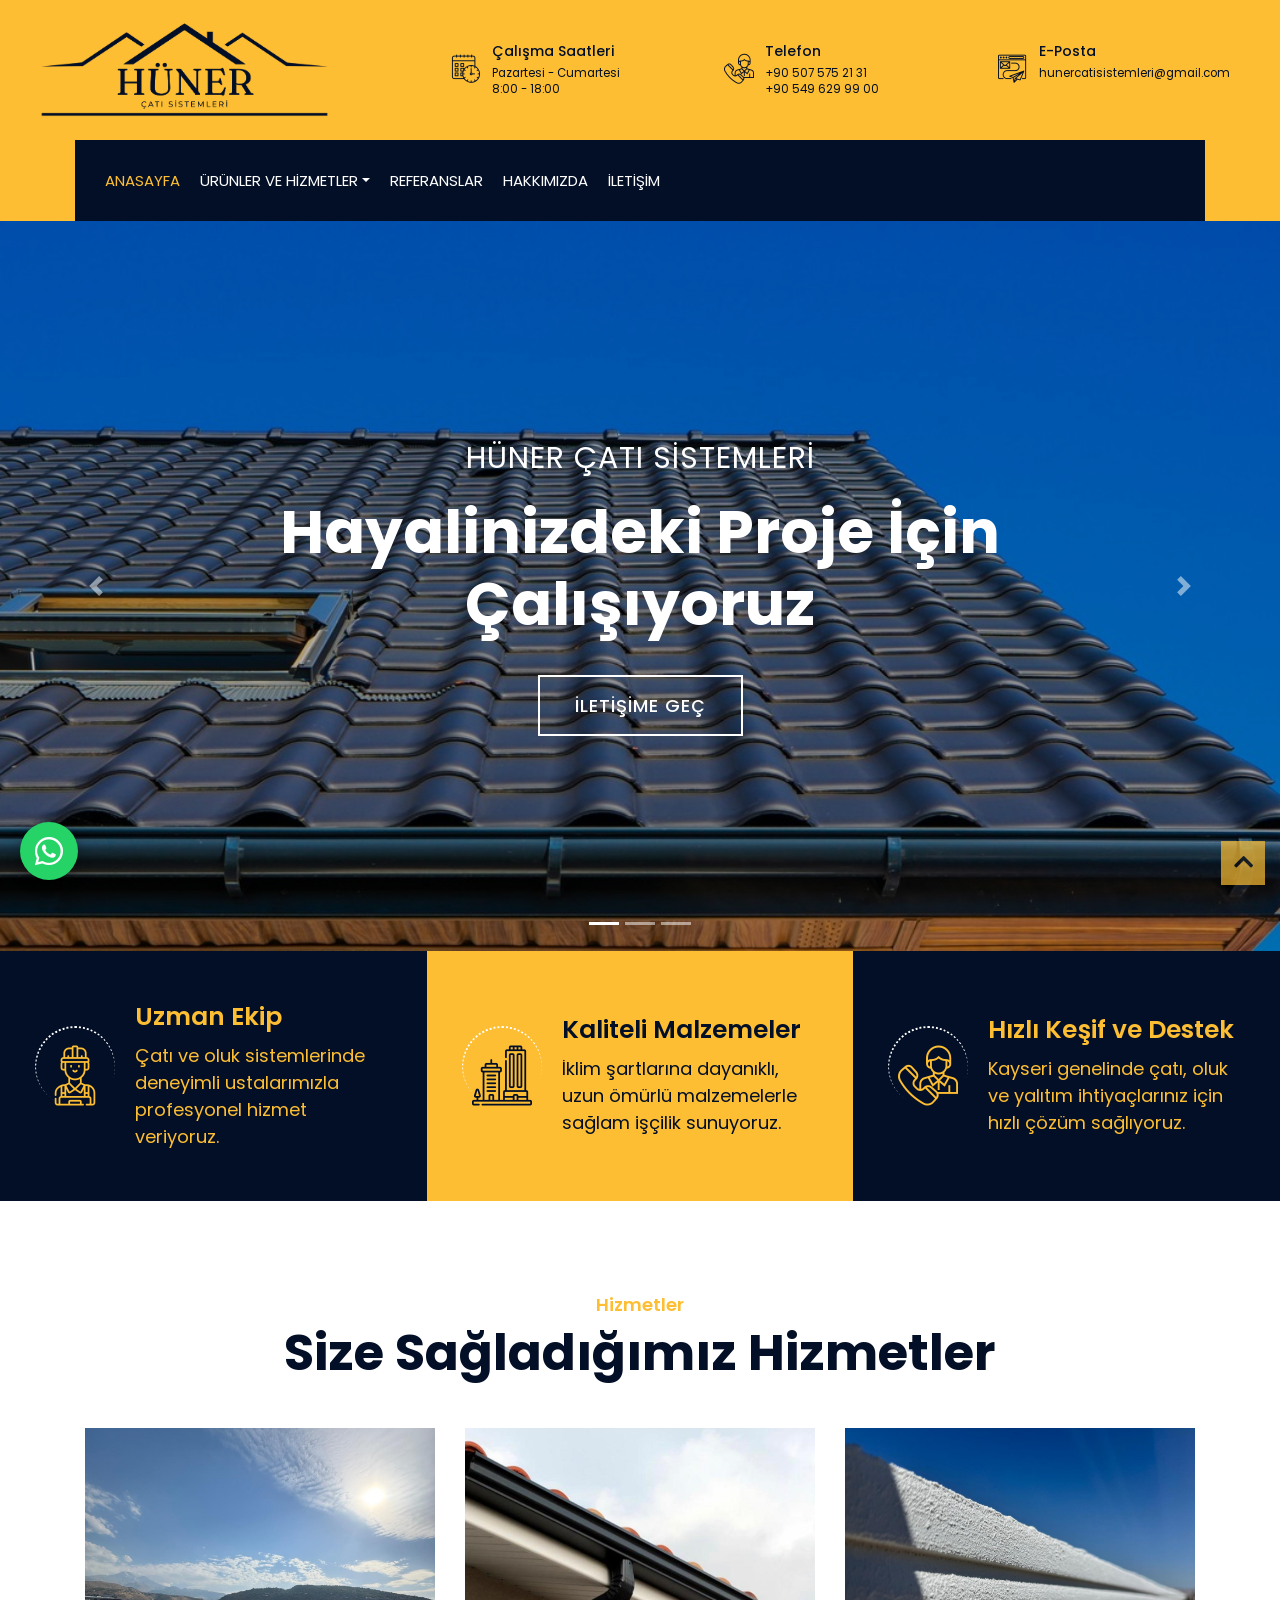
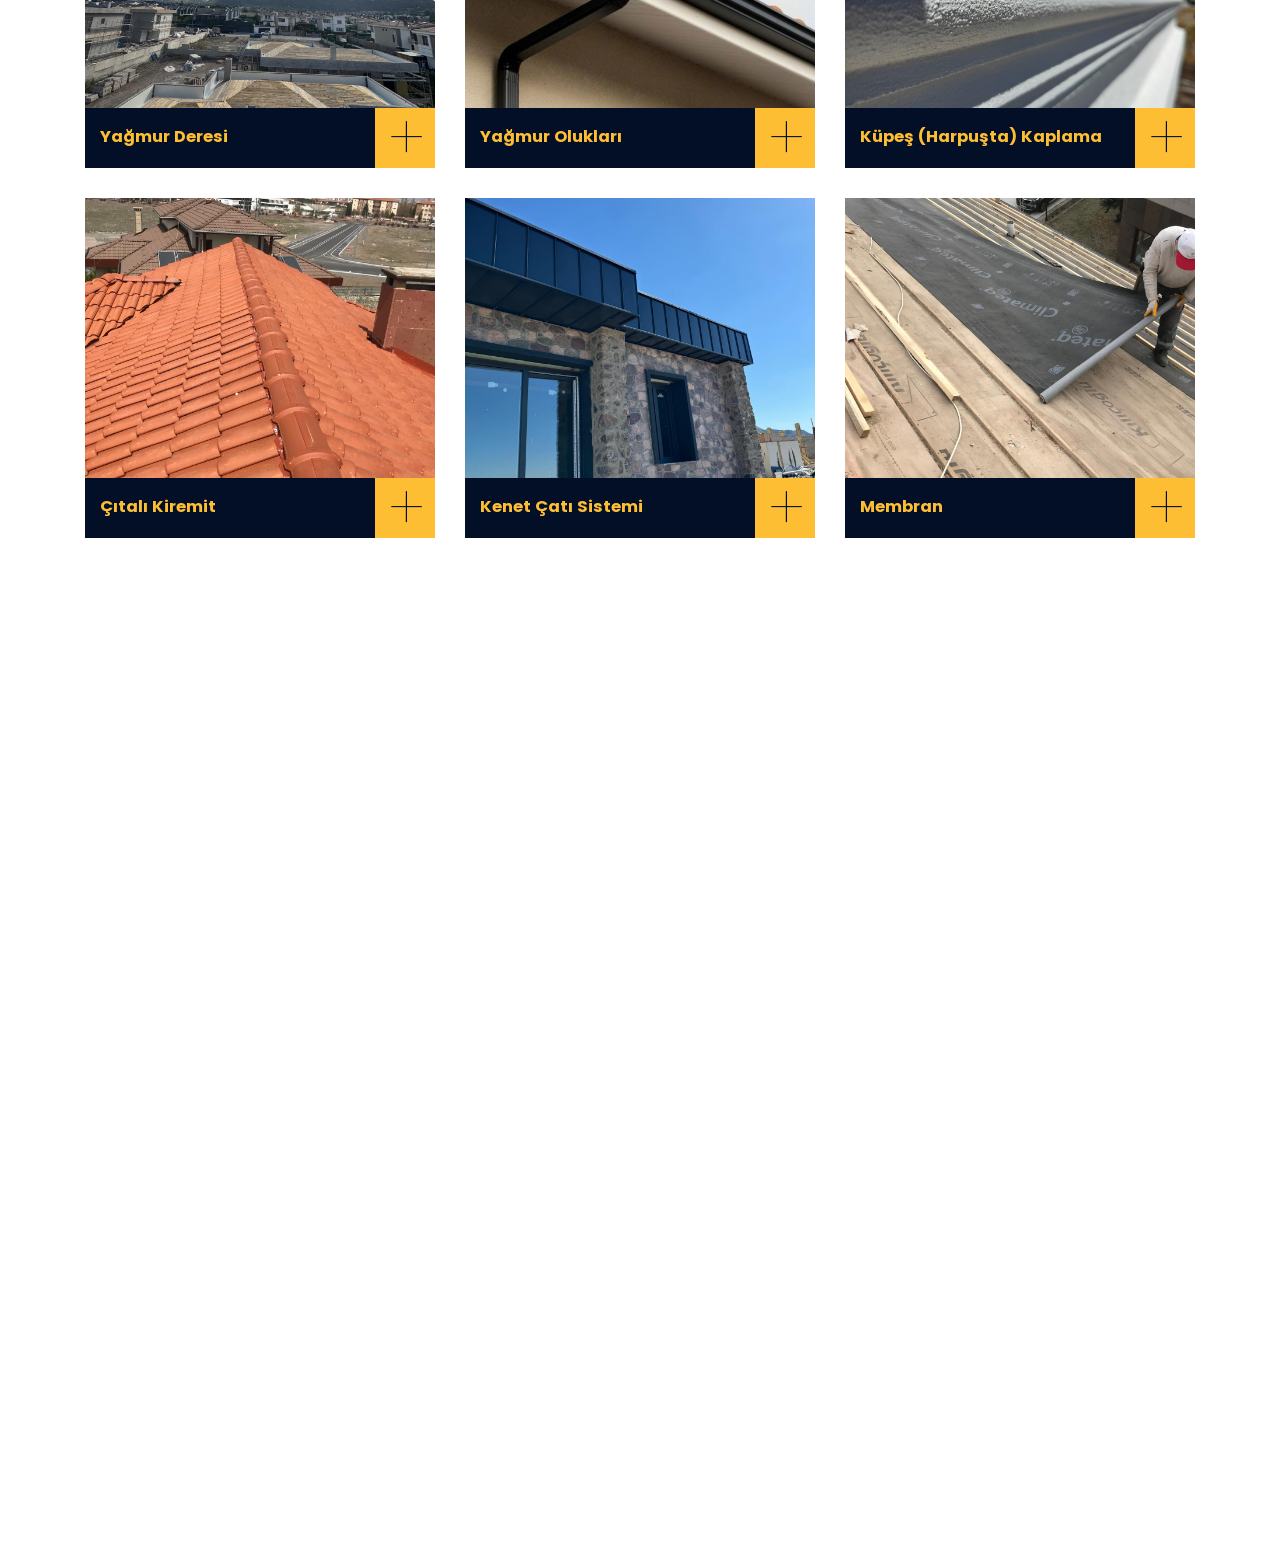
<file: index.html>
<!DOCTYPE html>
<html lang="tr">

<head>
    <meta charset="utf-8">
    <title>Hüner Çatı Sistemleri | Kayseri Çatı, Yağmur Oluğu ve Kenet Çatı</title>
    <meta content="width=device-width, initial-scale=1.0" name="viewport">
    <meta
        content="Kayseri çatı sistemleri, Kayseri yağmur oluğu, çatı yağmur deresi, kenet çatı sistemi, küpeşte harpuşta kaplama, çıtalı kiremit montajı, membran su yalıtımı, dikey yağmur iniş borusu, baca şapkası, baca rüzgar gülü, Melikgazi çatı ustası, Hüner Çatı Sistemleri"
        name="keywords">
    <meta
        content="Kayseri'de uzman çatı sistemleri! Çatı yağmur deresi, eksiz yağmur olukları, kenet çatı, küpeşte (harpuşta) kaplama, çıtalı kiremit, membran yalıtım ve baca şapkası uygulamalarında garantili işçilik."
        name="description">
    <meta name="author" content="Hüner Çatı Sistemleri">
    <meta name="robots" content="index, follow, max-image-preview:large, max-snippet:-1, max-video-preview:-1">

    <!-- Yerel SEO (Geo Meta Etiketleri - Kayseri) -->
    <meta name="geo.region" content="TR-38">
    <meta name="geo.placename" content="Melikgazi, Kayseri">
    <meta name="geo.position" content="38.7185;35.4800">
    <meta name="ICBM" content="38.7185, 35.4800">

    <!-- Canonical URL (Kendi alan adınızı aldığınızda burayı güncelleyin) -->
    <link rel="canonical" href="https://www.hunercatisistemleri.com.tr/">

    <!-- Open Graph / WhatsApp, Facebook ve İnstagram Paylaşım Etiketleri -->
    <meta property="og:type" content="business.business">
    <meta property="og:locale" content="tr_TR">
    <meta property="og:site_name" content="Hüner Çatı Sistemleri">
    <meta property="og:title" content="Hüner Çatı Sistemleri | Kayseri Çatı ve Oluk Çözümleri">
    <meta property="og:description"
        content="Kayseri'de yağmur deresi, yağmur olukları, kenet çatı, küpeşte kaplama, kiremit, membran ve baca sistemlerinde sağlam ve güvenilir işçilik.">
    <meta property="og:url" content="https://www.hunercatisistemleri.com.tr/">
    <meta property="og:image" content="img/logo.png">

    <!-- Twitter Card Etiketleri -->
    <meta name="twitter:card" content="summary_large_image">
    <meta name="twitter:title" content="Hüner Çatı Sistemleri | Kayseri">
    <meta name="twitter:description"
        content="Kayseri'de profesyonel çatı sistemleri, yağmur olukları, kenet çatı ve su yalıtım uygulamaları.">
    <meta name="twitter:image" content="img/logo.png">

    <!-- Schema.org JSON-LD: Google İçin Yerel İşletme ve Hizmet Yapısal Verisi (En Kritik SEO Kodu) -->
    <script type="application/ld+json">
    {
      "@context": "https://schema.org",
      "@type": "RoofingContractor",
      "name": "Hüner Çatı Sistemleri",
      "image": "img/logo.png",
      "description": "Kayseri ve çevresinde çatı yağmur deresi, yağmur olukları, küpeşte (harpuşta) kaplama, çıtalı kiremit, kenet çatı sistemi, membran yalıtım, dikey yağmur iniş boruları, baca şapkası ve rüzgar gülü imalat ve montaj hizmetleri.",
      "address": {
        "@type": "PostalAddress",
        "streetAddress": "Gülük Mah. Çukurlu Cami Cad. No:8/A",
        "addressLocality": "Melikgazi",
        "addressRegion": "Kayseri",
        "postalCode": "38050",
        "addressCountry": "TR"
      },
      "geo": {
        "@type": "GeoCoordinates",
        "latitude": 38.7185,
        "longitude": 35.4800
      },
      "telephone": "+905075752131",
      "email": "hunercatisistemleri@gmail.com",
      "openingHoursSpecification": [
        {
          "@type": "OpeningHoursSpecification",
          "dayOfWeek": [
            "Monday",
            "Tuesday",
            "Wednesday",
            "Thursday",
            "Friday",
            "Saturday"
          ],
          "opens": "08:00",
          "closes": "18:00"
        }
      ],
      "areaServed": {
        "@type": "City",
        "name": "Kayseri"
      },
      "hasOfferCatalog": {
        "@type": "OfferCatalog",
        "name": "Çatı ve Oluk Hizmetleri",
        "itemListElement": [
          {"@type": "Offer", "itemOffered": {"@type": "Service", "name": "Çatı Yağmur Deresi Uygulaması"}},
          {"@type": "Offer", "itemOffered": {"@type": "Service", "name": "Çatı Yağmur Olukları Montajı"}},
          {"@type": "Offer", "itemOffered": {"@type": "Service", "name": "Küpeş (Harpuşta) Kaplama"}},
          {"@type": "Offer", "itemOffered": {"@type": "Service", "name": "Çıtalı Kiremit Satış ve Montajı"}},
          {"@type": "Offer", "itemOffered": {"@type": "Service", "name": "Kenet Çatı Sistemi"}},
          {"@type": "Offer", "itemOffered": {"@type": "Service", "name": "Membran Satış ve Su Yalıtım Uygulaması"}},
          {"@type": "Offer", "itemOffered": {"@type": "Service", "name": "Dikey Yağmur İniş Boruları"}},
          {"@type": "Offer", "itemOffered": {"@type": "Service", "name": "Baca Şapkası İmalat ve Montajı"}},
          {"@type": "Offer", "itemOffered": {"@type": "Service", "name": "Baca Rüzgar Gülü Montajı"}}
        ]
      }
    }
    </script>

    <!-- Google Analytics (GA4) Kodu -->
    <script async src="https://www.googletagmanager.com/gtm.js?id=GTM-W89NHJRW"></script>
    <script>
        window.dataLayer = window.dataLayer || [];
        function gtag() { dataLayer.push(arguments); }
        gtag('js', new Date());
    </script>

    <!-- Favicon -->
    <link href="img/favicon-32x32.png" rel="icon">

    <!-- Google Font -->
    <link href="https://fonts.googleapis.com/css2?family=Poppins:wght@100;200;300;400;500;600;700;800;900&display=swap"
        rel="stylesheet">

    <!-- CSS Libraries -->
    <link href="https://stackpath.bootstrapcdn.com/bootstrap/4.4.1/css/bootstrap.min.css" rel="stylesheet">
    <link href="https://cdnjs.cloudflare.com/ajax/libs/font-awesome/5.10.0/css/all.min.css" rel="stylesheet">
    <link href="lib/flaticon/font/flaticon.css" rel="stylesheet">
    <link href="lib/animate/animate.min.css" rel="stylesheet">
    <link href="lib/owlcarousel/assets/owl.carousel.min.css" rel="stylesheet">
    <link href="lib/lightbox/css/lightbox.min.css" rel="stylesheet">
    <link href="lib/slick/slick.css" rel="stylesheet">
    <link href="lib/slick/slick-theme.css" rel="stylesheet">

    <!-- Template Stylesheet -->
    <link href="css/style.css" rel="stylesheet">
</head>

<body>
    <div class="wrapper">
        <!-- Top Bar Start -->
        <div class="top-bar">
            <div class="container-fluid">
                <div class="row align-items-center">
                    <div class="col-lg-4 col-md-12">
                        <div class="logo">
                            <a href="index.html" title="Hüner Çatı Sistemleri Anasayfa">
                                <img src="img/logo.png" alt="Hüner Çatı Sistemleri Kayseri Logo">
                            </a>
                        </div>
                    </div>
                    <div class="col-lg-8 col-md-7 d-none d-lg-block">
                        <div class="row">
                            <div class="col-4">
                                <div class="top-bar-item">
                                    <div class="top-bar-icon">
                                        <i class="flaticon-calendar"></i>
                                    </div>
                                    <div class="top-bar-text">
                                        <h3>Çalışma Saatleri</h3>
                                        <p>Pazartesi - Cumartesi</p>
                                        <p>8:00 - 18:00</p>
                                    </div>
                                </div>
                            </div>
                            <div class="col-4">
                                <div class="top-bar-item">
                                    <div class="top-bar-icon">
                                        <i class="flaticon-call"></i>
                                    </div>
                                    <div class="top-bar-text">
                                        <h3>Telefon</h3>
                                        <p><a href="tel:+905075752131" style="color: inherit;">+90 507 575 21 31</a></p>
                                        <p><a href="tel:+905496299900" style="color: inherit;">+90 549 629 99 00</a></p>
                                    </div>
                                </div>
                            </div>
                            <div class="col-4">
                                <div class="top-bar-item">
                                    <div class="top-bar-icon">
                                        <i class="flaticon-send-mail"></i>
                                    </div>
                                    <div class="top-bar-text">
                                        <h3>E-Posta</h3>
                                        <p><a href="mailto:hunercatisistemleri@gmail.com"
                                                style="color: inherit;">hunercatisistemleri@gmail.com</a></p>
                                        <p>ㅤ</p>
                                    </div>
                                </div>
                            </div>
                        </div>
                    </div>
                </div>
            </div>
        </div>
        <!-- Top Bar End -->

        <!-- Nav Bar Start -->
        <div class="nav-bar">
            <div class="container-fluid">
                <nav class="navbar navbar-expand-lg bg-dark navbar-dark" aria-label="Ana Menü">
                    <a href="index.html" class="navbar-brand">MENÜ</a>
                    <button type="button" class="navbar-toggler" data-toggle="collapse" data-target="#navbarCollapse"
                        aria-label="Menüyü Aç">
                        <span class="navbar-toggler-icon"></span>
                    </button>

                    <div class="collapse navbar-collapse justify-content-between" id="navbarCollapse">
                        <div class="navbar-nav mr-auto">
                            <a href="index.html" class="nav-item nav-link active">ANASAYFA</a>
                            <div class="nav-item dropdown">
                                <a href="#" class="nav-link dropdown-toggle" data-toggle="dropdown">ÜRÜNLER VE
                                    HİZMETLER</a>
                                <div class="dropdown-menu">
                                    <a class="dropdown-item">Çatı Yağmur Deresi</a>
                                    <a class="dropdown-item">Çatı Yağmur Olukları</a>
                                    <a class="dropdown-item">Küpeş (Harpuşta) Kaplama</a>
                                    <a class="dropdown-item">Çıtalı Kiremit Satış ve Montajı</a>
                                    <a class="dropdown-item">Kenet Çatı Sistemi</a>
                                    <a class="dropdown-item">Membran Satış ve Uygulama</a>
                                    <a class="dropdown-item">Dikey Yağmur İniş Boruları</a>
                                    <a class="dropdown-item">Baca Şapkası</a>
                                    <a class="dropdown-item">Baca Rüzgar Gülü</a>
                                </div>
                            </div>
                            <a href="portfolio.html" class="nav-item nav-link">REFERANSLAR</a>
                            <a href="about.html" class="nav-item nav-link">HAKKIMIZDA</a>
                            <a href="contact.html" class="nav-item nav-link">İLETİŞİM</a>
                        </div>
                    </div>
                </nav>
            </div>
        </div>
        <!-- Nav Bar End -->


        <!-- Carousel Start -->
        <div id="carousel" class="carousel slide" data-ride="carousel">
            <ol class="carousel-indicators">
                <li data-target="#carousel" data-slide-to="0" class="active"></li>
                <li data-target="#carousel" data-slide-to="1"></li>
                <li data-target="#carousel" data-slide-to="2"></li>
            </ol>
            <div class="carousel-inner">
                <div class="carousel-item active">
                    <img src="img/carousel-1.jpg" alt="Hüner Çatı Sistemleri Kayseri Çatı ve Oluk Uygulamaları">
                    <div class="carousel-caption">
                        <p class="animated fadeInRight">HÜNER ÇATI SİSTEMLERİ</p>
                        <h1 class="animated fadeInLeft">Hayalinizdeki Proje İçin Çalışıyoruz</h1>
                        <a class="btn animated fadeInUp" href="tel:+905496299900">İletişime Geç</a>
                    </div>
                </div>

                <div class="carousel-item">
                    <img src="img/carousel-2.jpg" alt="Kayseri Kenet Çatı ve Kiremit Çatı İnşası">
                    <div class="carousel-caption">
                        <p class="animated fadeInRight">HÜNER ÇATI SİSTEMLERİ</p>
                        <h1 class="animated fadeInLeft">Çatınızı İnşa Ediyoruz</h1>
                        <a class="btn animated fadeInUp" href="tel:+905496299900">İletişime Geç</a>
                    </div>
                </div>

                <div class="carousel-item">
                    <img src="img/carousel-3.jpg" alt="Kayseri Sağlam ve Güvenilir Çatı İşçiliği">
                    <div class="carousel-caption">
                        <p class="animated fadeInRight">HÜNER ÇATI SİSTEMLERİ</p>
                        <h1 class="animated fadeInLeft">Sağlam ve Güvenilir İşçilik</h1>
                        <a class="btn animated fadeInUp" href="tel:+905496299900">İletişime Geç</a>
                    </div>
                </div>
            </div>

            <a class="carousel-control-prev" href="#carousel" role="button" data-slide="prev">
                <span class="carousel-control-prev-icon" aria-hidden="true"></span>
                <span class="sr-only">Önceki</span>
            </a>
            <a class="carousel-control-next" href="#carousel" role="button" data-slide="next">
                <span class="carousel-control-next-icon" aria-hidden="true"></span>
                <span class="sr-only">Sonraki</span>
            </a>
        </div>
        <!-- Carousel End -->


        <!-- Feature Start-->
        <div class="feature wow fadeInUp" data-wow-delay="0.1s">
            <div class="container-fluid">
                <div class="row align-items-center">
                    <div class="col-lg-4 col-md-12">
                        <div class="feature-item">
                            <div class="feature-icon">
                                <i class="flaticon-worker"></i>
                            </div>
                            <div class="feature-text">
                                <h3>Uzman Ekip</h3>
                                <p>Çatı ve oluk sistemlerinde deneyimli ustalarımızla profesyonel hizmet veriyoruz.</p>
                            </div>
                        </div>
                    </div>
                    <div class="col-lg-4 col-md-12">
                        <div class="feature-item">
                            <div class="feature-icon">
                                <i class="flaticon-building"></i>
                            </div>
                            <div class="feature-text">
                                <h3>Kaliteli Malzemeler</h3>
                                <p>İklim şartlarına dayanıklı, uzun ömürlü malzemelerle sağlam işçilik sunuyoruz.</p>
                            </div>
                        </div>
                    </div>
                    <div class="col-lg-4 col-md-12">
                        <div class="feature-item">
                            <div class="feature-icon">
                                <i class="flaticon-call"></i>
                            </div>
                            <div class="feature-text">
                                <h3>Hızlı Keşif ve Destek</h3>
                                <p>Kayseri genelinde çatı, oluk ve yalıtım ihtiyaçlarınız için hızlı çözüm sağlıyoruz.
                                </p>
                            </div>
                        </div>
                    </div>
                </div>
            </div>
        </div>
        <!-- Feature End-->


        <!-- Service Start -->
        <div class="service">
            <div class="container">
                <div class="section-header text-center">
                    <p>Hizmetler</p>
                    <h2>Size Sağladığımız Hizmetler</h2>
                </div>
                <div class="row">
                    <div class="col-6 col-md-6 col-lg-4 wow fadeInUp" data-wow-delay="0.1s">
                        <div class="service-item">
                            <div class="service-img">
                                <img src="img/anasayfa/yagmurderesi.jpeg"
                                    alt="Kayseri Çatı Yağmur Deresi İmalat ve Montajı" loading="lazy">
                                <div class="service-overlay">
                                    <p>
                                        Çatı sularının sızıntı yapmadan tahliye edilmesi için binanıza özel ölçülerde,
                                        paslanmaz ve uzun ömürlü yağmur deresi imalatı ve montajı yapıyoruz.
                                    </p>
                                </div>
                            </div>
                            <div class="service-text">
                                <h3>Yağmur Deresi</h3>
                                <a class="btn" href="img/anasayfa/yagmurderesi.jpeg" data-lightbox="service"
                                    aria-label="Yağmur Deresi Görselini Büyüt">+</a>
                            </div>
                        </div>
                    </div>
                    <div class="col-6 col-md-6 col-lg-4 wow fadeInUp" data-wow-delay="0.2s">
                        <div class="service-item">
                            <div class="service-img">
                                <img src="img/anasayfa/yagmurolugu.jpeg" alt="Kayseri Eksiz Çatı Yağmur Olukları"
                                    loading="lazy">
                                <div class="service-overlay">
                                    <p>
                                        Yağmur ve kar sularını bina cephesine zarar vermeden uzaklaştıran, estetik ve
                                        dayanıklı çatı yağmur oluğu sistemleri kuruyoruz.
                                    </p>
                                </div>
                            </div>
                            <div class="service-text">
                                <h3>Yağmur Olukları</h3>
                                <a class="btn" href="img/anasayfa/yagmurolugu.jpeg" data-lightbox="service"
                                    aria-label="Yağmur Olukları Görselini Büyüt">+</a>
                            </div>
                        </div>
                    </div>
                    <div class="col-6 col-md-6 col-lg-4 wow fadeInUp" data-wow-delay="0.3s">
                        <div class="service-item">
                            <div class="service-img">
                                <img src="img/anasayfa/kupestekaplama.jpeg" alt="Kayseri Küpeş Harpuşta Parapet Kaplama"
                                    loading="lazy">
                                <div class="service-overlay">
                                    <p>
                                        Parapet ve teras duvarlarınızı yağmur ile don etkisinden koruyan, sızdırmaz ve
                                        estetik sac küpeşte (harpuşta) kaplama uygulamaları gerçekleştiriyoruz.
                                    </p>
                                </div>
                            </div>
                            <div class="service-text">
                                <h3>Küpeş (Harpuşta) Kaplama</h3>
                                <a class="btn" href="img/anasayfa/kupestekaplama.jpeg" data-lightbox="service"
                                    aria-label="Küpeş Kaplama Görselini Büyüt">+</a>
                            </div>
                        </div>
                    </div>
                    <div class="col-6 col-md-6 col-lg-4 wow fadeInUp" data-wow-delay="0.4s">
                        <div class="service-item">
                            <div class="service-img">
                                <img src="img/anasayfa/citalikiremit.jpeg"
                                    alt="Kayseri Çıtalı Kiremit Satış ve Çatı Aktarma" loading="lazy">
                                <div class="service-overlay">
                                    <p>
                                        Yüksek mukavemetli çıtalı kiremit satışı ve uzman çatı ustalarımızla rüzgara,
                                        kara ve suya dayanıklı profesyonel kiremit montajı sunuyoruz.
                                    </p>
                                </div>
                            </div>
                            <div class="service-text">
                                <h3>Çıtalı Kiremit</h3>
                                <a class="btn" href="img/anasayfa/citalikiremit.jpeg" data-lightbox="service"
                                    aria-label="Çıtalı Kiremit Görselini Büyüt">+</a>
                            </div>
                        </div>
                    </div>
                    <div class="col-6 col-md-6 col-lg-4 wow fadeInUp" data-wow-delay="0.5s">
                        <div class="service-item">
                            <div class="service-img">
                                <img src="img/anasayfa/kenetcatisistemi.jpeg"
                                    alt="Kayseri Kenet Çatı Sistemi Uygulaması" loading="lazy">
                                <div class="service-overlay">
                                    <p>
                                        Deliksiz montaj teknolojisiyle %100 su sızdırmazlığı sağlayan, modern görünümlü
                                        ve zorlu hava koşullarına tam dayanıklı kenet çatı sistemleri uyguluyoruz.
                                    </p>
                                </div>
                            </div>
                            <div class="service-text">
                                <h3>Kenet Çatı Sistemi</h3>
                                <a class="btn" href="img/anasayfa/kenetcatisistemi.jpeg" data-lightbox="service"
                                    aria-label="Kenet Çatı Sistemi Görselini Büyüt">+</a>
                            </div>
                        </div>
                    </div>
                    <div class="col-6 col-md-6 col-lg-4 wow fadeInUp" data-wow-delay="0.6s">
                        <div class="service-item">
                            <div class="service-img">
                                <img src="img/anasayfa/membran.jpeg" alt="Kayseri Çatı Membran Su Yalıtımı"
                                    loading="lazy">
                                <div class="service-overlay">
                                    <p>
                                        Çatı ve teraslarda su sızıntılarını kalıcı olarak önleyen kaliteli membran
                                        satışı ve profesyonel su yalıtım uygulamaları yapıyoruz.
                                    </p>
                                </div>
                            </div>
                            <div class="service-text">
                                <h3>Membran</h3>
                                <a class="btn" href="img/anasayfa/membran.jpeg" data-lightbox="service"
                                    aria-label="Membran Görselini Büyüt">+</a>
                            </div>
                        </div>
                    </div>
                    <div class="col-6 col-md-6 col-lg-4 wow fadeInUp" data-wow-delay="0.6s">
                        <div class="service-item">
                            <div class="service-img">
                                <img src="img/anasayfa/yagmurinisborusu.jpeg"
                                    alt="Kayseri Dikey Yağmur İniş Boruları Montajı" loading="lazy">
                                <div class="service-overlay">
                                    <p>
                                        Çatı oluklarından gelen yağmur suyunu güvenli şekilde zemine indiren, bina dış
                                        cephesiyle uyumlu dikey yağmur iniş borusu montajı sağlıyoruz.
                                    </p>
                                </div>
                            </div>
                            <div class="service-text">
                                <h3>Dikey Yağmur İniş Boruları</h3>
                                <a class="btn" href="img/anasayfa/yagmurinisborusu.jpeg" data-lightbox="service"
                                    aria-label="Dikey Yağmur İniş Boruları Görselini Büyüt">+</a>
                            </div>
                        </div>
                    </div>
                    <div class="col-6 col-md-6 col-lg-4 wow fadeInUp" data-wow-delay="0.6s">
                        <div class="service-item">
                            <div class="service-img">
                                <img src="img/anasayfa/bacasapkasi.jpeg" alt="Kayseri Baca Şapkası İmalat ve Montajı"
                                    loading="lazy">
                                <div class="service-overlay">
                                    <p>
                                        Bacalarınızı yağmur, kar ve kuş girişine karşı koruyan, lodos etkisini azaltarak
                                        çekişi düzenleyen dayanıklı baca şapkası imalatı ve montajı yapıyoruz.
                                    </p>
                                </div>
                            </div>
                            <div class="service-text">
                                <h3>Baca Şapkası</h3>
                                <a class="btn" href="img/anasayfa/bacasapkasi.jpeg" data-lightbox="service"
                                    aria-label="Baca Şapkası Görselini Büyüt">+</a>
                            </div>
                        </div>
                    </div>
                    <div class="col-6 col-md-6 col-lg-4 wow fadeInUp" data-wow-delay="0.6s">
                        <div class="service-item">
                            <div class="service-img">
                                <img src="img/anasayfa/ruzgargulu.jpeg" alt="Kayseri Döner Baca Rüzgar Gülü"
                                    loading="lazy">
                                <div class="service-overlay">
                                    <p>
                                        Rüzgar enerjisiyle dönerek baca çekişini güçlendiren, duman geri tepmesini
                                        önleyen ve havalandırmayı artıran paslanmaz baca rüzgar gülü sistemleri
                                        kuruyoruz.
                                    </p>
                                </div>
                            </div>
                            <div class="service-text">
                                <h3>Baca Rüzgar Gülü</h3>
                                <a class="btn" href="img/anasayfa/ruzgargulu.jpeg" data-lightbox="service"
                                    aria-label="Baca Rüzgar Gülü Görselini Büyüt">+</a>
                            </div>
                        </div>
                    </div>
                </div>
            </div>
        </div>
        <!-- Service End -->


        <!-- Footer Start -->
        <div class="footer wow fadeIn" data-wow-delay="0.3s">
            <div class="container">
                <div class="row">
                    <div class="col-md-6 col-lg-3">
                        <div class="footer-contact">
                            <h2>Adres</h2>
                            <p><i class="fa fa-map-marker-alt"></i><span>Gülük Mah. Çukurlu Cami Cad. No:8/A
                                    Melikgazi/KAYSERİ</span></p>
                            <p><i class="fa fa-phone-alt"></i><span><a href="tel:+905075752131"
                                        style="color: inherit;">+90 507 575 21 31</a><br><a href="tel:+905496299900"
                                        style="color: inherit;">+90 549 629 99 00</a></span></p>
                            <p><i class="fa fa-envelope"></i><span><a href="mailto:hunercatisistemleri@gmail.com"
                                        style="color: inherit;">hunercatisistemleri@gmail.com</a></span></p>
                            <p><i class="fa fa-chevron-up"></i><span>Pazartesi - Cumartesi <br> 8:00 - 18:00</span></p>
                        </div>
                    </div>
                    <div class="col-md-6 col-lg-3">
                        <div class="footer-link">
                            <h2>Konum</h2>
                            <iframe
                                src="https://maps.google.com/maps?q=G%C3%BCl%C3%BCk%20Mah.%20%C3%87ukurlu%20Cami%20Cad.%20No:8/A%20Melikgazi%20KAYSER%C4%B0&t=&z=16&ie=UTF8&iwloc=&output=embed"
                                width="100%" height="180" style="border:0; border-radius: 6px;" allowfullscreen=""
                                loading="lazy" referrerpolicy="no-referrer-when-downgrade"
                                title="Hüner Çatı Sistemleri Google Harita Konumu">
                            </iframe>
                        </div>
                    </div>
                    <div class="col-md-6 col-lg-3">
                        <div class="footer-link">
                            <h2>Hizmetler ve Ürünler</h2>
                            <a>Yağmur Deresi</a>
                            <a>Yağmur Olukları</a>
                            <a>Küpeş (Harpuşta) Kaplama</a>
                            <a>Çıtalı Kiremit</a>
                            <a>Kenet Çatı Sistemi</a>
                            <a>Membran</a>
                            <a>Dikey Yağmur İniş Boruları</a>
                            <a>Baca Şapkası</a>
                            <a>Baca Rüzgar Gülü</a>
                        </div>
                    </div>
                    <div class="col-md-6 col-lg-3">
                        <div class="footer-link">
                            <h2>Faydalı Linkler</h2>
                            <a href="index.html">Anasayfa</a>
                            <a href="portfolio.html">Referanslar</a>
                            <a href="about.html">Hakkımızda</a>
                            <a href="contact.html">İletişim</a>
                        </div>
                    </div>
                </div>
            </div>
            <div class="container copyright">
                <div class="row">
                    <div class="col-md-6">
                        <p>&copy; <a href="index.html">Hüner Çatı Sistemleri</a>, Tüm Hakları Saklıdır.</p>
                    </div>
                    <div class="col-md-6">
                        <p>Designed By <a href="#">Can Yavuz</a></p>
                    </div>
                </div>
            </div>
        </div>
        <!-- Footer End -->

        <a href="#" class="back-to-top" aria-label="Yukarı Çık"><i class="fa fa-chevron-up"></i></a>
        <!-- WhatsApp Sabit Butonu -->
        <a href="https://wa.me/905075752131?text=Merhaba%20H%C3%BCner%20%C3%87at%C4%B1%20Sistemleri%2C%20web%20sitenizden%20ula%C5%9F%C4%B1yorum.%20Hizmetleriniz%20ve%20fiyat%20teklifi%20hakk%C4%B1nda%20bilgi%20alabilir%20miyim%3F"
            class="whatsapp-float" target="_blank" rel="noopener noreferrer" aria-label="WhatsApp ile İletişime Geç">
            <i class="fab fa-whatsapp"></i>
        </a>
    </div>

    <!-- JavaScript Libraries -->
    <script src="https://code.jquery.com/jquery-3.4.1.min.js"></script>
    <script src="https://stackpath.bootstrapcdn.com/bootstrap/4.4.1/js/bootstrap.bundle.min.js"></script>
    <script src="lib/easing/easing.min.js"></script>
    <script src="lib/wow/wow.min.js"></script>
    <script src="lib/owlcarousel/owl.carousel.min.js"></script>
    <script src="lib/isotope/isotope.pkgd.min.js"></script>
    <script src="lib/lightbox/js/lightbox.min.js"></script>
    <script src="lib/waypoints/waypoints.min.js"></script>
    <script src="lib/counterup/counterup.min.js"></script>
    <script src="lib/slick/slick.min.js"></script>

    <!-- Template Javascript -->
    <script src="js/main.js"></script>
</body>

</html>
</file>
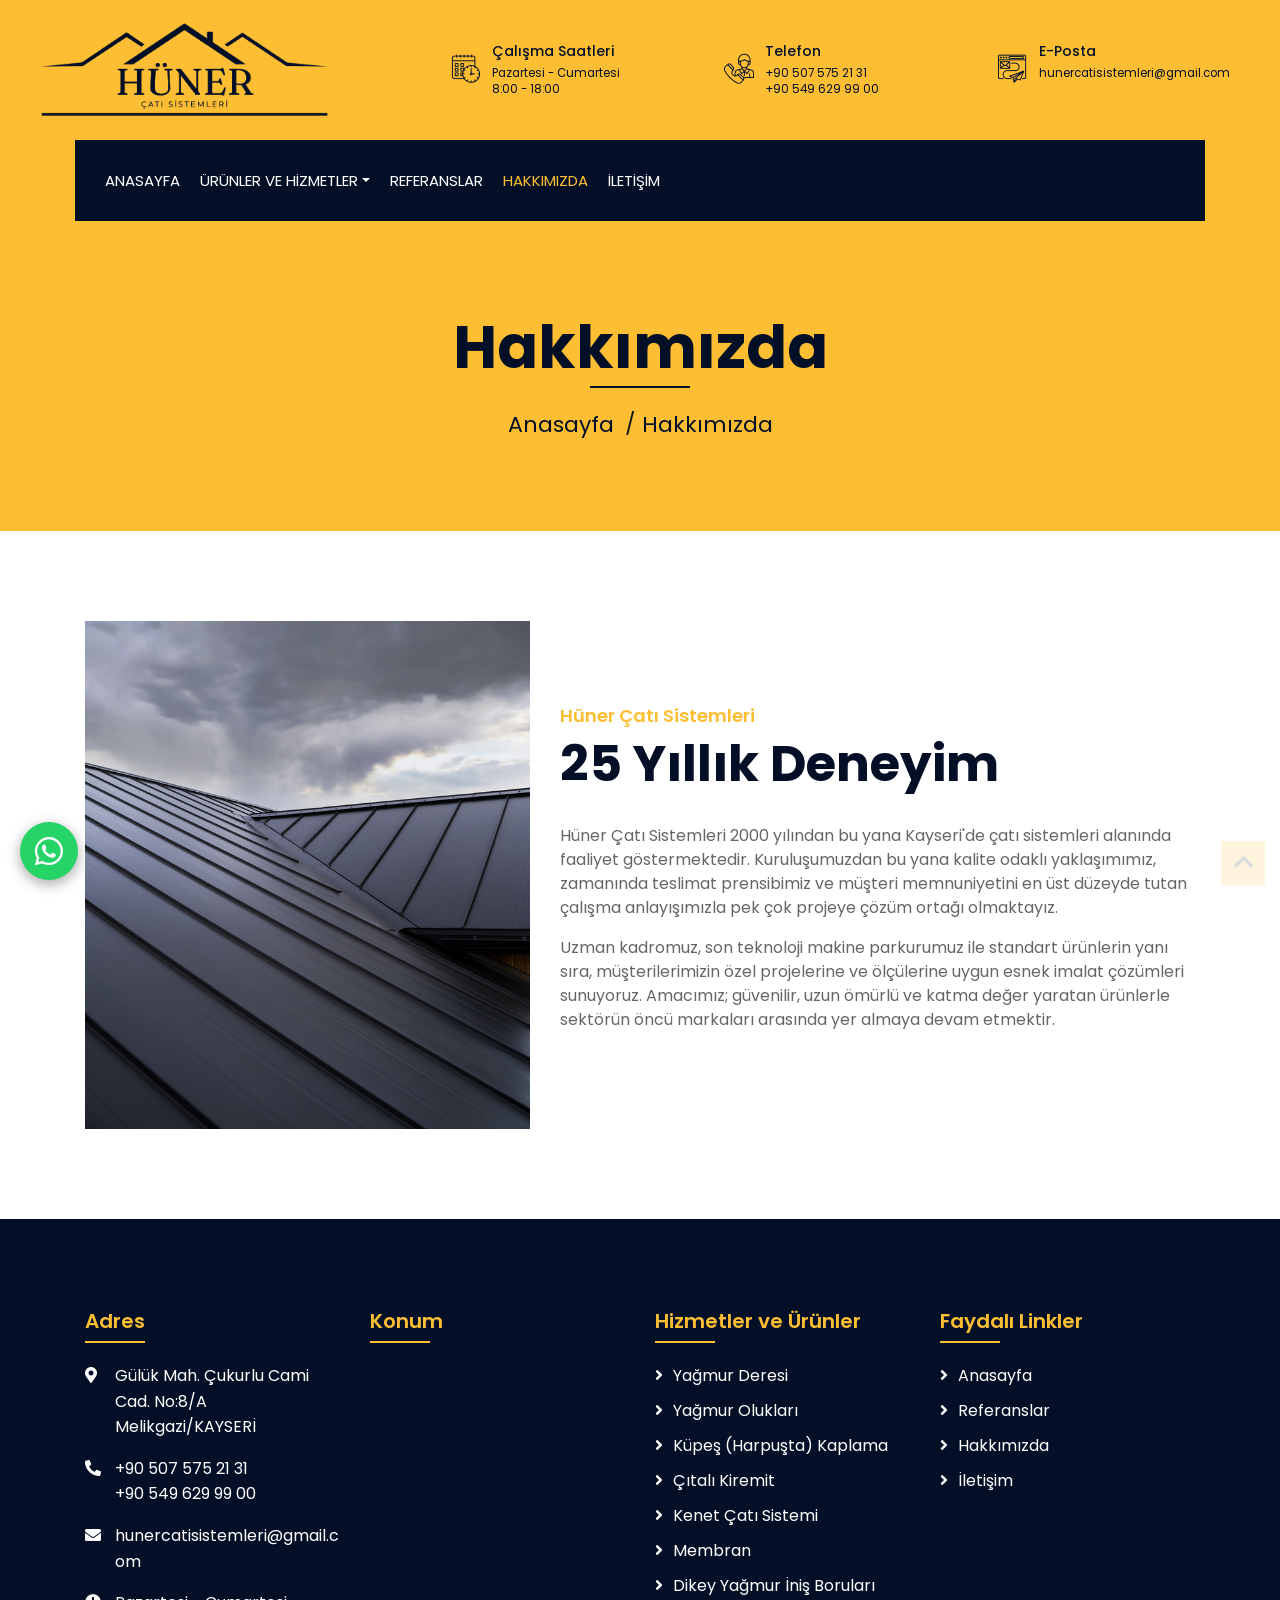
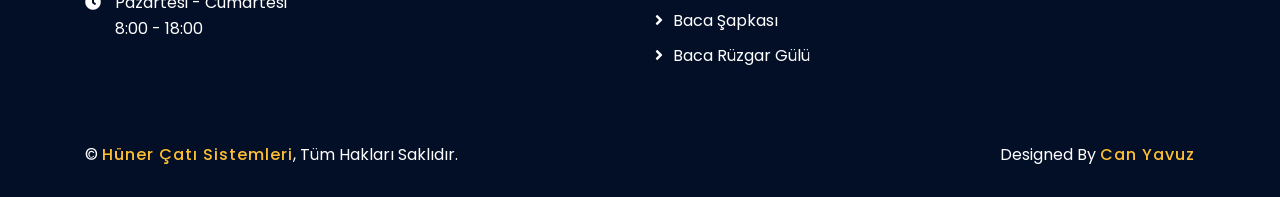
<file: about.html>
<!DOCTYPE html>
<html lang="tr">

<head>
    <meta charset="utf-8">
    <title>Hakkımızda | Hüner Çatı Sistemleri - 25 Yıllık Çatı ve Oluk Deneyimi</title>
    <meta content="width=device-width, initial-scale=1.0" name="viewport">
    <meta
        content="Hüner Çatı Sistemleri hakkında, Kayseri çatı firmaları, Melikgazi çatı ustası, 25 yıllık çatı deneyimi, Kayseri yağmur oluğu imalatı, kenet çatı firması"
        name="keywords">
    <meta
        content="2000 yılından bu yana Kayseri'de faaliyet gösteren Hüner Çatı Sistemleri; uzman kadrosu ve modern makine parkuru ile çatı, oluk ve yalıtım çözümleri sunar."
        name="description">
    <meta name="author" content="Hüner Çatı Sistemleri">
    <meta name="robots" content="index, follow">

    <!-- Yerel SEO (Geo Meta Etiketleri - Kayseri) -->
    <meta name="geo.region" content="TR-38">
    <meta name="geo.placename" content="Melikgazi, Kayseri">
    <meta name="geo.position" content="38.7185;35.4800">
    <meta name="ICBM" content="38.7185, 35.4800">

    <!-- Canonical URL -->
    <link rel="canonical" href="https://www.hunercatisistemleri.com.tr/about.html">

    <!-- Open Graph / WhatsApp & Sosyal Medya Paylaşım Etiketleri -->
    <meta property="og:type" content="website">
    <meta property="og:locale" content="tr_TR">
    <meta property="og:site_name" content="Hüner Çatı Sistemleri">
    <meta property="og:title" content="Hakkımızda | Hüner Çatı Sistemleri - Kayseri">
    <meta property="og:description"
        content="2000 yılından bu yana Kayseri'de çatı sistemleri, yağmur olukları, kenet çatı ve yalıtım alanında 25 yıllık deneyim.">
    <meta property="og:url" content="https://www.hunercatisistemleri.com.tr/about.html">
    <meta property="og:image" content="img/logo.png">

    <!-- Schema.org JSON-LD: Hakkımızda Sayfası Yapısal Verisi -->
    <script type="application/ld+json">
    {
      "@context": "https://schema.org",
      "@type": "AboutPage",
      "name": "Hüner Çatı Sistemleri Hakkımızda",
      "description": "Hüner Çatı Sistemleri kurumsal geçmişi, deneyimi ve Kayseri çatı sistemleri alanındaki faaliyetleri.",
      "mainEntity": {
        "@type": "RoofingContractor",
        "name": "Hüner Çatı Sistemleri",
        "foundingDate": "2000",
        "description": "2000 yılından bu yana Kayseri'de çatı sistemleri, yağmur deresi, yağmur olukları, kenet çatı ve su yalıtımı alanında faaliyet gösteren uzman firma.",
        "telephone": "+905075752131",
        "email": "hunercatisistemleri@gmail.com",
        "address": {
          "@type": "PostalAddress",
          "streetAddress": "Gülük Mah. Çukurlu Cami Cad. No:8/A",
          "addressLocality": "Melikgazi",
          "addressRegion": "Kayseri",
          "postalCode": "38050",
          "addressCountry": "TR"
        }
      }
    }
    </script>

    <!-- Google Analytics Kodu -->
    <script async src="https://www.googletagmanager.com/gtm.js?id=GTM-W89NHJRW"></script>
    <script>
        window.dataLayer = window.dataLayer || [];
        function gtag() { dataLayer.push(arguments); }
        gtag('js', new Date());
    </script>

    <!-- Favicon -->
    <link href="img/favicon-32x32.png" rel="icon">

    <!-- Google Font -->
    <link href="https://fonts.googleapis.com/css2?family=Poppins:wght@100;200;300;400;500;600;700;800;900&display=swap"
        rel="stylesheet">

    <!-- CSS Libraries -->
    <link href="https://stackpath.bootstrapcdn.com/bootstrap/4.4.1/css/bootstrap.min.css" rel="stylesheet">
    <link href="https://cdnjs.cloudflare.com/ajax/libs/font-awesome/5.10.0/css/all.min.css" rel="stylesheet">
    <link href="lib/flaticon/font/flaticon.css" rel="stylesheet">
    <link href="lib/animate/animate.min.css" rel="stylesheet">
    <link href="lib/owlcarousel/assets/owl.carousel.min.css" rel="stylesheet">
    <link href="lib/lightbox/css/lightbox.min.css" rel="stylesheet">
    <link href="lib/slick/slick.css" rel="stylesheet">
    <link href="lib/slick/slick-theme.css" rel="stylesheet">

    <!-- Template Stylesheet -->
    <link href="css/style.css" rel="stylesheet">
</head>

<body>
    <div class="wrapper">
        <!-- Top Bar Start -->
        <div class="top-bar">
            <div class="container-fluid">
                <div class="row align-items-center">
                    <div class="col-lg-4 col-md-12">
                        <div class="logo">
                            <a href="index.html" title="Hüner Çatı Sistemleri Anasayfa">
                                <img src="img/logo.png" alt="Hüner Çatı Sistemleri Kayseri Logo">
                            </a>
                        </div>
                    </div>
                    <div class="col-lg-8 col-md-7 d-none d-lg-block">
                        <div class="row">
                            <div class="col-4">
                                <div class="top-bar-item">
                                    <div class="top-bar-icon">
                                        <i class="flaticon-calendar"></i>
                                    </div>
                                    <div class="top-bar-text">
                                        <h3>Çalışma Saatleri</h3>
                                        <p>Pazartesi - Cumartesi</p>
                                        <p>8:00 - 18:00</p>
                                    </div>
                                </div>
                            </div>
                            <div class="col-4">
                                <div class="top-bar-item">
                                    <div class="top-bar-icon">
                                        <i class="flaticon-call"></i>
                                    </div>
                                    <div class="top-bar-text">
                                        <h3>Telefon</h3>
                                        <p><a href="tel:+905075752131" style="color: inherit;">+90 507 575 21 31</a></p>
                                        <p><a href="tel:+905496299900" style="color: inherit;">+90 549 629 99 00</a></p>
                                    </div>
                                </div>
                            </div>
                            <div class="col-4">
                                <div class="top-bar-item">
                                    <div class="top-bar-icon">
                                        <i class="flaticon-send-mail"></i>
                                    </div>
                                    <div class="top-bar-text">
                                        <h3>E-Posta</h3>
                                        <p><a href="mailto:hunercatisistemleri@gmail.com"
                                                style="color: inherit;">hunercatisistemleri@gmail.com</a></p>
                                        <p>ㅤ</p>
                                    </div>
                                </div>
                            </div>
                        </div>
                    </div>
                </div>
            </div>
        </div>
        <!-- Top Bar End -->

        <!-- Nav Bar Start -->
        <div class="nav-bar">
            <div class="container-fluid">
                <nav class="navbar navbar-expand-lg bg-dark navbar-dark" aria-label="Ana Menü">
                    <a href="index.html" class="navbar-brand">MENÜ</a>
                    <button type="button" class="navbar-toggler" data-toggle="collapse" data-target="#navbarCollapse"
                        aria-label="Menüyü Aç">
                        <span class="navbar-toggler-icon"></span>
                    </button>

                    <div class="collapse navbar-collapse justify-content-between" id="navbarCollapse">
                        <div class="navbar-nav mr-auto">
                            <a href="index.html" class="nav-item nav-link">ANASAYFA</a>
                            <div class="nav-item dropdown">
                                <a href="#" class="nav-link dropdown-toggle" data-toggle="dropdown">ÜRÜNLER VE
                                    HİZMETLER</a>
                                <div class="dropdown-menu">
                                    <a class="dropdown-item">Çatı Yağmur Deresi</a>
                                    <a class="dropdown-item">Çatı Yağmur Olukları</a>
                                    <a class="dropdown-item">Küpeş (Harpuşta) Kaplama</a>
                                    <a class="dropdown-item">Çıtalı Kiremit Satış ve Montajı</a>
                                    <a class="dropdown-item">Kenet Çatı Sistemi</a>
                                    <a class="dropdown-item">Membran Satış ve Uygulama</a>
                                    <a class="dropdown-item">Dikey Yağmur İniş Boruları</a>
                                    <a class="dropdown-item">Baca Şapkası</a>
                                    <a class="dropdown-item">Baca Rüzgar Gülü</a>
                                </div>
                            </div>
                            <a href="portfolio.html" class="nav-item nav-link">REFERANSLAR</a>
                            <a href="about.html" class="nav-item nav-link active">HAKKIMIZDA</a>
                            <a href="contact.html" class="nav-item nav-link">İLETİŞİM</a>
                        </div>
                    </div>
                </nav>
            </div>
        </div>
        <!-- Nav Bar End -->


        <!-- Page Header Start -->
        <div class="page-header">
            <div class="container">
                <div class="row">
                    <div class="col-12">
                        <h2>Hakkımızda</h2>
                    </div>
                    <div class="col-12">
                        <a href="index.html">Anasayfa</a>
                        <a href="about.html">Hakkımızda</a>
                    </div>
                </div>
            </div>
        </div>
        <!-- Page Header End -->


        <!-- About Start -->
        <div class="about wow fadeInUp" data-wow-delay="0.1s">
            <div class="container">
                <div class="row align-items-center">
                    <div class="col-lg-5 col-md-6">
                        <div class="about-img">
                            <img src="img/about.jpg" alt="Hüner Çatı Sistemleri Kayseri 25 Yıllık Deneyim">
                        </div>
                    </div>
                    <div class="col-lg-7 col-md-6">
                        <div class="section-header text-left">
                            <p>Hüner Çatı Sistemleri</p>
                            <h2>25 Yıllık Deneyim</h2>
                        </div>
                        <div class="about-text">
                            <p>
                                Hüner Çatı Sistemleri 2000 yılından bu yana Kayseri'de çatı sistemleri alanında faaliyet
                                göstermektedir. Kuruluşumuzdan bu yana kalite odaklı yaklaşımımız, zamanında teslimat
                                prensibimiz ve müşteri memnuniyetini en üst düzeyde tutan çalışma anlayışımızla pek çok
                                projeye çözüm ortağı olmaktayız.
                            </p>
                            <p>
                                Uzman kadromuz, son teknoloji makine parkurumuz ile standart ürünlerin yanı sıra,
                                müşterilerimizin özel projelerine ve ölçülerine uygun esnek imalat çözümleri sunuyoruz.
                                Amacımız; güvenilir, uzun ömürlü ve katma değer yaratan ürünlerle sektörün öncü
                                markaları arasında yer almaya devam etmektir.
                            </p>
                        </div>
                    </div>
                </div>
            </div>
        </div>
        <!-- About End -->


        <!-- Footer Start -->
        <div class="footer wow fadeIn" data-wow-delay="0.3s">
            <div class="container">
                <div class="row">
                    <div class="col-md-6 col-lg-3">
                        <div class="footer-contact">
                            <h2>Adres</h2>
                            <p><i class="fa fa-map-marker-alt"></i><span>Gülük Mah. Çukurlu Cami Cad. No:8/A
                                    Melikgazi/KAYSERİ</span></p>
                            <p><i class="fa fa-phone-alt"></i><span><a href="tel:+905075752131"
                                        style="color: inherit;">+90 507 575 21 31</a><br><a href="tel:+905496299900"
                                        style="color: inherit;">+90 549 629 99 00</a></span></p>
                            <p><i class="fa fa-envelope"></i><span><a href="mailto:hunercatisistemleri@gmail.com"
                                        style="color: inherit;">hunercatisistemleri@gmail.com</a></span></p>
                            <p><i class="fa fa-clock"></i><span>Pazartesi - Cumartesi <br> 8:00 - 18:00</span></p>
                        </div>
                    </div>
                    <div class="col-md-6 col-lg-3">
                        <div class="footer-link">
                            <h2>Konum</h2>
                            <iframe
                                src="https://maps.google.com/maps?q=G%C3%BCl%C3%BCk%20Mah.%20%C3%87ukurlu%20Cami%20Cad.%20No:8/A%20Melikgazi%20KAYSER%C4%B0&t=&z=16&ie=UTF8&iwloc=&output=embed"
                                width="100%" height="180" style="border:0; border-radius: 6px;" allowfullscreen=""
                                loading="lazy" referrerpolicy="no-referrer-when-downgrade"
                                title="Hüner Çatı Sistemleri Google Harita Konumu">
                            </iframe>
                        </div>
                    </div>
                    <div class="col-md-6 col-lg-3">
                        <div class="footer-link">
                            <h2>Hizmetler ve Ürünler</h2>
                            <a>Yağmur Deresi</a>
                            <a>Yağmur Olukları</a>
                            <a>Küpeş (Harpuşta) Kaplama</a>
                            <a>Çıtalı Kiremit</a>
                            <a>Kenet Çatı Sistemi</a>
                            <a>Membran</a>
                            <a>Dikey Yağmur İniş Boruları</a>
                            <a>Baca Şapkası</a>
                            <a>Baca Rüzgar Gülü</a>
                        </div>
                    </div>
                    <div class="col-md-6 col-lg-3">
                        <div class="footer-link">
                            <h2>Faydalı Linkler</h2>
                            <a href="index.html">Anasayfa</a>
                            <a href="portfolio.html">Referanslar</a>
                            <a href="about.html">Hakkımızda</a>
                            <a href="contact.html">İletişim</a>
                        </div>
                    </div>
                </div>
            </div>
            <div class="container copyright">
                <div class="row">
                    <div class="col-md-6">
                        <p>&copy; <a href="index.html">Hüner Çatı Sistemleri</a>, Tüm Hakları Saklıdır.</p>
                    </div>
                    <div class="col-md-6">
                        <p>Designed By <a href="#">Can Yavuz</a></p>
                    </div>
                </div>
            </div>
        </div>
        <!-- Footer End -->

        <a href="#" class="back-to-top" aria-label="Yukarı Çık"><i class="fa fa-chevron-up"></i></a>

        <!-- WhatsApp Sabit Butonu -->
        <a href="https://wa.me/905075752131?text=Merhaba%20H%C3%BCner%20%C3%87at%C4%B1%20Sistemleri%2C%20web%20sitenizden%20ula%C5%9F%C4%B1yorum.%20Hizmetleriniz%20ve%20fiyat%20teklifi%20hakk%C4%B1nda%20bilgi%20alabilir%20miyim%3F"
            class="whatsapp-float" target="_blank" rel="noopener noreferrer" aria-label="WhatsApp ile İletişime Geç">
            <i class="fab fa-whatsapp"></i>
        </a>
    </div>

    <!-- JavaScript Libraries -->
    <script src="https://code.jquery.com/jquery-3.4.1.min.js"></script>
    <script src="https://stackpath.bootstrapcdn.com/bootstrap/4.4.1/js/bootstrap.bundle.min.js"></script>
    <script src="lib/easing/easing.min.js"></script>
    <script src="lib/wow/wow.min.js"></script>
    <script src="lib/owlcarousel/owl.carousel.min.js"></script>
    <script src="lib/isotope/isotope.pkgd.min.js"></script>
    <script src="lib/lightbox/js/lightbox.min.js"></script>
    <script src="lib/waypoints/waypoints.min.js"></script>
    <script src="lib/counterup/counterup.min.js"></script>
    <script src="lib/slick/slick.min.js"></script>

    <!-- Template Javascript -->
    <script src="js/main.js"></script>
</body>

</html>
</file>
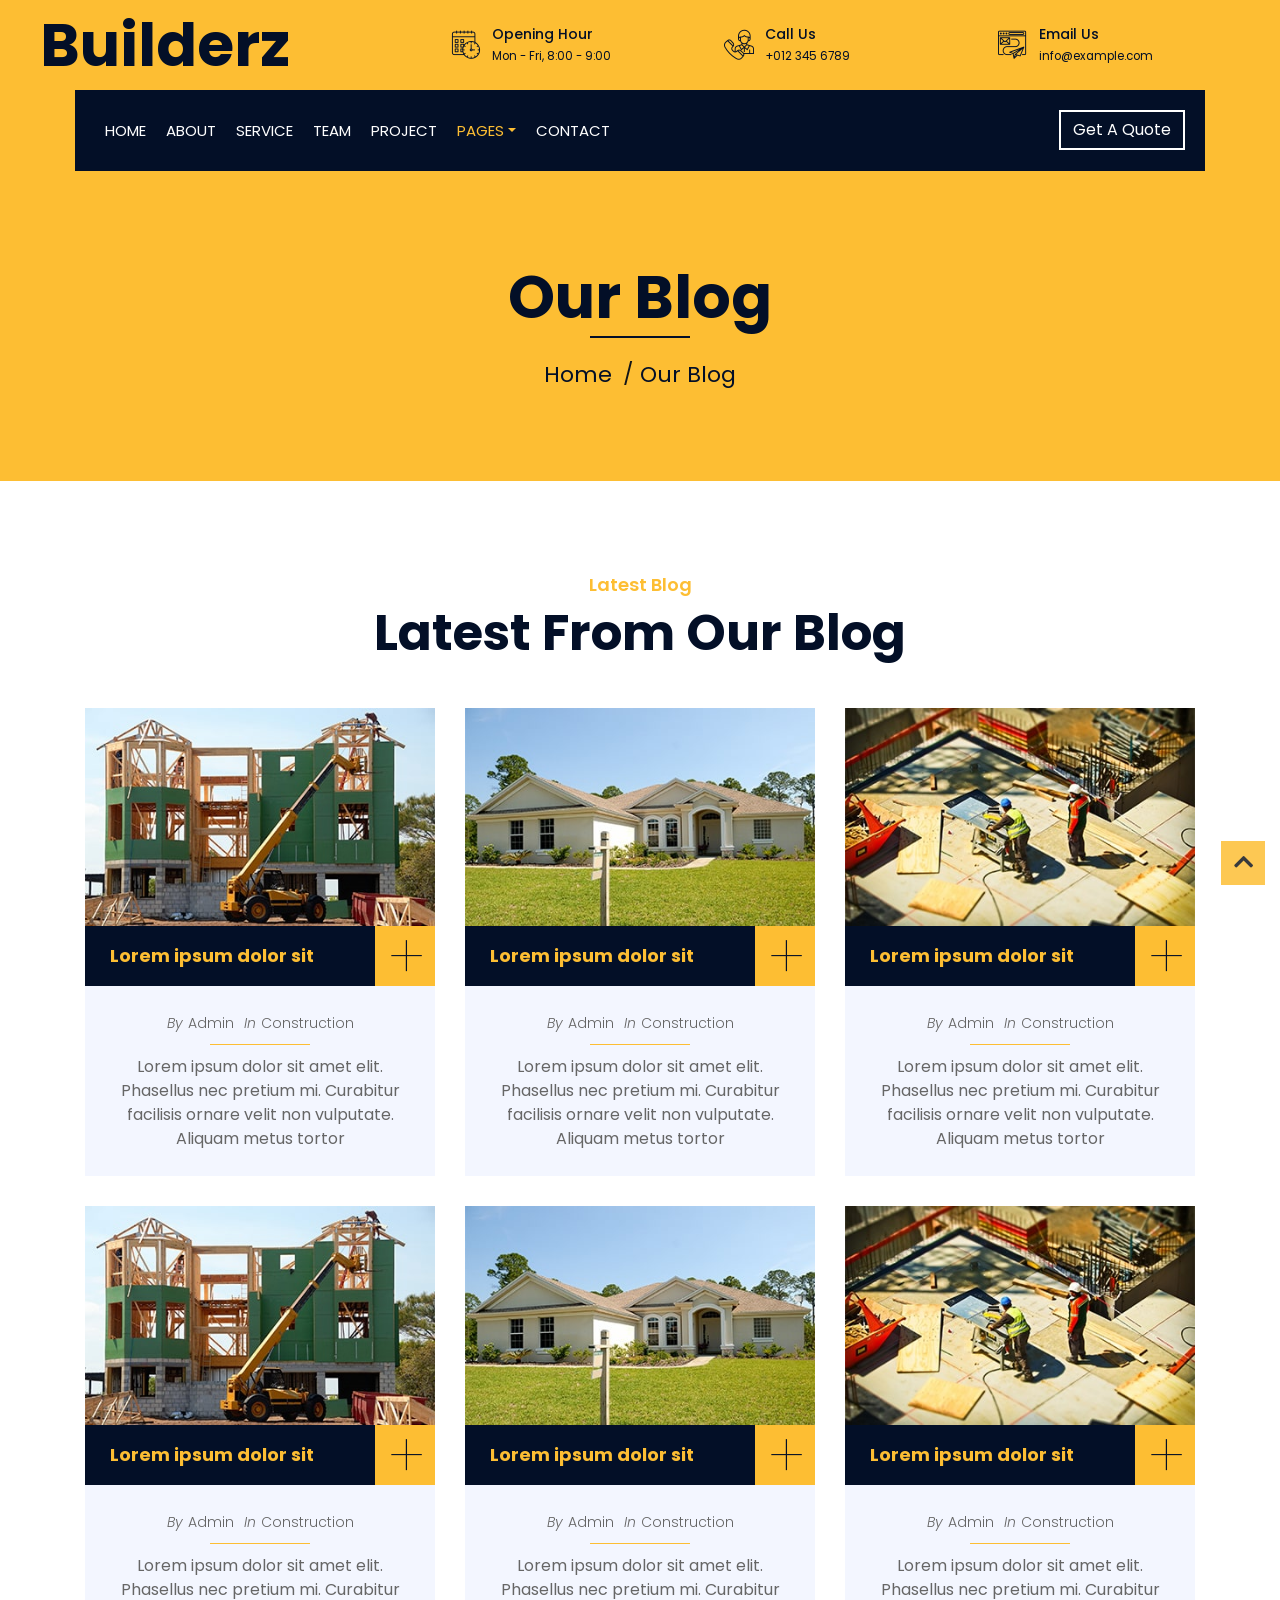
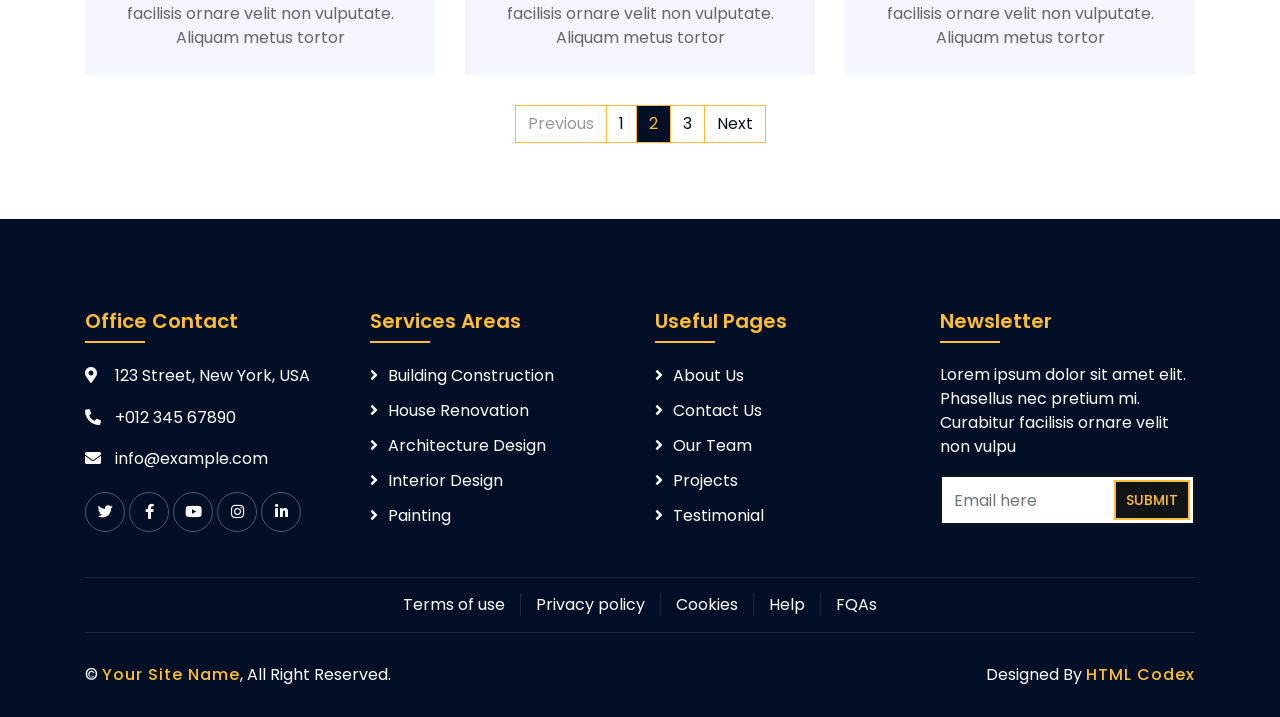
<file: blog.html>
<!DOCTYPE html>
<html lang="en">
    <head>
        <meta charset="utf-8">
        <title>Builderz - Construction Company Website Template</title>
        <meta content="width=device-width, initial-scale=1.0" name="viewport">
        <meta content="Construction Company Website Template" name="keywords">
        <meta content="Construction Company Website Template" name="description">

        <!-- Favicon -->
        <link href="img/favicon.ico" rel="icon">

        <!-- Google Font -->
        <link href="https://fonts.googleapis.com/css2?family=Poppins:wght@100;200;300;400;500;600;700;800;900&display=swap" rel="stylesheet">

        <!-- CSS Libraries -->
        <link href="https://stackpath.bootstrapcdn.com/bootstrap/4.4.1/css/bootstrap.min.css" rel="stylesheet">
        <link href="https://cdnjs.cloudflare.com/ajax/libs/font-awesome/5.10.0/css/all.min.css" rel="stylesheet">
        <link href="lib/flaticon/font/flaticon.css" rel="stylesheet"> 
        <link href="lib/animate/animate.min.css" rel="stylesheet">
        <link href="lib/owlcarousel/assets/owl.carousel.min.css" rel="stylesheet">
        <link href="lib/lightbox/css/lightbox.min.css" rel="stylesheet">
        <link href="lib/slick/slick.css" rel="stylesheet">
        <link href="lib/slick/slick-theme.css" rel="stylesheet">

        <!-- Template Stylesheet -->
        <link href="css/style.css" rel="stylesheet">
    </head>

    <body>
        <div class="wrapper">
            <!-- Top Bar Start -->
            <div class="top-bar">
                <div class="container-fluid">
                    <div class="row align-items-center">
                        <div class="col-lg-4 col-md-12">
                            <div class="logo">
                                <a href="index.html">
                                    <h1>Builderz</h1>
                                    <!-- <img src="img/logo.jpg" alt="Logo"> -->
                                </a>
                            </div>
                        </div>
                        <div class="col-lg-8 col-md-7 d-none d-lg-block">
                            <div class="row">
                                <div class="col-4">
                                    <div class="top-bar-item">
                                        <div class="top-bar-icon">
                                            <i class="flaticon-calendar"></i>
                                        </div>
                                        <div class="top-bar-text">
                                            <h3>Opening Hour</h3>
                                            <p>Mon - Fri, 8:00 - 9:00</p>
                                        </div>
                                    </div>
                                </div>
                                <div class="col-4">
                                    <div class="top-bar-item">
                                        <div class="top-bar-icon">
                                            <i class="flaticon-call"></i>
                                        </div>
                                        <div class="top-bar-text">
                                            <h3>Call Us</h3>
                                            <p>+012 345 6789</p>
                                        </div>
                                    </div>
                                </div>
                                <div class="col-4">
                                    <div class="top-bar-item">
                                        <div class="top-bar-icon">
                                            <i class="flaticon-send-mail"></i>
                                        </div>
                                        <div class="top-bar-text">
                                            <h3>Email Us</h3>
                                            <p>info@example.com</p>
                                        </div>
                                    </div>
                                </div>
                            </div>
                        </div>
                    </div>
                </div>
            </div>
            <!-- Top Bar End -->

            <!-- Nav Bar Start -->
            <div class="nav-bar">
                <div class="container-fluid">
                    <nav class="navbar navbar-expand-lg bg-dark navbar-dark">
                        <a href="#" class="navbar-brand">MENU</a>
                        <button type="button" class="navbar-toggler" data-toggle="collapse" data-target="#navbarCollapse">
                            <span class="navbar-toggler-icon"></span>
                        </button>

                        <div class="collapse navbar-collapse justify-content-between" id="navbarCollapse">
                            <div class="navbar-nav mr-auto">
                                <a href="index.html" class="nav-item nav-link">Home</a>
                                <a href="about.html" class="nav-item nav-link">About</a>
                                <a href="service.html" class="nav-item nav-link">Service</a>
                                <a href="team.html" class="nav-item nav-link">Team</a>
                                <a href="portfolio.html" class="nav-item nav-link">Project</a>
                                <div class="nav-item dropdown">
                                    <a href="#" class="nav-link dropdown-toggle active" data-toggle="dropdown">Pages</a>
                                    <div class="dropdown-menu">
                                        <a href="blog.html" class="dropdown-item">Blog Page</a>
                                        <a href="single.html" class="dropdown-item">Single Page</a>
                                    </div>
                                </div>
                                <a href="contact.html" class="nav-item nav-link">Contact</a>
                            </div>
                            <div class="ml-auto">
                                <a class="btn" href="#">Get A Quote</a>
                            </div>
                        </div>
                    </nav>
                </div>
            </div>
            <!-- Nav Bar End -->
            
            
            <!-- Page Header Start -->
            <div class="page-header">
                <div class="container">
                    <div class="row">
                        <div class="col-12">
                            <h2>Our Blog</h2>
                        </div>
                        <div class="col-12">
                            <a href="">Home</a>
                            <a href="">Our Blog</a>
                        </div>
                    </div>
                </div>
            </div>
            <!-- Page Header End -->


            <!-- Blog Start -->
            <div class="blog">
                <div class="container">
                    <div class="section-header text-center">
                        <p>Latest Blog</p>
                        <h2>Latest From Our Blog</h2>
                    </div>
                    <div class="row blog-page">
                        <div class="col-lg-4 col-md-6 wow fadeInUp" data-wow-delay="0.2s">
                            <div class="blog-item">
                                <div class="blog-img">
                                    <img src="img/blog-1.jpg" alt="Image">
                                </div>
                                <div class="blog-title">
                                    <h3>Lorem ipsum dolor sit</h3>
                                    <a class="btn" href="">+</a>
                                </div>
                                <div class="blog-meta">
                                    <p>By<a href="">Admin</a></p>
                                    <p>In<a href="">Construction</a></p>
                                </div>
                                <div class="blog-text">
                                    <p>
                                        Lorem ipsum dolor sit amet elit. Phasellus nec pretium mi. Curabitur facilisis ornare velit non vulputate. Aliquam metus tortor
                                    </p>
                                </div>
                            </div>
                        </div>
                        <div class="col-lg-4 col-md-6 wow fadeInUp">
                            <div class="blog-item">
                                <div class="blog-img">
                                    <img src="img/blog-2.jpg" alt="Image">
                                </div>
                                <div class="blog-title">
                                    <h3>Lorem ipsum dolor sit</h3>
                                    <a class="btn" href="">+</a>
                                </div>
                                <div class="blog-meta">
                                    <p>By<a href="">Admin</a></p>
                                    <p>In<a href="">Construction</a></p>
                                </div>
                                <div class="blog-text">
                                    <p>
                                        Lorem ipsum dolor sit amet elit. Phasellus nec pretium mi. Curabitur facilisis ornare velit non vulputate. Aliquam metus tortor
                                    </p>
                                </div>
                            </div>
                        </div>
                        <div class="col-lg-4 col-md-6 wow fadeInUp" data-wow-delay="0.2s">
                            <div class="blog-item">
                                <div class="blog-img">
                                    <img src="img/blog-3.jpg" alt="Image">
                                </div>
                                <div class="blog-title">
                                    <h3>Lorem ipsum dolor sit</h3>
                                    <a class="btn" href="">+</a>
                                </div>
                                <div class="blog-meta">
                                    <p>By<a href="">Admin</a></p>
                                    <p>In<a href="">Construction</a></p>
                                </div>
                                <div class="blog-text">
                                    <p>
                                        Lorem ipsum dolor sit amet elit. Phasellus nec pretium mi. Curabitur facilisis ornare velit non vulputate. Aliquam metus tortor
                                    </p>
                                </div>
                            </div>
                        </div>
                        <div class="col-lg-4 col-md-6 wow fadeInUp" data-wow-delay="0.2s">
                            <div class="blog-item">
                                <div class="blog-img">
                                    <img src="img/blog-1.jpg" alt="Image">
                                </div>
                                <div class="blog-title">
                                    <h3>Lorem ipsum dolor sit</h3>
                                    <a class="btn" href="">+</a>
                                </div>
                                <div class="blog-meta">
                                    <p>By<a href="">Admin</a></p>
                                    <p>In<a href="">Construction</a></p>
                                </div>
                                <div class="blog-text">
                                    <p>
                                        Lorem ipsum dolor sit amet elit. Phasellus nec pretium mi. Curabitur facilisis ornare velit non vulputate. Aliquam metus tortor
                                    </p>
                                </div>
                            </div>
                        </div>
                        <div class="col-lg-4 col-md-6 wow fadeInUp">
                            <div class="blog-item">
                                <div class="blog-img">
                                    <img src="img/blog-2.jpg" alt="Image">
                                </div>
                                <div class="blog-title">
                                    <h3>Lorem ipsum dolor sit</h3>
                                    <a class="btn" href="">+</a>
                                </div>
                                <div class="blog-meta">
                                    <p>By<a href="">Admin</a></p>
                                    <p>In<a href="">Construction</a></p>
                                </div>
                                <div class="blog-text">
                                    <p>
                                        Lorem ipsum dolor sit amet elit. Phasellus nec pretium mi. Curabitur facilisis ornare velit non vulputate. Aliquam metus tortor
                                    </p>
                                </div>
                            </div>
                        </div>
                        <div class="col-lg-4 col-md-6 wow fadeInUp" data-wow-delay="0.2s">
                            <div class="blog-item">
                                <div class="blog-img">
                                    <img src="img/blog-3.jpg" alt="Image">
                                </div>
                                <div class="blog-title">
                                    <h3>Lorem ipsum dolor sit</h3>
                                    <a class="btn" href="">+</a>
                                </div>
                                <div class="blog-meta">
                                    <p>By<a href="">Admin</a></p>
                                    <p>In<a href="">Construction</a></p>
                                </div>
                                <div class="blog-text">
                                    <p>
                                        Lorem ipsum dolor sit amet elit. Phasellus nec pretium mi. Curabitur facilisis ornare velit non vulputate. Aliquam metus tortor
                                    </p>
                                </div>
                            </div>
                        </div>
                    </div>
                    <div class="row">
                        <div class="col-12">
                            <ul class="pagination justify-content-center">
                                <li class="page-item disabled"><a class="page-link" href="#">Previous</a></li>
                                <li class="page-item"><a class="page-link" href="#">1</a></li>
                                <li class="page-item active"><a class="page-link" href="#">2</a></li>
                                <li class="page-item"><a class="page-link" href="#">3</a></li>
                                <li class="page-item"><a class="page-link" href="#">Next</a></li>
                            </ul> 
                        </div>
                    </div>
                </div>
            </div>
            <!-- Blog End -->


            <!-- Footer Start -->
            <div class="footer wow fadeIn" data-wow-delay="0.3s">
                <div class="container">
                    <div class="row">
                        <div class="col-md-6 col-lg-3">
                            <div class="footer-contact">
                                <h2>Office Contact</h2>
                                <p><i class="fa fa-map-marker-alt"></i>123 Street, New York, USA</p>
                                <p><i class="fa fa-phone-alt"></i>+012 345 67890</p>
                                <p><i class="fa fa-envelope"></i>info@example.com</p>
                                <div class="footer-social">
                                    <a href=""><i class="fab fa-twitter"></i></a>
                                    <a href=""><i class="fab fa-facebook-f"></i></a>
                                    <a href=""><i class="fab fa-youtube"></i></a>
                                    <a href=""><i class="fab fa-instagram"></i></a>
                                    <a href=""><i class="fab fa-linkedin-in"></i></a>
                                </div>
                            </div>
                        </div>
                        <div class="col-md-6 col-lg-3">
                            <div class="footer-link">
                                <h2>Services Areas</h2>
                                <a href="">Building Construction</a>
                                <a href="">House Renovation</a>
                                <a href="">Architecture Design</a>
                                <a href="">Interior Design</a>
                                <a href="">Painting</a>
                            </div>
                        </div>
                        <div class="col-md-6 col-lg-3">
                            <div class="footer-link">
                                <h2>Useful Pages</h2>
                                <a href="">About Us</a>
                                <a href="">Contact Us</a>
                                <a href="">Our Team</a>
                                <a href="">Projects</a>
                                <a href="">Testimonial</a>
                            </div>
                        </div>
                        <div class="col-md-6 col-lg-3">
                            <div class="newsletter">
                                <h2>Newsletter</h2>
                                <p>
                                    Lorem ipsum dolor sit amet elit. Phasellus nec pretium mi. Curabitur facilisis ornare velit non vulpu
                                </p>
                                <div class="form">
                                    <input class="form-control" placeholder="Email here">
                                    <button class="btn">Submit</button>
                                </div>
                            </div>
                        </div>
                    </div>
                </div>
                <div class="container footer-menu">
                    <div class="f-menu">
                        <a href="">Terms of use</a>
                        <a href="">Privacy policy</a>
                        <a href="">Cookies</a>
                        <a href="">Help</a>
                        <a href="">FQAs</a>
                    </div>
                </div>
                <div class="container copyright">
                    <div class="row">
                        <div class="col-md-6">
                            <p>&copy; <a href="#">Your Site Name</a>, All Right Reserved.</p>
                        </div>
                        <div class="col-md-6">
                            <p>Designed By <a href="https://htmlcodex.com">HTML Codex</a></p>
                        </div>
                    </div>
                </div>
            </div>
            <!-- Footer End -->

            <a href="#" class="back-to-top"><i class="fa fa-chevron-up"></i></a>
        </div>

        <!-- JavaScript Libraries -->
        <script src="https://code.jquery.com/jquery-3.4.1.min.js"></script>
        <script src="https://stackpath.bootstrapcdn.com/bootstrap/4.4.1/js/bootstrap.bundle.min.js"></script>
        <script src="lib/easing/easing.min.js"></script>
        <script src="lib/wow/wow.min.js"></script>
        <script src="lib/owlcarousel/owl.carousel.min.js"></script>
        <script src="lib/isotope/isotope.pkgd.min.js"></script>
        <script src="lib/lightbox/js/lightbox.min.js"></script>
        <script src="lib/waypoints/waypoints.min.js"></script>
        <script src="lib/counterup/counterup.min.js"></script>
        <script src="lib/slick/slick.min.js"></script>

        <!-- Template Javascript -->
        <script src="js/main.js"></script>
    </body>
</html>
</file>
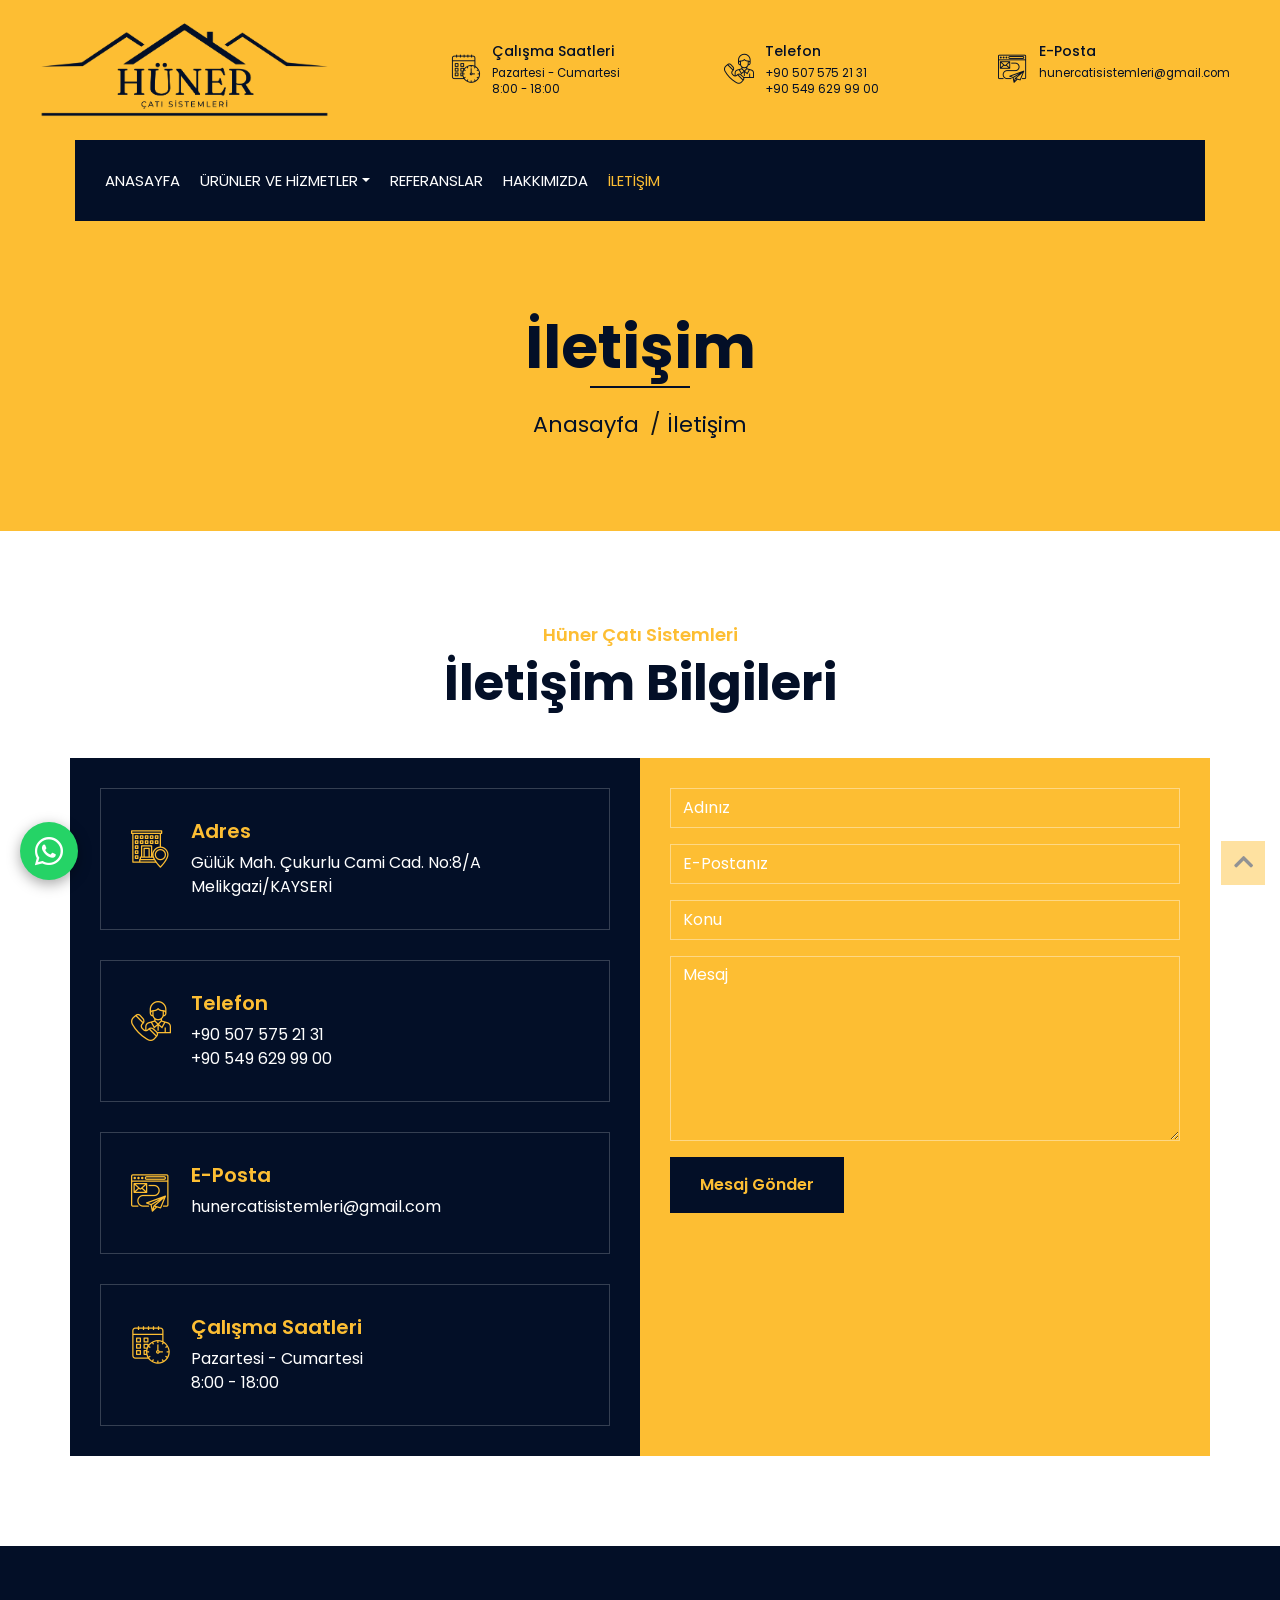
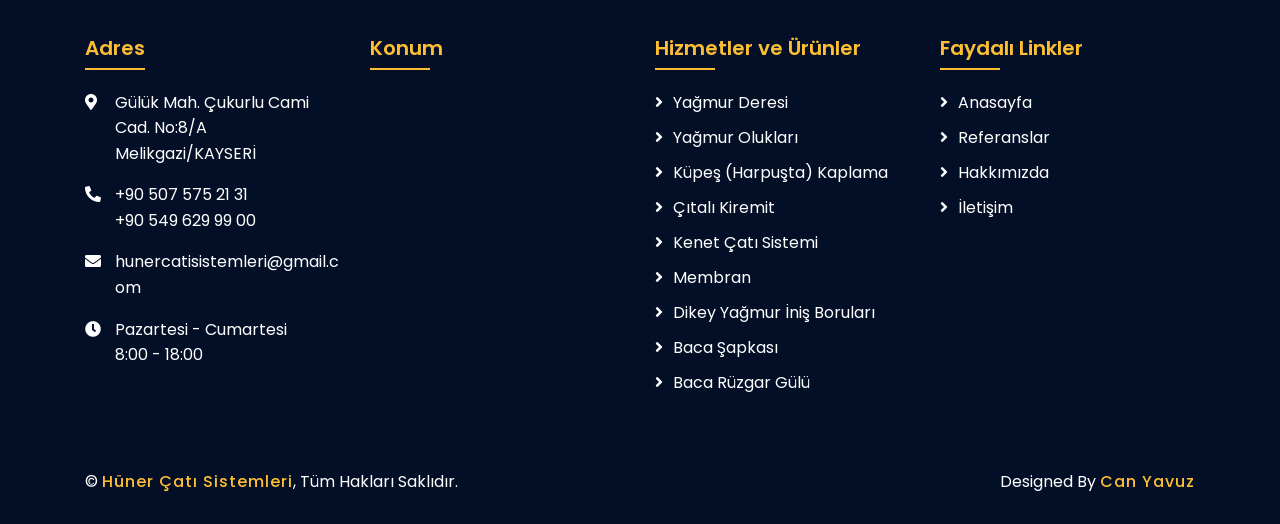
<file: contact.html>
<!DOCTYPE html>
<html lang="tr">

<head>
    <meta charset="utf-8">
    <title>İletişim | Hüner Çatı Sistemleri - Kayseri Çatı ve Oluk Ustası</title>
    <meta content="width=device-width, initial-scale=1.0" name="viewport">
    <meta
        content="Hüner Çatı Sistemleri iletişim, Kayseri çatı ustası telefon, Melikgazi çatı tamiri adres, Kayseri yağmur oluğu fiyat teklifi, kenet çatı keşif"
        name="keywords">
    <meta
        content="Kayseri Melikgazi'de çatı sistemleri, yağmur oluğu, kenet çatı ve yalıtım işleriniz için ücretsiz keşif ve fiyat teklifi almak üzere Hüner Çatı Sistemleri ile iletişime geçin."
        name="description">
    <meta name="author" content="Hüner Çatı Sistemleri">
    <meta name="robots" content="index, follow">

    <!-- Yerel SEO (Geo Meta Etiketleri - Kayseri) -->
    <meta name="geo.region" content="TR-38">
    <meta name="geo.placename" content="Melikgazi, Kayseri">
    <meta name="geo.position" content="38.7185;35.4800">
    <meta name="ICBM" content="38.7185, 35.4800">

    <!-- Canonical URL -->
    <link rel="canonical" href="https://www.hunercatisistemleri.com.tr/contact.html">

    <!-- Open Graph / WhatsApp & Sosyal Medya Paylaşım Etiketleri -->
    <meta property="og:type" content="website">
    <meta property="og:locale" content="tr_TR">
    <meta property="og:site_name" content="Hüner Çatı Sistemleri">
    <meta property="og:title" content="İletişim | Hüner Çatı Sistemleri - Kayseri">
    <meta property="og:description"
        content="Kayseri'de çatı, oluk ve yalıtım ihtiyaçlarınız için bize ulaşın: +90 507 575 21 31 - Gülük Mah. Çukurlu Cami Cad. No:8/A Melikgazi/KAYSERİ">
    <meta property="og:url" content="https://www.hunercatisistemleri.com.tr/contact.html">
    <meta property="og:image" content="img/logo.png">

    <!-- Schema.org JSON-LD: İletişim Sayfası Yapısal Verisi -->
    <script type="application/ld+json">
    {
      "@context": "https://schema.org",
      "@type": "ContactPage",
      "name": "Hüner Çatı Sistemleri İletişim",
      "description": "Hüner Çatı Sistemleri adres, telefon, e-posta ve iletişim formu bilgileri.",
      "mainEntity": {
        "@type": "RoofingContractor",
        "name": "Hüner Çatı Sistemleri",
        "telephone": ["+905075752131", "+905496299900"],
        "email": "hunercatisistemleri@gmail.com",
        "address": {
          "@type": "PostalAddress",
          "streetAddress": "Gülük Mah. Çukurlu Cami Cad. No:8/A",
          "addressLocality": "Melikgazi",
          "addressRegion": "Kayseri",
          "postalCode": "38050",
          "addressCountry": "TR"
        }
      }
    }
    </script>

    <!-- Google Analytics (GA4) Kodu -->
    <script async src="https://www.googletagmanager.com/gtm.js?id=GTM-W89NHJRW"></script>
    <script>
        window.dataLayer = window.dataLayer || [];
        function gtag() { dataLayer.push(arguments); }
        gtag('js', new Date());
    </script>

    <!-- Favicon -->
    <link href="img/favicon-32x32.png" rel="icon">

    <!-- Google Font -->
    <link href="https://fonts.googleapis.com/css2?family=Poppins:wght@100;200;300;400;500;600;700;800;900&display=swap"
        rel="stylesheet">

    <!-- CSS Libraries -->
    <link href="https://stackpath.bootstrapcdn.com/bootstrap/4.4.1/css/bootstrap.min.css" rel="stylesheet">
    <link href="https://cdnjs.cloudflare.com/ajax/libs/font-awesome/5.10.0/css/all.min.css" rel="stylesheet">
    <link href="lib/flaticon/font/flaticon.css" rel="stylesheet">
    <link href="lib/animate/animate.min.css" rel="stylesheet">
    <link href="lib/owlcarousel/assets/owl.carousel.min.css" rel="stylesheet">
    <link href="lib/lightbox/css/lightbox.min.css" rel="stylesheet">
    <link href="lib/slick/slick.css" rel="stylesheet">
    <link href="lib/slick/slick-theme.css" rel="stylesheet">

    <!-- Template Stylesheet -->
    <link href="css/style.css" rel="stylesheet">
</head>

<body>
    <div class="wrapper">
        <!-- Top Bar Start -->
        <div class="top-bar">
            <div class="container-fluid">
                <div class="row align-items-center">
                    <div class="col-lg-4 col-md-12">
                        <div class="logo">
                            <a href="index.html" title="Hüner Çatı Sistemleri Anasayfa">
                                <img src="img/logo.png" alt="Hüner Çatı Sistemleri Kayseri Logo">
                            </a>
                        </div>
                    </div>
                    <div class="col-lg-8 col-md-7 d-none d-lg-block">
                        <div class="row">
                            <div class="col-4">
                                <div class="top-bar-item">
                                    <div class="top-bar-icon">
                                        <i class="flaticon-calendar"></i>
                                    </div>
                                    <div class="top-bar-text">
                                        <h3>Çalışma Saatleri</h3>
                                        <p>Pazartesi - Cumartesi</p>
                                        <p>8:00 - 18:00</p>
                                    </div>
                                </div>
                            </div>
                            <div class="col-4">
                                <div class="top-bar-item">
                                    <div class="top-bar-icon">
                                        <i class="flaticon-call"></i>
                                    </div>
                                    <div class="top-bar-text">
                                        <h3>Telefon</h3>
                                        <p><a href="tel:+905075752131" style="color: inherit;">+90 507 575 21 31</a></p>
                                        <p><a href="tel:+905496299900" style="color: inherit;">+90 549 629 99 00</a></p>
                                    </div>
                                </div>
                            </div>
                            <div class="col-4">
                                <div class="top-bar-item">
                                    <div class="top-bar-icon">
                                        <i class="flaticon-send-mail"></i>
                                    </div>
                                    <div class="top-bar-text">
                                        <h3>E-Posta</h3>
                                        <p><a href="mailto:hunercatisistemleri@gmail.com"
                                                style="color: inherit;">hunercatisistemleri@gmail.com</a></p>
                                        <p>ㅤ</p>
                                    </div>
                                </div>
                            </div>
                        </div>
                    </div>
                </div>
            </div>
        </div>
        <!-- Top Bar End -->

        <!-- Nav Bar Start -->
        <div class="nav-bar">
            <div class="container-fluid">
                <nav class="navbar navbar-expand-lg bg-dark navbar-dark" aria-label="Ana Menü">
                    <a href="index.html" class="navbar-brand">MENÜ</a>
                    <button type="button" class="navbar-toggler" data-toggle="collapse" data-target="#navbarCollapse"
                        aria-label="Menüyü Aç">
                        <span class="navbar-toggler-icon"></span>
                    </button>

                    <div class="collapse navbar-collapse justify-content-between" id="navbarCollapse">
                        <div class="navbar-nav mr-auto">
                            <a href="index.html" class="nav-item nav-link">ANASAYFA</a>
                            <div class="nav-item dropdown">
                                <a href="#" class="nav-link dropdown-toggle" data-toggle="dropdown">ÜRÜNLER VE
                                    HİZMETLER</a>
                                <div class="dropdown-menu">
                                    <a class="dropdown-item">Çatı Yağmur Deresi</a>
                                    <a class="dropdown-item">Çatı Yağmur Olukları</a>
                                    <a class="dropdown-item">Küpeş (Harpuşta) Kaplama</a>
                                    <a class="dropdown-item">Çıtalı Kiremit Satış ve Montajı</a>
                                    <a class="dropdown-item">Kenet Çatı Sistemi</a>
                                    <a class="dropdown-item">Membran Satış ve Uygulama</a>
                                    <a class="dropdown-item">Dikey Yağmur İniş Boruları</a>
                                    <a class="dropdown-item">Baca Şapkası</a>
                                    <a class="dropdown-item">Baca Rüzgar Gülü</a>
                                </div>
                            </div>
                            <a href="portfolio.html" class="nav-item nav-link">REFERANSLAR</a>
                            <a href="about.html" class="nav-item nav-link">HAKKIMIZDA</a>
                            <a href="contact.html" class="nav-item nav-link active">İLETİŞİM</a>
                        </div>
                    </div>
                </nav>
            </div>
        </div>
        <!-- Nav Bar End -->


        <!-- Page Header Start -->
        <div class="page-header">
            <div class="container">
                <div class="row">
                    <div class="col-12">
                        <h2>İletişim</h2>
                    </div>
                    <div class="col-12">
                        <a href="index.html">Anasayfa</a>
                        <a href="contact.html">İletişim</a>
                    </div>
                </div>
            </div>
        </div>
        <!-- Page Header End -->


        <!-- Contact Start -->
        <div class="contact wow fadeInUp">
            <div class="container">
                <div class="section-header text-center">
                    <p>Hüner Çatı Sistemleri</p>
                    <h2>İletişim Bilgileri</h2>
                </div>
                <div class="row">
                    <div class="col-md-6">
                        <div class="contact-info">
                            <div class="contact-item">
                                <i class="flaticon-address"></i>
                                <div class="contact-text">
                                    <h2>Adres</h2>
                                    <p>Gülük Mah. Çukurlu Cami Cad. No:8/A Melikgazi/KAYSERİ</p>
                                </div>
                            </div>
                            <div class="contact-item">
                                <i class="flaticon-call"></i>
                                <div class="contact-text">
                                    <h2>Telefon</h2>
                                    <p>
                                        <a href="tel:+905075752131" style="color: inherit;">+90 507 575 21 31</a> <br>
                                        <a href="tel:+905496299900" style="color: inherit;">+90 549 629 99 00</a>
                                    </p>
                                </div>
                            </div>
                            <div class="contact-item">
                                <i class="flaticon-send-mail"></i>
                                <div class="contact-text">
                                    <h2>E-Posta</h2>
                                    <p><a href="mailto:hunercatisistemleri@gmail.com"
                                            style="color: inherit;">hunercatisistemleri@gmail.com</a></p>
                                </div>
                            </div>
                            <div class="contact-item">
                                <i class="flaticon-calendar"></i>
                                <div class="contact-text">
                                    <h2>Çalışma Saatleri</h2>
                                    <p>Pazartesi - Cumartesi <br> 8:00 - 18:00</p>
                                </div>
                            </div>
                        </div>
                    </div>
                    <div class="col-md-6">
                        <div class="contact-form">
                            <div id="success"></div>
                            <form name="sentMessage" id="contactForm"
                                action="https://formsubmit.co/ajax/hunercatisistemleri@gmail.com" method="POST">
                                <!-- E-Posta Başlığı ve Spam Koruması -->
                                <input type="hidden" name="_subject"
                                    value="Hüner Çatı Web Sitesinden Yeni İletişim Mesajı">
                                <input type="hidden" name="_template" value="table">
                                <input type="hidden" name="_captcha" value="false">
                                <input type="text" name="_honey" style="display:none">

                                <div class="control-group">
                                    <input type="text" class="form-control" id="name" name="Ad_Soyad"
                                        placeholder="Adınız" required="required" />
                                    <p class="help-block text-danger"></p>
                                </div>
                                <div class="control-group">
                                    <input type="email" class="form-control" id="email" name="E_Posta"
                                        placeholder="E-Postanız" required="required" />
                                    <p class="help-block text-danger"></p>
                                </div>
                                <div class="control-group">
                                    <input type="text" class="form-control" id="subject" name="Konu" placeholder="Konu"
                                        required="required" />
                                    <p class="help-block text-danger"></p>
                                </div>
                                <div class="control-group">
                                    <textarea class="form-control" id="message" name="Mesaj" placeholder="Mesaj"
                                        required="required"></textarea>
                                    <p class="help-block text-danger"></p>
                                </div>
                                <div>
                                    <button class="btn" type="submit" id="sendMessageButton">Mesaj Gönder</button>
                                </div>
                            </form>
                        </div>
                    </div>
                </div>
            </div>
        </div>
        <!-- Contact End -->


        <!-- Footer Start -->
        <div class="footer wow fadeIn" data-wow-delay="0.3s">
            <div class="container">
                <div class="row">
                    <div class="col-md-6 col-lg-3">
                        <div class="footer-contact">
                            <h2>Adres</h2>
                            <p><i class="fa fa-map-marker-alt"></i><span>Gülük Mah. Çukurlu Cami Cad. No:8/A
                                    Melikgazi/KAYSERİ</span></p>
                            <p><i class="fa fa-phone-alt"></i><span><a href="tel:+905075752131"
                                        style="color: inherit;">+90 507 575 21 31</a><br><a href="tel:+905496299900"
                                        style="color: inherit;">+90 549 629 99 00</a></span></p>
                            <p><i class="fa fa-envelope"></i><span><a href="mailto:hunercatisistemleri@gmail.com"
                                        style="color: inherit;">hunercatisistemleri@gmail.com</a></span></p>
                            <p><i class="fa fa-clock"></i><span>Pazartesi - Cumartesi <br> 8:00 - 18:00</span></p>
                        </div>
                    </div>
                    <div class="col-md-6 col-lg-3">
                        <div class="footer-link">
                            <h2>Konum</h2>
                            <iframe
                                src="https://maps.google.com/maps?q=G%C3%BCl%C3%BCk%20Mah.%20%C3%87ukurlu%20Cami%20Cad.%20No:8/A%20Melikgazi%20KAYSER%C4%B0&t=&z=16&ie=UTF8&iwloc=&output=embed"
                                width="100%" height="180" style="border:0; border-radius: 6px;" allowfullscreen=""
                                loading="lazy" referrerpolicy="no-referrer-when-downgrade"
                                title="Hüner Çatı Sistemleri Google Harita Konumu">
                            </iframe>
                        </div>
                    </div>
                    <div class="col-md-6 col-lg-3">
                        <div class="footer-link">
                            <h2>Hizmetler ve Ürünler</h2>
                            <a>Yağmur Deresi</a>
                            <a>Yağmur Olukları</a>
                            <a>Küpeş (Harpuşta) Kaplama</a>
                            <a>Çıtalı Kiremit</a>
                            <a>Kenet Çatı Sistemi</a>
                            <a>Membran</a>
                            <a>Dikey Yağmur İniş Boruları</a>
                            <a>Baca Şapkası</a>
                            <a>Baca Rüzgar Gülü</a>
                        </div>
                    </div>
                    <div class="col-md-6 col-lg-3">
                        <div class="footer-link">
                            <h2>Faydalı Linkler</h2>
                            <a href="index.html">Anasayfa</a>
                            <a href="portfolio.html">Referanslar</a>
                            <a href="about.html">Hakkımızda</a>
                            <a href="contact.html">İletişim</a>
                        </div>
                    </div>
                </div>
            </div>
            <div class="container copyright">
                <div class="row">
                    <div class="col-md-6">
                        <p>&copy; <a href="index.html">Hüner Çatı Sistemleri</a>, Tüm Hakları Saklıdır.</p>
                    </div>
                    <div class="col-md-6">
                        <p>Designed By <a href="#">Can Yavuz</a></p>
                    </div>
                </div>
            </div>
        </div>
        <!-- Footer End -->

        <a href="#" class="back-to-top" aria-label="Yukarı Çık"><i class="fa fa-chevron-up"></i></a>
        <!-- WhatsApp Sabit Butonu -->
        <a href="https://wa.me/905075752131?text=Merhaba%20H%C3%BCner%20%C3%87at%C4%B1%20Sistemleri%2C%20web%20sitenizden%20ula%C5%9F%C4%B1yorum.%20Hizmetleriniz%20ve%20fiyat%20teklifi%20hakk%C4%B1nda%20bilgi%20alabilir%20miyim%3F"
            class="whatsapp-float" target="_blank" rel="noopener noreferrer" aria-label="WhatsApp ile İletişime Geç">
            <i class="fab fa-whatsapp"></i>
        </a>
    </div>

    <!-- JavaScript Libraries -->
    <script src="https://code.jquery.com/jquery-3.4.1.min.js"></script>
    <script src="https://stackpath.bootstrapcdn.com/bootstrap/4.4.1/js/bootstrap.bundle.min.js"></script>
    <script src="lib/easing/easing.min.js"></script>
    <script src="lib/wow/wow.min.js"></script>
    <script src="lib/owlcarousel/owl.carousel.min.js"></script>
    <script src="lib/isotope/isotope.pkgd.min.js"></script>
    <script src="lib/lightbox/js/lightbox.min.js"></script>
    <script src="lib/waypoints/waypoints.min.js"></script>
    <script src="lib/counterup/counterup.min.js"></script>
    <script src="lib/slick/slick.min.js"></script>

    <!-- Template Javascript -->
    <script src="js/main.js"></script>

    <!-- E-Posta Gönderim Scripti (Hem GitHub Pages hem Apache üzerinde çalışır) -->
    <script>
        document.getElementById('contactForm').addEventListener('submit', function (e) {
            e.preventDefault();
            var form = this;
            var btn = document.getElementById('sendMessageButton');
            var successDiv = document.getElementById('success');
            var originalText = btn.innerText;

            btn.disabled = true;
            btn.innerText = 'Gönderiliyor...';

            fetch(form.action, {
                method: 'POST',
                body: new FormData(form),
                headers: { 'Accept': 'application/json' }
            })
                .then(function (response) { return response.json(); })
                .then(function (data) {
                    if (data.success === 'true' || data.success === true) {
                        successDiv.innerHTML = "<div class='alert alert-success'><strong>Mesajınız başarıyla gönderildi.</strong> En kısa sürede size dönüş yapacağız.</div>";
                        form.reset();
                    } else {
                        successDiv.innerHTML = "<div class='alert alert-warning'>Mesajınız iletildi. (İlk kullanımda lütfen <strong>hunercatisistemleri@gmail.com</strong> adresine gelen aktivasyon onay linkine tıklayın.)</div>";
                    }
                    btn.disabled = false;
                    btn.innerText = originalText;
                })
                .catch(function () {
                    successDiv.innerHTML = "<div class='alert alert-danger'>Mesaj gönderilirken bir hata oluştu. Lütfen telefon numaralarımızdan bize ulaşın.</div>";
                    btn.disabled = false;
                    btn.innerText = originalText;
                });
        });
    </script>
</body>

</html>
</file>
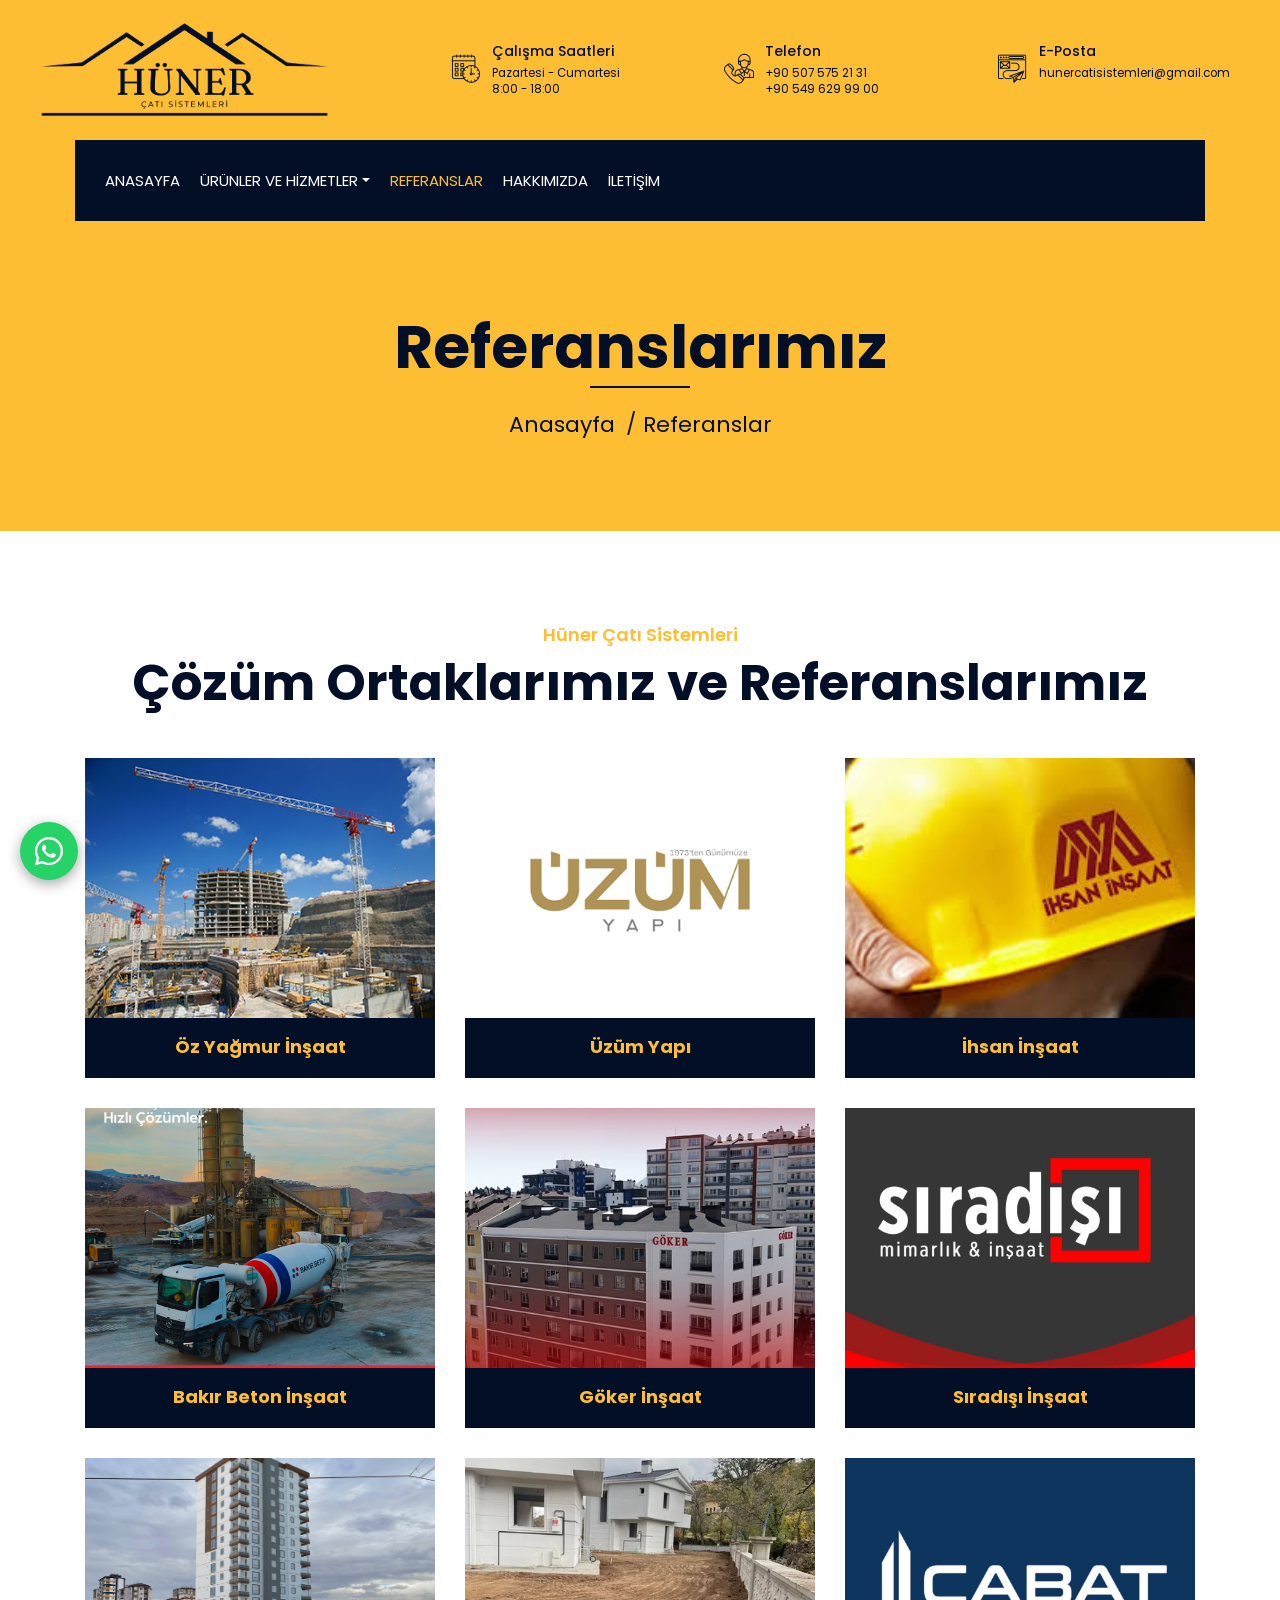
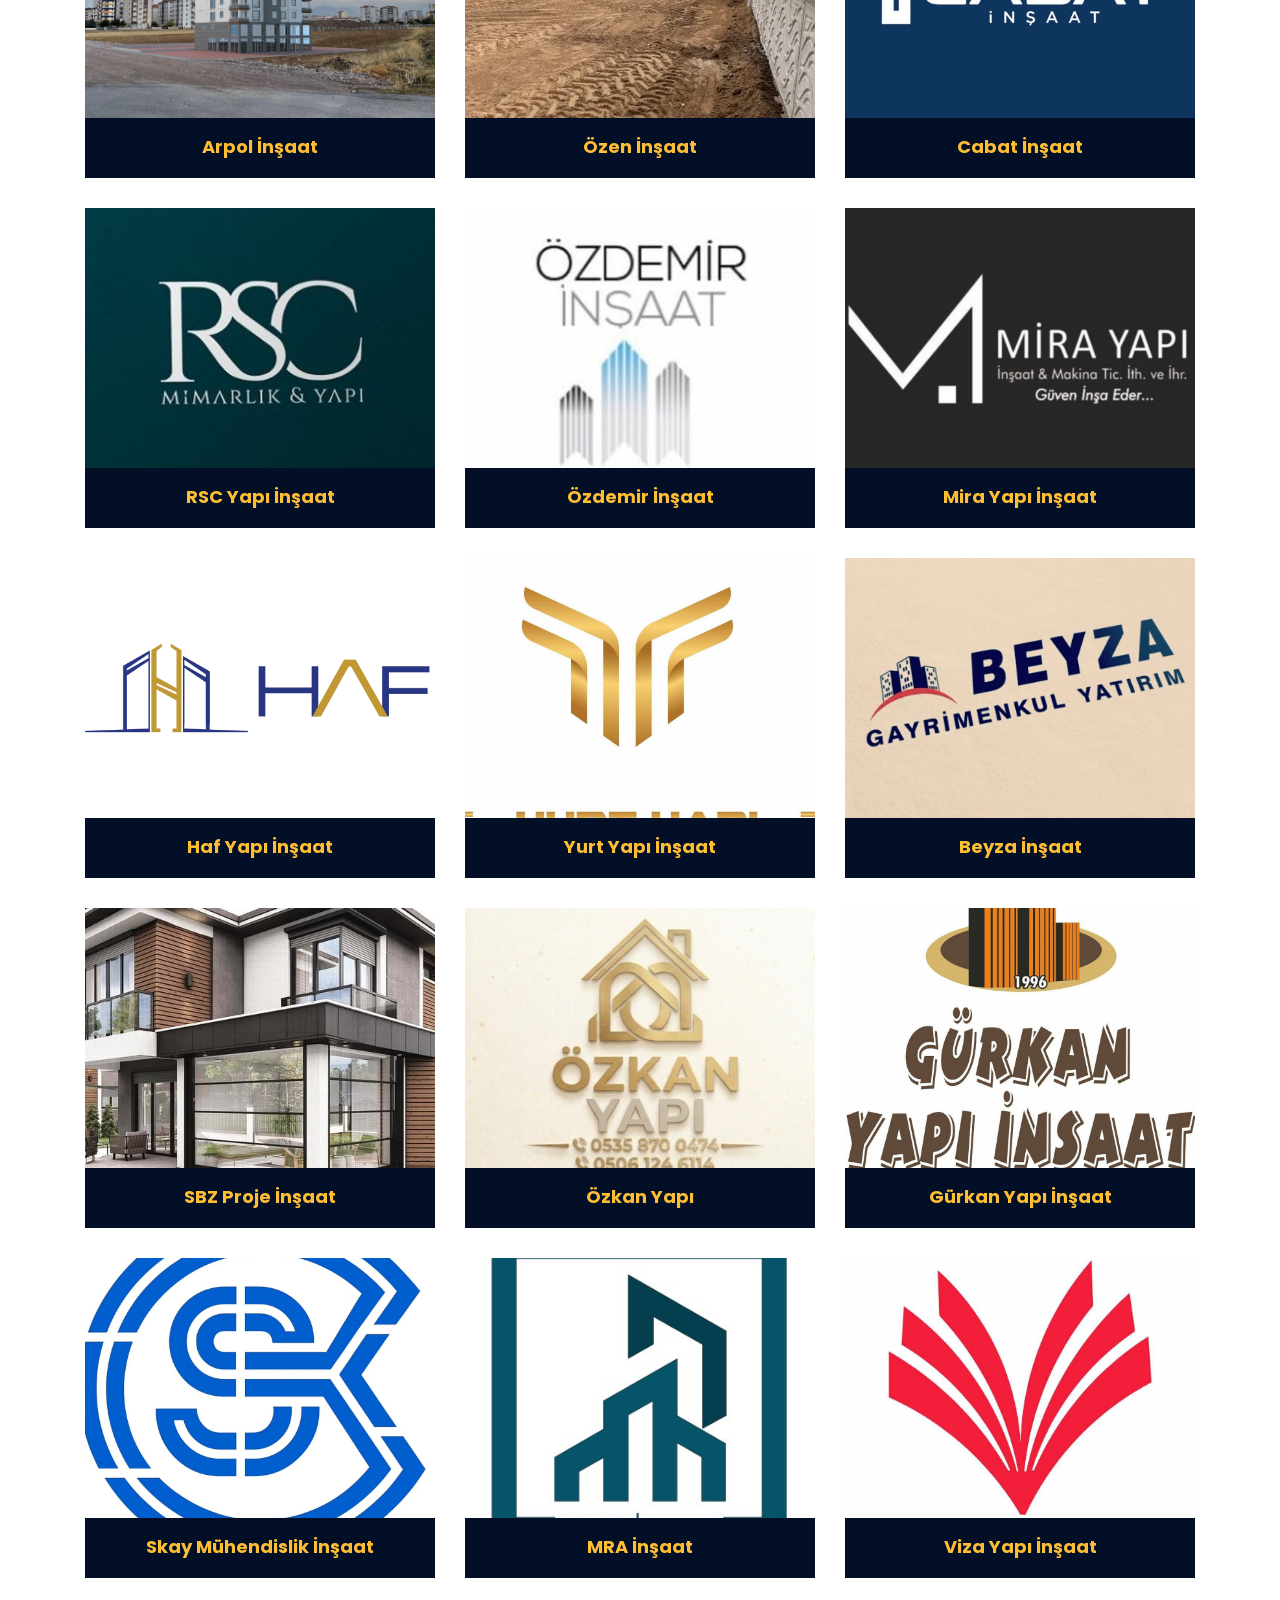
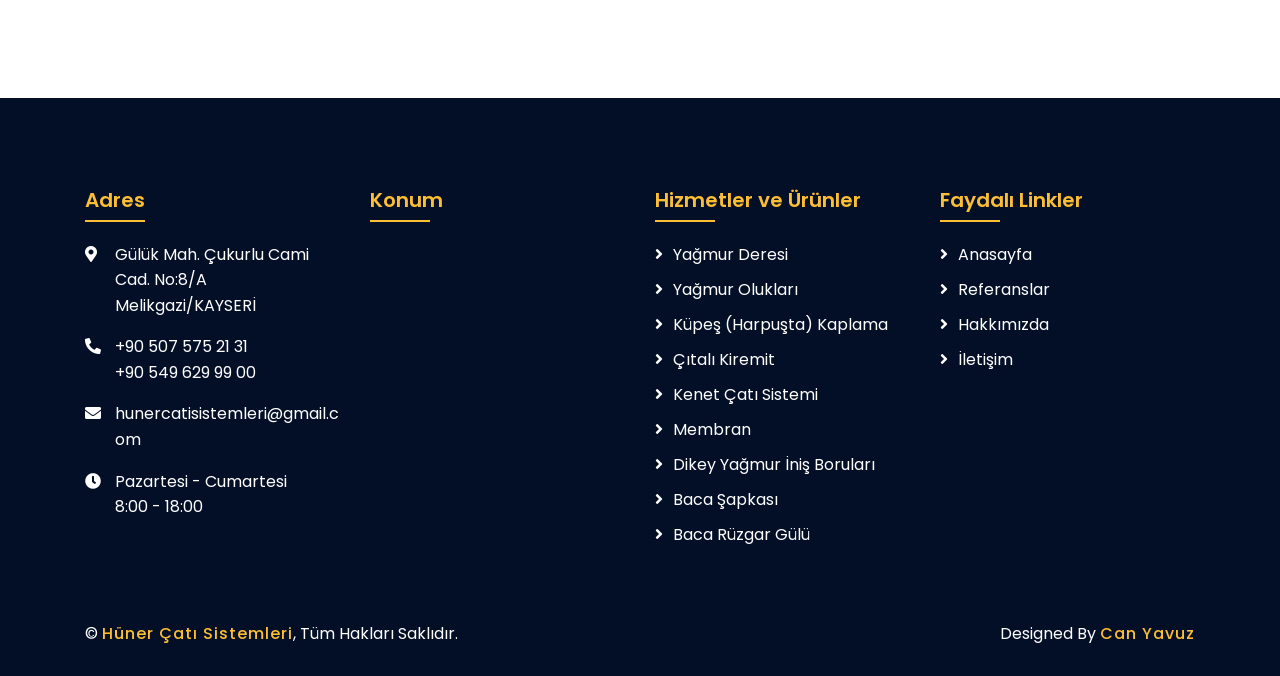
<file: portfolio.html>
<!DOCTYPE html>
<html lang="tr">

<head>
    <meta charset="utf-8">
    <title>Referanslarımız | Hüner Çatı Sistemleri - Kayseri Çatı Projeleri</title>
    <meta content="width=device-width, initial-scale=1.0" name="viewport">
    <meta
        content="Hüner Çatı Sistemleri referanslar, Kayseri çatı projeleri, Kayseri inşaat çatı referansları, kenet çatı referansları, yağmur oluğu yapılan projeler, Melikgazi çatı ustası"
        name="keywords">
    <meta
        content="Hüner Çatı Sistemleri olarak Kayseri'nin önde gelen inşaat ve yapı firmalarıyla tamamladığımız çatı, yağmur oluğu, kenet çatı ve yalıtım projelerimiz."
        name="description">
    <meta name="author" content="Hüner Çatı Sistemleri">
    <meta name="robots" content="index, follow">

    <!-- Yerel SEO (Geo Meta Etiketleri - Kayseri) -->
    <meta name="geo.region" content="TR-38">
    <meta name="geo.placename" content="Melikgazi, Kayseri">
    <meta name="geo.position" content="38.7185;35.4800">
    <meta name="ICBM" content="38.7185, 35.4800">

    <!-- Canonical URL -->
    <link rel="canonical" href="https://www.hunercatisistemleri.com.tr/portfolio.html">

    <!-- Open Graph / WhatsApp & Sosyal Medya Paylaşım Etiketleri -->
    <meta property="og:type" content="website">
    <meta property="og:locale" content="tr_TR">
    <meta property="og:site_name" content="Hüner Çatı Sistemleri">
    <meta property="og:title" content="Referanslarımız | Hüner Çatı Sistemleri - Kayseri">
    <meta property="og:description"
        content="Kayseri'nin seçkin inşaat ve yapı firmalarıyla gerçekleştirdiğimiz çatı ve oluk sistemleri referanslarımız.">
    <meta property="og:url" content="https://www.hunercatisistemleri.com.tr/portfolio.html">
    <meta property="og:image" content="img/logo.png">

    <!-- Schema.org JSON-LD: Referanslar Sayfası Yapısal Verisi -->
    <script type="application/ld+json">
    {
      "@context": "https://schema.org",
      "@type": "CollectionPage",
      "name": "Hüner Çatı Sistemleri Referanslarımız",
      "description": "Hüner Çatı Sistemleri tarafından Kayseri ve çevresinde çatı, oluk ve yalıtım uygulamaları yapılan inşaat firması referansları.",
      "mainEntity": {
        "@type": "ItemList",
        "itemListElement": [
          {"@type": "ListItem", "position": 1, "name": "Öz Yağmur İnşaat"},
          {"@type": "ListItem", "position": 2, "name": "Üzüm Yapı"},
          {"@type": "ListItem", "position": 3, "name": "İhsan İnşaat"},
          {"@type": "ListItem", "position": 4, "name": "Bakır Beton İnşaat"},
          {"@type": "ListItem", "position": 5, "name": "Göker İnşaat"},
          {"@type": "ListItem", "position": 6, "name": "Sıradışı İnşaat"},
          {"@type": "ListItem", "position": 7, "name": "Arpol İnşaat"},
          {"@type": "ListItem", "position": 8, "name": "Özen İnşaat"},
          {"@type": "ListItem", "position": 9, "name": "Cabat İnşaat"},
          {"@type": "ListItem", "position": 10, "name": "RSC Yapı İnşaat"},
          {"@type": "ListItem", "position": 11, "name": "Özdemir İnşaat"},
          {"@type": "ListItem", "position": 12, "name": "Mira Yapı İnşaat"},
          {"@type": "ListItem", "position": 13, "name": "Haf Yapı İnşaat"},
          {"@type": "ListItem", "position": 14, "name": "Yurt Yapı İnşaat"},
          {"@type": "ListItem", "position": 15, "name": "Beyza İnşaat"},
          {"@type": "ListItem", "position": 16, "name": "SBZ Proje İnşaat"},
          {"@type": "ListItem", "position": 17, "name": "Özkan Yapı"},
          {"@type": "ListItem", "position": 18, "name": "Gürkan Yapı İnşaat"},
          {"@type": "ListItem", "position": 19, "name": "Skay Mühendislik İnşaat"},
          {"@type": "ListItem", "position": 20, "name": "MRA İnşaat"},
          {"@type": "ListItem", "position": 21, "name": "Viza Yapı İnşaat"}
        ]
      }
    }
    </script>

    <script async src="https://www.googletagmanager.com/gtm.js?id=GTM-W89NHJRW"></script>
    <script>
        window.dataLayer = window.dataLayer || [];
        function gtag() { dataLayer.push(arguments); }
        gtag('js', new Date());
    </script>

    <!-- Favicon -->
    <link href="img/favicon-32x32.png" rel="icon">

    <!-- Google Font -->
    <link href="https://fonts.googleapis.com/css2?family=Poppins:wght@100;200;300;400;500;600;700;800;900&display=swap"
        rel="stylesheet">

    <!-- CSS Libraries -->
    <link href="https://stackpath.bootstrapcdn.com/bootstrap/4.4.1/css/bootstrap.min.css" rel="stylesheet">
    <link href="https://cdnjs.cloudflare.com/ajax/libs/font-awesome/5.10.0/css/all.min.css" rel="stylesheet">
    <link href="lib/flaticon/font/flaticon.css" rel="stylesheet">
    <link href="lib/animate/animate.min.css" rel="stylesheet">
    <link href="lib/owlcarousel/assets/owl.carousel.min.css" rel="stylesheet">
    <link href="lib/lightbox/css/lightbox.min.css" rel="stylesheet">
    <link href="lib/slick/slick.css" rel="stylesheet">
    <link href="lib/slick/slick-theme.css" rel="stylesheet">

    <!-- Template Stylesheet -->
    <link href="css/style.css" rel="stylesheet">
</head>

<body>
    <div class="wrapper">
        <!-- Top Bar Start -->
        <div class="top-bar">
            <div class="container-fluid">
                <div class="row align-items-center">
                    <div class="col-lg-4 col-md-12">
                        <div class="logo">
                            <a href="index.html" title="Hüner Çatı Sistemleri Anasayfa">
                                <img src="img/logo.png" alt="Hüner Çatı Sistemleri Kayseri Logo">
                            </a>
                        </div>
                    </div>
                    <div class="col-lg-8 col-md-7 d-none d-lg-block">
                        <div class="row">
                            <div class="col-4">
                                <div class="top-bar-item">
                                    <div class="top-bar-icon">
                                        <i class="flaticon-calendar"></i>
                                    </div>
                                    <div class="top-bar-text">
                                        <h3>Çalışma Saatleri</h3>
                                        <p>Pazartesi - Cumartesi</p>
                                        <p>8:00 - 18:00</p>
                                    </div>
                                </div>
                            </div>
                            <div class="col-4">
                                <div class="top-bar-item">
                                    <div class="top-bar-icon">
                                        <i class="flaticon-call"></i>
                                    </div>
                                    <div class="top-bar-text">
                                        <h3>Telefon</h3>
                                        <p><a href="tel:+905075752131" style="color: inherit;">+90 507 575 21 31</a></p>
                                        <p><a href="tel:+905496299900" style="color: inherit;">+90 549 629 99 00</a></p>
                                    </div>
                                </div>
                            </div>
                            <div class="col-4">
                                <div class="top-bar-item">
                                    <div class="top-bar-icon">
                                        <i class="flaticon-send-mail"></i>
                                    </div>
                                    <div class="top-bar-text">
                                        <h3>E-Posta</h3>
                                        <p><a href="mailto:hunercatisistemleri@gmail.com"
                                                style="color: inherit;">hunercatisistemleri@gmail.com</a></p>
                                        <p>ㅤ</p>
                                    </div>
                                </div>
                            </div>
                        </div>
                    </div>
                </div>
            </div>
        </div>
        <!-- Top Bar End -->

        <!-- Nav Bar Start -->
        <div class="nav-bar">
            <div class="container-fluid">
                <nav class="navbar navbar-expand-lg bg-dark navbar-dark" aria-label="Ana Menü">
                    <a href="index.html" class="navbar-brand">MENÜ</a>
                    <button type="button" class="navbar-toggler" data-toggle="collapse" data-target="#navbarCollapse"
                        aria-label="Menüyü Aç">
                        <span class="navbar-toggler-icon"></span>
                    </button>

                    <div class="collapse navbar-collapse justify-content-between" id="navbarCollapse">
                        <div class="navbar-nav mr-auto">
                            <a href="index.html" class="nav-item nav-link">ANASAYFA</a>
                            <div class="nav-item dropdown">
                                <a href="#" class="nav-link dropdown-toggle" data-toggle="dropdown">ÜRÜNLER VE
                                    HİZMETLER</a>
                                <div class="dropdown-menu">
                                    <a class="dropdown-item">Çatı Yağmur Deresi</a>
                                    <a class="dropdown-item">Çatı Yağmur Olukları</a>
                                    <a class="dropdown-item">Küpeş (Harpuşta) Kaplama</a>
                                    <a class="dropdown-item">Çıtalı Kiremit Satış ve Montajı</a>
                                    <a class="dropdown-item">Kenet Çatı Sistemi</a>
                                    <a class="dropdown-item">Membran Satış ve Uygulama</a>
                                    <a class="dropdown-item">Dikey Yağmur İniş Boruları</a>
                                    <a class="dropdown-item">Baca Şapkası</a>
                                    <a class="dropdown-item">Baca Rüzgar Gülü</a>
                                </div>
                            </div>
                            <a href="portfolio.html" class="nav-item nav-link active">REFERANSLAR</a>
                            <a href="about.html" class="nav-item nav-link">HAKKIMIZDA</a>
                            <a href="contact.html" class="nav-item nav-link">İLETİŞİM</a>
                        </div>
                    </div>
                </nav>
            </div>
        </div>
        <!-- Nav Bar End -->


        <!-- Page Header Start -->
        <div class="page-header">
            <div class="container">
                <div class="row">
                    <div class="col-12">
                        <h2>Referanslarımız</h2>
                    </div>
                    <div class="col-12">
                        <a href="index.html">Anasayfa</a>
                        <a href="portfolio.html">Referanslar</a>
                    </div>
                </div>
            </div>
        </div>
        <!-- Page Header End -->


        <!-- Portfolio Start -->
        <div class="portfolio">
            <div class="container">
                <div class="section-header text-center">
                    <p>Hüner Çatı Sistemleri</p>
                    <h2>Çözüm Ortaklarımız ve Referanslarımız</h2>
                </div>
                <div class="row">
                    <div class="col-6 col-md-6 col-lg-4 portfolio-item first wow fadeInUp" data-wow-delay="0.1s">
                        <div class="portfolio-warp">
                            <div class="portfolio-img">
                                <img src="img/portfolio-1.jpg" alt="Öz Yağmur İnşaat - Hüner Çatı Sistemleri Referansı"
                                    loading="lazy">
                            </div>
                            <div class="portfolio-text">
                                <h3>Öz Yağmur İnşaat</h3>
                            </div>
                        </div>
                    </div>
                    <div class="col-6 col-md-6 col-lg-4 portfolio-item second wow fadeInUp" data-wow-delay="0.2s">
                        <div class="portfolio-warp">
                            <div class="portfolio-img">
                                <img src="img/referanslar/uzum.png" alt="Üzüm Yapı - Hüner Çatı Sistemleri Referansı"
                                    loading="lazy">
                            </div>
                            <div class="portfolio-text">
                                <h3>Üzüm Yapı</h3>
                            </div>
                        </div>
                    </div>
                    <div class="col-6 col-md-6 col-lg-4 portfolio-item third wow fadeInUp" data-wow-delay="0.3s">
                        <div class="portfolio-warp">
                            <div class="portfolio-img">
                                <img src="img/referanslar/ihsan.jpg"
                                    alt="İhsan İnşaat - Hüner Çatı Sistemleri Referansı" loading="lazy">
                            </div>
                            <div class="portfolio-text">
                                <h3>İhsan İnşaat</h3>
                            </div>
                        </div>
                    </div>
                    <div class="col-6 col-md-6 col-lg-4 portfolio-item first wow fadeInUp" data-wow-delay="0.4s">
                        <div class="portfolio-warp">
                            <div class="portfolio-img">
                                <img src="img/referanslar/bakirbeton.jpg"
                                    alt="Bakır Beton İnşaat - Hüner Çatı Sistemleri Referansı" loading="lazy">
                            </div>
                            <div class="portfolio-text">
                                <h3>Bakır Beton İnşaat</h3>
                            </div>
                        </div>
                    </div>
                    <div class="col-6 col-md-6 col-lg-4 portfolio-item second wow fadeInUp" data-wow-delay="0.5s">
                        <div class="portfolio-warp">
                            <div class="portfolio-img">
                                <img src="img/referanslar/gokerinsaat.jpg"
                                    alt="Göker İnşaat - Hüner Çatı Sistemleri Referansı" loading="lazy">
                            </div>
                            <div class="portfolio-text">
                                <h3>Göker İnşaat</h3>
                            </div>
                        </div>
                    </div>
                    <div class="col-6 col-md-6 col-lg-4 portfolio-item third wow fadeInUp" data-wow-delay="0.6s">
                        <div class="portfolio-warp">
                            <div class="portfolio-img">
                                <img src="img/referanslar/sıradisi.jpg"
                                    alt="Sıradışı İnşaat - Hüner Çatı Sistemleri Referansı" loading="lazy">
                            </div>
                            <div class="portfolio-text">
                                <h3>Sıradışı İnşaat</h3>
                            </div>
                        </div>
                    </div>
                    <div class="col-6 col-md-6 col-lg-4 portfolio-item third wow fadeInUp" data-wow-delay="0.6s">
                        <div class="portfolio-warp">
                            <div class="portfolio-img">
                                <img src="img/referanslar/arpol.jpg"
                                    alt="Arpol İnşaat - Hüner Çatı Sistemleri Referansı" loading="lazy">
                            </div>
                            <div class="portfolio-text">
                                <h3>Arpol İnşaat</h3>
                            </div>
                        </div>
                    </div>
                    <div class="col-6 col-md-6 col-lg-4 portfolio-item third wow fadeInUp" data-wow-delay="0.6s">
                        <div class="portfolio-warp">
                            <div class="portfolio-img">
                                <img src="img/referanslar/ozeninsaat.jpg"
                                    alt="Özen İnşaat - Hüner Çatı Sistemleri Referansı" loading="lazy">
                            </div>
                            <div class="portfolio-text">
                                <h3>Özen İnşaat</h3>
                            </div>
                        </div>
                    </div>
                    <div class="col-6 col-md-6 col-lg-4 portfolio-item third wow fadeInUp" data-wow-delay="0.6s">
                        <div class="portfolio-warp">
                            <div class="portfolio-img">
                                <img src="img/referanslar/cabatinsaat.jpg"
                                    alt="Cabat İnşaat - Hüner Çatı Sistemleri Referansı" loading="lazy">
                            </div>
                            <div class="portfolio-text">
                                <h3>Cabat İnşaat</h3>
                            </div>
                        </div>
                    </div>
                    <div class="col-6 col-md-6 col-lg-4 portfolio-item third wow fadeInUp" data-wow-delay="0.6s">
                        <div class="portfolio-warp">
                            <div class="portfolio-img">
                                <img src="img/referanslar/rsc.jpg"
                                    alt="RSC Yapı İnşaat - Hüner Çatı Sistemleri Referansı" loading="lazy">
                            </div>
                            <div class="portfolio-text">
                                <h3>RSC Yapı İnşaat</h3>
                            </div>
                        </div>
                    </div>
                    <div class="col-6 col-md-6 col-lg-4 portfolio-item third wow fadeInUp" data-wow-delay="0.6s">
                        <div class="portfolio-warp">
                            <div class="portfolio-img">
                                <img src="img/referanslar/ozdemir.jpg"
                                    alt="Özdemir İnşaat - Hüner Çatı Sistemleri Referansı" loading="lazy">
                            </div>
                            <div class="portfolio-text">
                                <h3>Özdemir İnşaat</h3>
                            </div>
                        </div>
                    </div>
                    <div class="col-6 col-md-6 col-lg-4 portfolio-item third wow fadeInUp" data-wow-delay="0.6s">
                        <div class="portfolio-warp">
                            <div class="portfolio-img">
                                <img src="img/referanslar/mira.jpg"
                                    alt="Mira Yapı İnşaat - Hüner Çatı Sistemleri Referansı" loading="lazy">
                            </div>
                            <div class="portfolio-text">
                                <h3>Mira Yapı İnşaat</h3>
                            </div>
                        </div>
                    </div>
                    <div class="col-6 col-md-6 col-lg-4 portfolio-item third wow fadeInUp" data-wow-delay="0.6s">
                        <div class="portfolio-warp">
                            <div class="portfolio-img">
                                <img src="img/referanslar/haf.png"
                                    alt="Haf Yapı İnşaat - Hüner Çatı Sistemleri Referansı" loading="lazy">
                            </div>
                            <div class="portfolio-text">
                                <h3>Haf Yapı İnşaat</h3>
                            </div>
                        </div>
                    </div>
                    <div class="col-6 col-md-6 col-lg-4 portfolio-item third wow fadeInUp" data-wow-delay="0.6s">
                        <div class="portfolio-warp">
                            <div class="portfolio-img">
                                <img src="img/referanslar/yurtyapi.jpg"
                                    alt="Yurt Yapı İnşaat - Hüner Çatı Sistemleri Referansı" loading="lazy">
                            </div>
                            <div class="portfolio-text">
                                <h3>Yurt Yapı İnşaat</h3>
                            </div>
                        </div>
                    </div>
                    <div class="col-6 col-md-6 col-lg-4 portfolio-item third wow fadeInUp" data-wow-delay="0.6s">
                        <div class="portfolio-warp">
                            <div class="portfolio-img">
                                <img src="img/referanslar/beyza.jpg"
                                    alt="Beyza İnşaat - Hüner Çatı Sistemleri Referansı" loading="lazy">
                            </div>
                            <div class="portfolio-text">
                                <h3>Beyza İnşaat</h3>
                            </div>
                        </div>
                    </div>
                    <div class="col-6 col-md-6 col-lg-4 portfolio-item third wow fadeInUp" data-wow-delay="0.6s">
                        <div class="portfolio-warp">
                            <div class="portfolio-img">
                                <img src="img/referanslar/sbz.jpg"
                                    alt="SBZ Proje İnşaat - Hüner Çatı Sistemleri Referansı" loading="lazy">
                            </div>
                            <div class="portfolio-text">
                                <h3>SBZ Proje İnşaat</h3>
                            </div>
                        </div>
                    </div>
                    <div class="col-6 col-md-6 col-lg-4 portfolio-item third wow fadeInUp" data-wow-delay="0.6s">
                        <div class="portfolio-warp">
                            <div class="portfolio-img">
                                <img src="img/referanslar/ozkanyapi.jpg"
                                    alt="Özkan Yapı - Hüner Çatı Sistemleri Referansı" loading="lazy">
                            </div>
                            <div class="portfolio-text">
                                <h3>Özkan Yapı</h3>
                            </div>
                        </div>
                    </div>
                    <div class="col-6 col-md-6 col-lg-4 portfolio-item third wow fadeInUp" data-wow-delay="0.6s">
                        <div class="portfolio-warp">
                            <div class="portfolio-img">
                                <img src="img/referanslar/gurkanyapi.jpg"
                                    alt="Gürkan Yapı İnşaat - Hüner Çatı Sistemleri Referansı" loading="lazy">
                            </div>
                            <div class="portfolio-text">
                                <h3>Gürkan Yapı İnşaat</h3>
                            </div>
                        </div>
                    </div>
                    <div class="col-6 col-md-6 col-lg-4 portfolio-item third wow fadeInUp" data-wow-delay="0.6s">
                        <div class="portfolio-warp">
                            <div class="portfolio-img">
                                <img src="img/referanslar/skay.jpg"
                                    alt="Skay Mühendislik İnşaat - Hüner Çatı Sistemleri Referansı" loading="lazy">
                            </div>
                            <div class="portfolio-text">
                                <h3>Skay Mühendislik İnşaat</h3>
                            </div>
                        </div>
                    </div>
                    <div class="col-6 col-md-6 col-lg-4 portfolio-item third wow fadeInUp" data-wow-delay="0.6s">
                        <div class="portfolio-warp">
                            <div class="portfolio-img">
                                <img src="img/referanslar/mra.jpg" alt="MRA İnşaat - Hüner Çatı Sistemleri Referansı"
                                    loading="lazy">
                            </div>
                            <div class="portfolio-text">
                                <h3>MRA İnşaat</h3>
                            </div>
                        </div>
                    </div>
                    <div class="col-6 col-md-6 col-lg-4 portfolio-item third wow fadeInUp" data-wow-delay="0.6s">
                        <div class="portfolio-warp">
                            <div class="portfolio-img">
                                <img src="img/referanslar/viza.jpg"
                                    alt="Viza Yapı İnşaat - Hüner Çatı Sistemleri Referansı" loading="lazy">
                            </div>
                            <div class="portfolio-text">
                                <h3>Viza Yapı İnşaat</h3>
                            </div>
                        </div>
                    </div>
                </div>
            </div>
        </div>
        <!-- Portfolio End -->


        <!-- Footer Start -->
        <div class="footer wow fadeIn" data-wow-delay="0.3s">
            <div class="container">
                <div class="row">
                    <div class="col-md-6 col-lg-3">
                        <div class="footer-contact">
                            <h2>Adres</h2>
                            <p><i class="fa fa-map-marker-alt"></i><span>Gülük Mah. Çukurlu Cami Cad. No:8/A
                                    Melikgazi/KAYSERİ</span></p>
                            <p><i class="fa fa-phone-alt"></i><span><a href="tel:+905075752131"
                                        style="color: inherit;">+90 507 575 21 31</a><br><a href="tel:+905496299900"
                                        style="color: inherit;">+90 549 629 99 00</a></span></p>
                            <p><i class="fa fa-envelope"></i><span><a href="mailto:hunercatisistemleri@gmail.com"
                                        style="color: inherit;">hunercatisistemleri@gmail.com</a></span></p>
                            <p><i class="fa fa-clock"></i><span>Pazartesi - Cumartesi <br> 8:00 - 18:00</span></p>
                        </div>
                    </div>
                    <div class="col-md-6 col-lg-3">
                        <div class="footer-link">
                            <h2>Konum</h2>
                            <iframe
                                src="https://maps.google.com/maps?q=G%C3%BCl%C3%BCk%20Mah.%20%C3%87ukurlu%20Cami%20Cad.%20No:8/A%20Melikgazi%20KAYSER%C4%B0&t=&z=16&ie=UTF8&iwloc=&output=embed"
                                width="100%" height="180" style="border:0; border-radius: 6px;" allowfullscreen=""
                                loading="lazy" referrerpolicy="no-referrer-when-downgrade"
                                title="Hüner Çatı Sistemleri Google Harita Konumu">
                            </iframe>
                        </div>
                    </div>
                    <div class="col-md-6 col-lg-3">
                        <div class="footer-link">
                            <h2>Hizmetler ve Ürünler</h2>
                            <a>Yağmur Deresi</a>
                            <a>Yağmur Olukları</a>
                            <a>Küpeş (Harpuşta) Kaplama</a>
                            <a>Çıtalı Kiremit</a>
                            <a>Kenet Çatı Sistemi</a>
                            <a>Membran</a>
                            <a>Dikey Yağmur İniş Boruları</a>
                            <a>Baca Şapkası</a>
                            <a>Baca Rüzgar Gülü</a>
                        </div>
                    </div>
                    <div class="col-md-6 col-lg-3">
                        <div class="footer-link">
                            <h2>Faydalı Linkler</h2>
                            <a href="index.html">Anasayfa</a>
                            <a href="portfolio.html">Referanslar</a>
                            <a href="about.html">Hakkımızda</a>
                            <a href="contact.html">İletişim</a>
                        </div>
                    </div>
                </div>
            </div>
            <div class="container copyright">
                <div class="row">
                    <div class="col-md-6">
                        <p>&copy; <a href="index.html">Hüner Çatı Sistemleri</a>, Tüm Hakları Saklıdır.</p>
                    </div>
                    <div class="col-md-6">
                        <p>Designed By <a href="#">Can Yavuz</a></p>
                    </div>
                </div>
            </div>
        </div>
        <!-- Footer End -->

        <a href="#" class="back-to-top" aria-label="Yukarı Çık"><i class="fa fa-chevron-up"></i></a>
        <!-- WhatsApp Sabit Butonu -->
        <a href="https://wa.me/905075752131?text=Merhaba%20H%C3%BCner%20%C3%87at%C4%B1%20Sistemleri%2C%20web%20sitenizden%20ula%C5%9F%C4%B1yorum.%20Hizmetleriniz%20ve%20fiyat%20teklifi%20hakk%C4%B1nda%20bilgi%20alabilir%20miyim%3F"
            class="whatsapp-float" target="_blank" rel="noopener noreferrer" aria-label="WhatsApp ile İletişime Geç">
            <i class="fab fa-whatsapp"></i>
        </a>
    </div>

    <!-- JavaScript Libraries -->
    <script src="https://code.jquery.com/jquery-3.4.1.min.js"></script>
    <script src="https://stackpath.bootstrapcdn.com/bootstrap/4.4.1/js/bootstrap.bundle.min.js"></script>
    <script src="lib/easing/easing.min.js"></script>
    <script src="lib/wow/wow.min.js"></script>
    <script src="lib/owlcarousel/owl.carousel.min.js"></script>
    <script src="lib/isotope/isotope.pkgd.min.js"></script>
    <script src="lib/lightbox/js/lightbox.min.js"></script>
    <script src="lib/waypoints/waypoints.min.js"></script>
    <script src="lib/counterup/counterup.min.js"></script>
    <script src="lib/slick/slick.min.js"></script>

    <!-- Template Javascript -->
    <script src="js/main.js"></script>
</body>

</html>
</file>
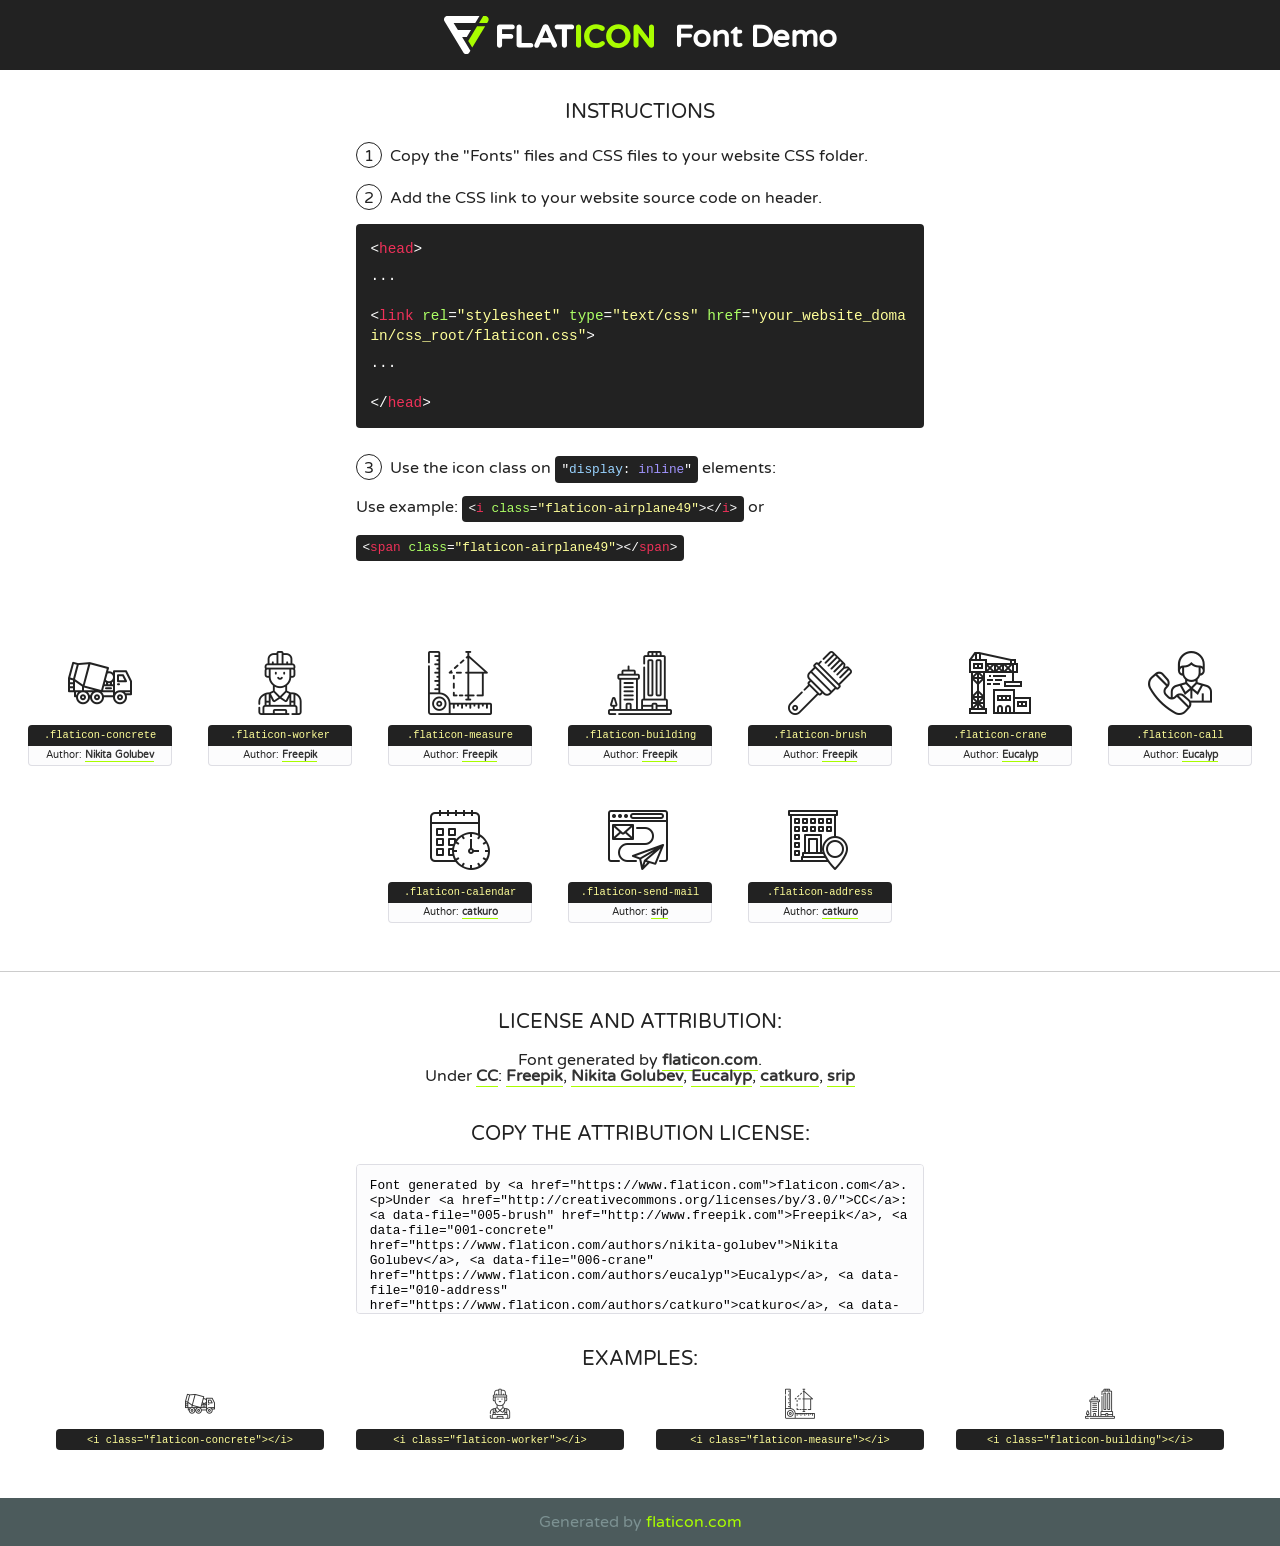
<file: lib/flaticon/font/flaticon.html>
<!DOCTYPE html>
<!--
  Flaticon icon font: Flaticon
  Creation date: 23/08/2020 07:24
-->
<html>
<!DOCTYPE html>
<html>

<head>
    <title>Flaticon WebFont</title>
    <link href="http://fonts.googleapis.com/css?family=Varela+Round" rel="stylesheet" type="text/css" />
    <link rel="stylesheet" type="text/css" href="flaticon.css">
    <meta charset="UTF-8">
    <style>
    html, body, div, span, applet, object, iframe,
    h1, h2, h3, h4, h5, h6, p, blockquote, pre,
    a, abbr, acronym, address, big, cite, code,
    del, dfn, em, img, ins, kbd, q, s, samp,
    small, strike, strong, sub, sup, tt, var,
    b, u, i, center,
    dl, dt, dd, ol, ul, li,
    fieldset, form, label, legend,
    table, caption, tbody, tfoot, thead, tr, th, td,
    article, aside, canvas, details, embed, 
    figure, figcaption, footer, header, hgroup, 
    menu, nav, output, ruby, section, summary,
    time, mark, audio, video {
        margin: 0;
        padding: 0;
        border: 0;
        font-size: 100%;
        font: inherit;
        vertical-align: baseline;
    }
    /* HTML5 display-role reset for older browsers */
    article, aside, details, figcaption, figure, 
    footer, header, hgroup, menu, nav, section {
        display: block;
    }
    body {
        line-height: 1;
    }
    ol, ul {
        list-style: none;
    }
    blockquote, q {
        quotes: none;
    }
    blockquote:before, blockquote:after,
    q:before, q:after {
        content: '';
        content: none;
    }
    table {
        border-collapse: collapse;
        border-spacing: 0;
    }
    body {
        font-family: 'Varela Round', Helvetica, Arial, sans-serif;
        font-size: 16px;
        color: #222;
    }
    a {
        color: #333;
        border-bottom: 1px solid #a9fd00;
        font-weight: bold;
        text-decoration: none;
    }
    * {
        -moz-box-sizing: border-box;
        -webkit-box-sizing: border-box;
        box-sizing: border-box;
        margin: 0;
        padding: 0;
    }
    [class^="flaticon-"]:before, [class*=" flaticon-"]:before, [class^="flaticon-"]:after, [class*=" flaticon-"]:after {
        font-family: Flaticon;
        font-size: 30px;
        font-style: normal;
        margin-left: 20px;
        color: #333;
    }
    .wrapper {
        max-width: 600px;
        margin: auto;
        padding: 0 1em;
    }
    .title {
        font-size: 1.25em;
        text-align: center;
        margin-bottom: 1em;
        text-transform: uppercase;
    }
    header {
        text-align: center;
        background-color: #222;
        color: #fff;
        padding: 1em;
    }
    header .logo {
        width: 210px;
        height: 38px;
        display: inline-block;
        vertical-align: middle;
        margin-right: 1em;
        border: none;
    }
    header strong {
        font-size: 1.95em;
        font-weight: bold;
        vertical-align: middle;
        margin-top: 5px;
        display: inline-block;
    }
    .demo {
        margin: 2em auto;
        line-height: 1.25em;
    }
    .demo ul li {
        margin-bottom: 1em;
    }
    .demo ul li .num {
        color: #222;
        border-radius: 20px;
        display: inline-block;
        width: 26px;
        padding: 3px;
        height: 26px;
        text-align: center;
        margin-right: 0.5em;
        border: 1px solid #222;
    }
    .demo ul li code {
        background-color: #222;
        border-radius: 4px;
        padding: 0.25em 0.5em;
        display: inline-block;
        color: #fff;
        font-family: Consolas,Monaco,Lucida Console,Liberation Mono,DejaVu Sans Mono,Bitstream Vera Sans Mono,Courier New, monospace;
        font-weight: lighter;
        margin-top: 1em;
        font-size: 0.8em;
        word-break: break-all;
    }
    .demo ul li code.big {
        padding: 1em;
        font-size: 0.9em;
    }
    .demo ul li code .red {
        color: #EF3159;
    }
    .demo ul li code .green {
        color: #ACFF65;
    }
    .demo ul li code .yellow {
        color: #FFFF99;
    }
    .demo ul li code .blue {
        color: #99D3FF;
    }
    .demo ul li code .purple {
        color: #A295FF;
    }
    .demo ul li code .dots {
        margin-top: 0.5em;
        display: block;
    }
    #glyphs {
        border-bottom: 1px solid #ccc;
        padding: 2em 0;
        text-align: center;
    }
    .glyph {
        display: inline-block;
        width: 9em;
        margin: 1em;
        text-align: center;
        vertical-align: top;
        background: #FFF;
    }
    .glyph .glyph-icon {
        padding: 10px;
        display: block;
        font-family:"Flaticon";
        font-size: 64px;
        line-height: 1;
    }
    .glyph .glyph-icon:before {
        font-size: 64px;
        color: #222;
        margin-left: 0;
    }
    .class-name {
        font-size: 0.65em;
        background-color: #222;
        color: #fff;
        border-radius: 4px 4px 0 0;
        padding: 0.5em;
        color: #FFFF99;
        font-family: Consolas,Monaco,Lucida Console,Liberation Mono,DejaVu Sans Mono,Bitstream Vera Sans Mono,Courier New, monospace;
    }
    .author-name {
        font-size: 0.6em;
        background-color: #fcfcfd;
        border: 1px solid #DEDEE4;
        border-top: 0;
        border-radius: 0 0 4px 4px;
        padding: 0.5em;
    }
    .class-name:last-child {
        font-size: 10px;
        color:#888;
    }
    .class-name:last-child a {
        font-size: 10px;
        color:#555;
    }
    .class-name:last-child a:hover {
        color:#a9fd00;
    }
    .glyph > input {
        display: block;
        width: 100px;
        margin: 5px auto;
        text-align: center;
        font-size: 12px;
        cursor: text;
    }
    .glyph > input.icon-input {
        font-family:"Flaticon";
        font-size: 16px;
        margin-bottom: 10px;
    }
    .attribution .title {
        margin-top: 2em;
    }
    .attribution textarea {
        background-color: #fcfcfd;
        padding: 1em;
        border: none;
        box-shadow: none;
        border: 1px solid #DEDEE4;
        border-radius: 4px;
        resize: none;
        width: 100%;
        height: 150px;
        font-size: 0.8em;
        font-family: Consolas,Monaco,Lucida Console,Liberation Mono,DejaVu Sans Mono,Bitstream Vera Sans Mono,Courier New, monospace;
        -webkit-appearance: none;
    }
    .iconsuse {
        margin: 2em auto;
        text-align: center;
        max-width: 1200px;
    }
    .iconsuse:after {
        content: '';
        display: table;
        clear: both;
    }
    .iconsuse .image {
        float: left;
        width: 25%;
        padding: 0 1em;
    }
    .iconsuse .image p {
        margin-bottom: 1em;
    }
    .iconsuse .image span {
        display: block;
        font-size: 0.65em;
        background-color: #222;
        color: #fff;
        border-radius: 4px;
        padding: 0.5em;
        color: #FFFF99;
        margin-top: 1em;
        font-family: Consolas,Monaco,Lucida Console,Liberation Mono,DejaVu Sans Mono,Bitstream Vera Sans Mono,Courier New, monospace;
    }
    #footer {
        text-align: center;
        background-color: #4C5B5C;
        color: #7c9192;
        padding: 1em;
    }
    #footer a {
        border: none;
        color: #a9fd00;
        font-weight: normal;
    }
    @media (max-width: 960px) {
        .iconsuse .image {
            width: 50%;
        }
    }
    @media (max-width: 560px) {
        .iconsuse .image {
            width: 100%;
        }
    }
    </style>
</head>

<body class="characters-off">

    <header>
        <a href="https://www.flaticon.com" target="_blank" class="logo">
            <svg version="1.1" xmlns="http://www.w3.org/2000/svg" xmlns:xlink="http://www.w3.org/1999/xlink" xmlns:a="http://ns.adobe.com/AdobeSVGViewerExtensions/3.0/" viewBox="0 0 560.875 102.036" enable-background="new 0 0 560.875 102.036" xml:space="preserve">
                <defs>
                </defs>
                <g>
                    <g class="letters">
                        <path fill="#ffffff" d="M141.596,29.675c0-3.777,2.985-6.767,6.764-6.767h34.438c3.426,0,6.15,2.728,6.15,6.15
                        c0,3.43-2.724,6.149-6.15,6.149h-27.674v13.091h23.719c3.429,0,6.151,2.724,6.151,6.15c0,3.43-2.723,6.149-6.151,6.149h-23.719
                        v17.574c0,3.773-2.986,6.761-6.764,6.761c-3.779,0-6.764-2.989-6.764-6.761V29.675z"></path>
                        <path fill="#ffffff" d="M193.844,29.149c0-3.781,2.985-6.767,6.764-6.767c3.776,0,6.763,2.985,6.763,6.767v42.957h25.039
                        c3.426,0,6.149,2.726,6.149,6.153c0,3.425-2.723,6.15-6.149,6.15h-31.802c-3.779,0-6.764-2.986-6.764-6.768V29.149z"></path>
                        <path fill="#ffffff" d="M241.891,75.71l21.438-48.407c1.492-3.341,4.215-5.357,7.906-5.357h0.792
                        c3.686,0,6.323,2.017,7.815,5.357l21.439,48.407c0.436,0.967,0.701,1.845,0.701,2.723c0,3.602-2.809,6.501-6.414,6.501
                        c-3.161,0-5.269-1.845-6.499-4.655l-4.132-9.661h-27.059l-4.301,10.102c-1.144,2.631-3.426,4.214-6.237,4.214
                        c-3.517,0-6.24-2.81-6.24-6.325C241.1,77.64,241.451,76.677,241.891,75.71z M279.932,58.666l-8.521-20.297l-8.526,20.297H279.932
                        z"></path>
                        <path fill="#ffffff" d="M314.864,35.387H301.86c-3.429,0-6.239-2.813-6.239-6.238c0-3.429,2.811-6.24,6.239-6.24h39.533
                        c3.426,0,6.237,2.811,6.237,6.24c0,3.425-2.811,6.238-6.237,6.238h-13.001v42.785c0,3.773-2.99,6.761-6.764,6.761
                        c-3.779,0-6.764-2.989-6.764-6.761V35.387z"></path>
                        <path fill="#A9FD00" d="M352.615,29.149c0-3.781,2.985-6.767,6.767-6.767c3.774,0,6.761,2.985,6.761,6.767v49.024
                        c0,3.773-2.987,6.761-6.761,6.761c-3.781,0-6.767-2.989-6.767-6.761V29.149z"></path>
                        <path fill="#A9FD00" d="M374.132,53.836v-0.179c0-17.481,13.178-31.801,32.065-31.801c9.22,0,15.459,2.458,20.557,6.238
                        c1.402,1.054,2.637,2.985,2.637,5.357c0,3.692-2.985,6.59-6.681,6.59c-1.845,0-3.071-0.702-4.044-1.319
                        c-3.776-2.813-7.729-4.393-12.562-4.393c-10.364,0-17.831,8.611-17.831,19.154v0.173c0,10.542,7.291,19.329,17.831,19.329
                        c5.715,0,9.492-1.756,13.359-4.834c1.049-0.874,2.458-1.491,4.039-1.491c3.429,0,6.325,2.813,6.325,6.236
                        c0,2.106-1.056,3.78-2.282,4.834c-5.539,4.834-12.036,7.733-21.878,7.733C387.572,85.464,374.132,71.493,374.132,53.836z"></path>
                        <path fill="#A9FD00" d="M433.009,53.836v-0.179c0-17.481,13.79-31.801,32.766-31.801c18.981,0,32.592,14.143,32.592,31.628v0.173
                        c0,17.483-13.785,31.807-32.769,31.807C446.625,85.464,433.009,71.32,433.009,53.836z M484.224,53.836v-0.179
                        c0-10.539-7.725-19.326-18.626-19.326c-10.893,0-18.449,8.611-18.449,19.154v0.173c0,10.542,7.73,19.329,18.626,19.329
                        C476.676,72.986,484.224,64.378,484.224,53.836z"></path>
                        <path fill="#A9FD00" d="M506.233,29.321c0-3.774,2.99-6.763,6.767-6.763h1.401c3.252,0,5.183,1.583,7.029,3.953l26.093,34.265
                        V29.059c0-3.692,2.99-6.677,6.681-6.677c3.683,0,6.671,2.985,6.671,6.677v48.934c0,3.78-2.987,6.765-6.764,6.765h-0.436
                        c-3.257,0-5.188-1.581-7.034-3.953l-27.056-35.492v32.944c0,3.687-2.985,6.676-6.678,6.676c-3.683,0-6.673-2.989-6.673-6.676
                        V29.321z"></path>
                    </g>
                    <g class="insignia">
                        <path fill="#ffffff" d="M48.372,56.137h12.517l11.156-18.537H37.186L25.688,18.539h57.825L94.668,0H9.271
                        C5.925,0,2.842,1.801,1.198,4.716c-1.644,2.907-1.593,6.482,0.134,9.343l50.38,83.501c1.678,2.781,4.689,4.476,7.938,4.476
                        c3.246,0,6.257-1.695,7.935-4.476l2.898-4.804L48.372,56.137z"></path>
                        <g class="i">
                            <path fill="#A9FD00" d="M93.575,18.539h0.031v0.004l21.652,0.004l2.705-4.488c1.727-2.861,1.778-6.436,0.133-9.343
                            C116.454,1.801,113.371,0,110.026,0h-5.294L93.575,18.539z"></path>
                            <polygon fill="#A9FD00" points="88.291,27.356 64.725,66.486 75.519,84.404 109.942,27.356"></polygon>
                        </g>
                    </g>
                </g>
            </svg>
        </a>
        <strong>Font Demo</strong>
    </header>


    <section class="demo wrapper">

        <p class="title">Instructions</p>

        <ul>
            <li>
                <span class="num">1</span>Copy the "Fonts" files and CSS files to your website CSS folder.
            </li>
            <li>
                <span class="num">2</span>Add the CSS link to your website source code on header.
                <code class="big">
                    &lt;<span class="red">head</span>&gt;
                    <br/><span class="dots">...</span>
                    <br/>&lt;<span class="red">link</span> <span class="green">rel</span>=<span class="yellow">"stylesheet"</span> <span class="green">type</span>=<span class="yellow">"text/css"</span> <span class="green">href</span>=<span class="yellow">"your_website_domain/css_root/flaticon.css"</span>&gt;
                    <br/><span class="dots">...</span>
                    <br/>&lt;/<span class="red">head</span>&gt;
                </code>
            </li>

            <li>
                <p>
                    <span class="num">3</span>Use the icon class on <code>"<span class="blue">display</span>:<span class="purple"> inline</span>"</code> elements:
                    <br />
                    Use example: <code>&lt;<span class="red">i</span> <span class="green">class</span>=<span class="yellow">&quot;flaticon-airplane49&quot;</span>&gt;&lt;/<span class="red">i</span>&gt;</code> or <code>&lt;<span class="red">span</span> <span class="green">class</span>=<span class="yellow">&quot;flaticon-airplane49&quot;</span>&gt;&lt;/<span class="red">span</span>&gt;</code>
            </li>
        </ul>

    </section>




   <section id="glyphs">          
    
      
        <div class="glyph"><div class="glyph-icon flaticon-concrete"></div>
            <div class="class-name">.flaticon-concrete</div>
            <div class="author-name">Author: <a data-file="001-concrete" href="https://www.flaticon.com/authors/nikita-golubev">Nikita Golubev</a> </div> 
        </div>        
        
        <div class="glyph"><div class="glyph-icon flaticon-worker"></div>
            <div class="class-name">.flaticon-worker</div>
            <div class="author-name">Author: <a data-file="002-worker" href="http://www.freepik.com">Freepik</a> </div> 
        </div>        
        
        <div class="glyph"><div class="glyph-icon flaticon-measure"></div>
            <div class="class-name">.flaticon-measure</div>
            <div class="author-name">Author: <a data-file="003-measure" href="http://www.freepik.com">Freepik</a> </div> 
        </div>        
        
        <div class="glyph"><div class="glyph-icon flaticon-building"></div>
            <div class="class-name">.flaticon-building</div>
            <div class="author-name">Author: <a data-file="004-building" href="http://www.freepik.com">Freepik</a> </div> 
        </div>        
        
        <div class="glyph"><div class="glyph-icon flaticon-brush"></div>
            <div class="class-name">.flaticon-brush</div>
            <div class="author-name">Author: <a data-file="005-brush" href="http://www.freepik.com">Freepik</a> </div> 
        </div>        
        
        <div class="glyph"><div class="glyph-icon flaticon-crane"></div>
            <div class="class-name">.flaticon-crane</div>
            <div class="author-name">Author: <a data-file="006-crane" href="https://www.flaticon.com/authors/eucalyp">Eucalyp</a> </div> 
        </div>        
        
        <div class="glyph"><div class="glyph-icon flaticon-call"></div>
            <div class="class-name">.flaticon-call</div>
            <div class="author-name">Author: <a data-file="007-call" href="https://www.flaticon.com/authors/eucalyp">Eucalyp</a> </div> 
        </div>        
        
        <div class="glyph"><div class="glyph-icon flaticon-calendar"></div>
            <div class="class-name">.flaticon-calendar</div>
            <div class="author-name">Author: <a data-file="008-calendar" href="https://www.flaticon.com/authors/catkuro">catkuro</a> </div> 
        </div>        
        
        <div class="glyph"><div class="glyph-icon flaticon-send-mail"></div>
            <div class="class-name">.flaticon-send-mail</div>
            <div class="author-name">Author: <a data-file="009-send-mail" href="https://www.flaticon.com/authors/srip">srip</a> </div> 
        </div>        
        
        <div class="glyph"><div class="glyph-icon flaticon-address"></div>
            <div class="class-name">.flaticon-address</div>
            <div class="author-name">Author: <a data-file="010-address" href="https://www.flaticon.com/authors/catkuro">catkuro</a> </div> 
        </div>        
        

    </section>



    <section class="attribution wrapper"   style="text-align:center;">

      <div class="title">License and attribution:</div><div class="attrDiv">Font generated by <a href="https://www.flaticon.com">flaticon.com</a>. <div><p>Under <a href="http://creativecommons.org/licenses/by/3.0/">CC</a>: <a data-file="005-brush" href="http://www.freepik.com">Freepik</a>, <a data-file="001-concrete" href="https://www.flaticon.com/authors/nikita-golubev">Nikita Golubev</a>, <a data-file="006-crane" href="https://www.flaticon.com/authors/eucalyp">Eucalyp</a>, <a data-file="010-address" href="https://www.flaticon.com/authors/catkuro">catkuro</a>, <a data-file="009-send-mail" href="https://www.flaticon.com/authors/srip">srip</a></p>  </div>
      </div>
      <div class="title">Copy the Attribution License:</div>

    <textarea onclick="this.focus();this.select();">Font generated by &lt;a href=&quot;https://www.flaticon.com&quot;&gt;flaticon.com&lt;/a&gt;. <p>Under <a href="http://creativecommons.org/licenses/by/3.0/">CC</a>: <a data-file="005-brush" href="http://www.freepik.com">Freepik</a>, <a data-file="001-concrete" href="https://www.flaticon.com/authors/nikita-golubev">Nikita Golubev</a>, <a data-file="006-crane" href="https://www.flaticon.com/authors/eucalyp">Eucalyp</a>, <a data-file="010-address" href="https://www.flaticon.com/authors/catkuro">catkuro</a>, <a data-file="009-send-mail" href="https://www.flaticon.com/authors/srip">srip</a></p>  
     </textarea>

    </section>

    <section class="iconsuse">

          <div class="title">Examples:</div>            
             
            <div class="image">
                <p>
                    <i class="glyph-icon flaticon-concrete"></i> 
                    <span>&lt;i class=&quot;flaticon-concrete&quot;&gt;&lt;/i&gt;</span>
                </p>
            </div>
            
            <div class="image">
                <p>
                    <i class="glyph-icon flaticon-worker"></i> 
                    <span>&lt;i class=&quot;flaticon-worker&quot;&gt;&lt;/i&gt;</span>
                </p>
            </div>
            
            <div class="image">
                <p>
                    <i class="glyph-icon flaticon-measure"></i> 
                    <span>&lt;i class=&quot;flaticon-measure&quot;&gt;&lt;/i&gt;</span>
                </p>
            </div>
            
            <div class="image">
                <p>
                    <i class="glyph-icon flaticon-building"></i> 
                    <span>&lt;i class=&quot;flaticon-building&quot;&gt;&lt;/i&gt;</span>
                </p>
            </div>
                       
        </div>
                            
    </section>

<div id="footer">
    <div>Generated by <a href="https://www.flaticon.com">flaticon.com</a>
    </div>
</div>



</body>
</html>
</file>
<file: lib/flaticon/font/flaticon.css>
/*
  	Flaticon icon font: Flaticon
  	Creation date: 23/08/2020 07:24
  	*/

@font-face {
  font-family: "Flaticon";
  src: url("./Flaticon.eot");
  src: url("./Flaticon.eot?#iefix") format("embedded-opentype"),
       url("./Flaticon.woff2") format("woff2"),
       url("./Flaticon.woff") format("woff"),
       url("./Flaticon.ttf") format("truetype"),
       url("./Flaticon.svg#Flaticon") format("svg");
  font-weight: normal;
  font-style: normal;
}

@media screen and (-webkit-min-device-pixel-ratio:0) {
  @font-face {
    font-family: "Flaticon";
    src: url("./Flaticon.svg#Flaticon") format("svg");
  }
}

[class^="flaticon-"]:before, [class*=" flaticon-"]:before,
[class^="flaticon-"]:after, [class*=" flaticon-"]:after {   
  font-family: Flaticon;
        font-size: 20px;
font-style: normal;
margin-left: 20px;
}

.flaticon-concrete:before { content: "\f100"; }
.flaticon-worker:before { content: "\f101"; }
.flaticon-measure:before { content: "\f102"; }
.flaticon-building:before { content: "\f103"; }
.flaticon-brush:before { content: "\f104"; }
.flaticon-crane:before { content: "\f105"; }
.flaticon-call:before { content: "\f106"; }
.flaticon-calendar:before { content: "\f107"; }
.flaticon-send-mail:before { content: "\f108"; }
.flaticon-address:before { content: "\f109"; }
</file>
<file: css/style.css>
/*******************************/
/********* General CSS *********/
/*******************************/
body {
    color: #666666;
    background: #dddddd;
    font-family: 'Poppins', sans-serif;
    font-weight: 400;
}

h1,
h2,
h3,
h4,
h5,
h6 {
    color: #030f27;
}

a {
    color: #666666;
    transition: .3s;
}

a:hover,
a:active,
a:focus {
    color: #fdbe33;
    outline: none;
    text-decoration: none;
}

.btn:focus {
    box-shadow: none;
}

.wrapper {
    position: relative;
    width: 100%;
    max-width: 100%;
    /* 1366px sınırını kaldırır, siteyi tam ekran yapar */
    margin: 0 auto;
    background: #ffffff;
}

.back-to-top {
    position: fixed;
    display: none;
    background: #fdbe33;
    color: #121518;
    width: 44px;
    height: 44px;
    text-align: center;
    line-height: 1;
    font-size: 22px;
    right: 15px;
    bottom: 15px;
    transition: background 0.5s;
    z-index: 9;
}

.back-to-top:hover {
    color: #fdbe33;
    background: #121518;
}

.back-to-top i {
    padding-top: 10px;
}

.btn {
    transition: .3s;
}


/**********************************/
/********** Top Bar CSS ***********/
/**********************************/
/**********************************/
/********** Top Bar CSS ***********/
/**********************************/
.top-bar {
    position: relative;
    height: auto;
    min-height: 90px;
    background: #fdbe33;
    padding: 10px 0;
}

.top-bar .logo {
    padding: 15px 0;
    text-align: left;
    overflow: hidden;
}

.top-bar .logo h1 {
    margin: 0;
    color: #030f27;
    font-size: 60px;
    line-height: 60px;
    font-weight: 700;
}

.top-bar .logo img {
    max-width: 100%;
    max-height: 110px;
}

.top-bar .top-bar-item {
    display: flex;
    align-items: center;
    justify-content: flex-start;
}

.top-bar .top-bar-icon {
    width: 40px;
    min-width: 40px;
    display: flex;
    align-items: center;
    justify-content: center;
}

.top-bar .top-bar-icon [class^="flaticon-"]::before {
    margin: 0;
    color: #030f27;
    font-size: 40px;
}

.top-bar .top-bar-text {
    padding-left: 15px;
}

.top-bar .top-bar-text h3 {
    margin: 0 0 5px 0;
    color: #030f27;
    font-size: 16px;
    font-weight: 500;
}

.top-bar .top-bar-text p {
    margin: 0;
    color: #030f27;
    font-size: 13px;
    font-weight: 400;
    line-height: 1.4;
}

@media (min-width: 992px) {
    .top-bar {
        padding: 0 60px;
    }
}

/* Küçük laptop ve geniş tablet ekranlarda (992px - 1399px) kaymayı önler */
@media (min-width: 992px) and (max-width: 1399.98px) {
    .top-bar {
        padding: 0 25px;
    }

    .top-bar .top-bar-icon {
        width: 32px;
        min-width: 32px;
    }

    .top-bar .top-bar-icon [class^="flaticon-"]::before {
        font-size: 30px;
    }

    .top-bar .top-bar-text {
        padding-left: 10px;
    }

    .top-bar .top-bar-text h3 {
        font-size: 14px;
    }

    .top-bar .top-bar-text p {
        font-size: 11.5px;
        white-space: nowrap;
    }
}

@media (max-width: 991.98px) {
    .top-bar .logo {
        text-align: center;
    }
}

/**********************************/
/*********** Nav Bar CSS **********/
/**********************************/
.nav-bar {
    position: relative;
    background: #fdbe33;
    transition: .3s;
}

.nav-bar .container-fluid {
    padding: 0;
}

.nav-bar.nav-sticky {
    position: fixed;
    top: 0;
    width: 100%;
    max-width: 100%;
    box-shadow: 0 2px 5px rgba(0, 0, 0, .3);
    z-index: 999;
}

.nav-bar .navbar {
    height: 100%;
    background: #030f27 !important;
}

.navbar-dark .navbar-nav .nav-link,
.navbar-dark .navbar-nav .nav-link:focus,
.navbar-dark .navbar-nav .nav-link:hover,
.navbar-dark .navbar-nav .nav-link.active {
    padding: 10px 10px 8px 10px;
    color: #ffffff;
}

.navbar-dark .navbar-nav .nav-link:hover,
.navbar-dark .navbar-nav .nav-link.active {
    color: #fdbe33;
    transition: none;
}

.nav-bar .dropdown-menu {
    margin-top: 0 !important;
    top: calc(100% - 2px);
    /* Boşluğu kapatarak yanıp sönmeyi engeller */
    border: 0;
    border-top: 3px solid #fdbe33;
    border-radius: 0 0 4px 4px;
    background-color: #030f27 !important;
    padding: 8px 0;
    box-shadow: 0 8px 20px rgba(0, 0, 0, 0.35);
}

.nav-bar .dropdown-menu .dropdown-item {
    color: #ffffff !important;
    font-family: 'Poppins', sans-serif;
    font-size: 14px;
    font-weight: 400;
    padding: 10px 22px;
    border-bottom: 1px solid rgba(255, 255, 255, 0.06);
    transition: background-color 0.2s ease, color 0.2s ease, padding-left 0.2s ease;
}

.nav-bar .dropdown-menu .dropdown-item:last-child {
    border-bottom: none;
}

.nav-bar .dropdown-menu .dropdown-item:hover,
.nav-bar .dropdown-menu .dropdown-item:focus,
.nav-bar .dropdown-menu .dropdown-item.active {
    color: #030f27 !important;
    background-color: #fdbe33 !important;
    padding-left: 28px;
}

.nav-bar .btn {
    color: #ffffff;
    border: 2px solid #ffffff;
    border-radius: 0;
}

.nav-bar .btn:hover {
    color: #030f27;
    background: #fdbe33;
    border-color: #fdbe33;
}

@media (min-width: 992px) {
    .nav-bar {
        padding: 0 75px;
    }

    .nav-bar.nav-sticky {
        padding: 0;
    }

    .nav-bar .navbar {
        padding: 20px;
    }

    .nav-bar .navbar-brand {
        display: none;
    }

    .nav-bar a.nav-link {
        padding: 8px 15px;
        font-size: 15px;
        text-transform: uppercase;
    }

    /* Masaüstünde menünün kesintisiz ve sabit açılmasını sağlar */
    .nav-bar .nav-item.dropdown:hover .dropdown-menu {
        display: block;
    }
}

@media (max-width: 991.98px) {
    .nav-bar .navbar {
        padding: 15px;
    }

    .nav-bar a.nav-link {
        padding: 5px;
    }

    .nav-bar .dropdown-menu {
        box-shadow: none;
    }

    .nav-bar .btn {
        display: none;
    }
}

/*******************************/
/******** Carousel CSS *********/
/*******************************/
.carousel {
    position: relative;
    width: 100%;
    height: calc(100vh - 170px);
    min-height: 400px;
    margin: 0 auto;
    text-align: center;
    overflow: hidden;
}

.carousel .carousel-inner,
.carousel .carousel-item {
    position: relative;
    width: 100%;
    height: 100%;
}

.carousel .carousel-item img {
    width: 100%;
    height: 100%;
    object-fit: cover;
}

.carousel .carousel-item::after {
    position: absolute;
    content: "";
    width: 100%;
    height: 100%;
    top: 0;
    left: 0;
    background: rgba(0, 0, 0, .3);
    z-index: 1;
}

.carousel .carousel-caption {
    position: absolute;
    top: 0;
    bottom: 0;
    display: flex;
    align-items: center;
    justify-content: center;
    flex-direction: column;
    height: calc(100vh - 170px);
    min-height: 400px;
}

.carousel .carousel-caption p {
    color: #ffffff;
    font-size: 30px;
    margin-bottom: 15px;
    letter-spacing: 1px;
}

.carousel .carousel-caption h1 {
    color: #ffffff;
    font-size: 60px;
    font-weight: 700;
    margin-bottom: 35px;
}

.carousel .carousel-caption .btn {
    padding: 15px 35px;
    font-size: 18px;
    font-weight: 500;
    letter-spacing: 1px;
    text-transform: uppercase;
    color: #ffffff;
    background: transparent;
    border: 2px solid #ffffff;
    border-radius: 0;
    transition: .3s;
}

.carousel .carousel-caption .btn:hover {
    color: #030f27;
    background: #fdbe33;
    border-color: #fdbe33;
}

@media (max-width: 767.98px) {
    .carousel .carousel-caption h1 {
        font-size: 40px;
        font-weight: 700;
    }

    .carousel .carousel-caption p {
        font-size: 20px;
    }

    .carousel .carousel-caption .btn {
        padding: 12px 30px;
        font-size: 18px;
        font-weight: 500;
        letter-spacing: 0;
    }
}

@media (max-width: 575.98px) {
    .carousel .carousel-caption h1 {
        font-size: 30px;
        font-weight: 500;
    }

    .carousel .carousel-caption p {
        font-size: 16px;
    }

    .carousel .carousel-caption .btn {
        padding: 10px 25px;
        font-size: 16px;
        font-weight: 400;
        letter-spacing: 0;
    }
}

.carousel .animated {
    -webkit-animation-duration: 1.5s;
    animation-duration: 1.5s;
}


/*******************************/
/******* Page Header CSS *******/
/*******************************/
.page-header {
    position: relative;
    margin-bottom: 45px;
    padding: 90px 0;
    text-align: center;
    background: #fdbe33;
}

.page-header h2 {
    position: relative;
    color: #030f27;
    font-size: 60px;
    font-weight: 700;
    margin-bottom: 20px;
    padding-bottom: 5px;
}

.page-header h2::after {
    position: absolute;
    content: "";
    width: 100px;
    height: 2px;
    left: calc(50% - 50px);
    bottom: 0;
    background: #030f27;
}

.page-header a {
    position: relative;
    padding: 0 12px;
    font-size: 22px;
    color: #030f27;
}

.page-header a:hover {
    color: #ffffff;
}

.page-header a::after {
    position: absolute;
    content: "/";
    width: 8px;
    height: 8px;
    top: -2px;
    right: -7px;
    text-align: center;
    color: #121518;
}

.page-header a:last-child::after {
    display: none;
}

@media (max-width: 991.98px) {
    .page-header {
        padding: 60px 0;
    }

    .page-header h2 {
        font-size: 45px;
    }

    .page-header a {
        font-size: 20px;
    }
}

@media (max-width: 767.98px) {
    .page-header {
        padding: 45px 0;
    }

    .page-header h2 {
        font-size: 35px;
    }

    .page-header a {
        font-size: 18px;
    }
}


/*******************************/
/******* Section Header ********/
/*******************************/
.section-header {
    position: relative;
    width: 100%;
    margin-bottom: 45px;
}

.section-header p {
    color: #fdbe33;
    font-size: 18px;
    font-weight: 600;
    margin-bottom: 5px;
}

.section-header h2 {
    margin: 0;
    position: relative;
    font-size: 50px;
    font-weight: 700;
}

@media (max-width: 767.98px) {
    .section-header h2 {
        font-size: 30px;
    }
}


/*******************************/
/********* Feature CSS *********/
/*******************************/
.feature {
    position: relative;
    margin-bottom: 45px;
}

.feature .col-md-12 {
    background: #030f27;
}

.feature .col-md-12:nth-child(2n) {
    color: #030f27;
    background: #fdbe33;
}

.feature .feature-item {
    min-height: 250px;
    padding: 30px;
    display: flex;
    align-items: center;
    justify-content: flex-start;
}

.feature .feature-icon {
    position: relative;
    width: 60px;
    display: flex;
    align-items: center;
    justify-content: center;
}

.feature .feature-icon::before {
    position: absolute;
    content: "";
    width: 80px;
    height: 80px;
    top: -20px;
    left: -10px;
    border: 2px dotted #ffffff;
    border-radius: 60px;
    z-index: 1;
}

.feature .feature-icon::after {
    position: absolute;
    content: "";
    width: 79px;
    height: 79px;
    top: -18px;
    left: -9px;
    background: #030f27;
    border-radius: 60px;
    z-index: 2;
}

.feature .col-md-12:nth-child(2n) .feature-icon::after {
    background: #fdbe33;
}

.feature .feature-icon [class^="flaticon-"]::before {
    position: relative;
    margin: 0;
    color: #fdbe33;
    font-size: 60px;
    line-height: 60px;
    z-index: 3;
}

.feature .feature-text {
    padding-left: 30px;
}

.feature .feature-text h3 {
    margin: 0 0 10px 0;
    color: #fdbe33;
    font-size: 25px;
    font-weight: 600;
}

.feature .feature-text p {
    margin: 0;
    color: #fdbe33;
    font-size: 18px;
    font-weight: 400;
}

.feature .col-md-12:nth-child(2n) [class^="flaticon-"]::before,
.feature .col-md-12:nth-child(2n) h3,
.feature .col-md-12:nth-child(2n) p {
    color: #030f27;
}


/*******************************/
/********** About CSS **********/
/*******************************/
.about {
    position: relative;
    width: 100%;
    padding: 45px 0;
}

.about .section-header {
    margin-bottom: 30px;
}

.about .about-img {
    position: relative;
    height: 100%;
}

.about .about-img img {
    width: 100%;
    height: 100%;
    object-fit: cover;
}

.about .about-text p {
    font-size: 16px;
}

.about .about-text a.btn {
    position: relative;
    margin-top: 15px;
    padding: 15px 35px;
    font-size: 16px;
    font-weight: 500;
    letter-spacing: 1px;
    color: #030f27;
    border-radius: 0;
    background: #fdbe33;
    transition: .3s;
}

.about .about-text a.btn:hover {
    color: #fdbe33;
    background: #030f27;
}

@media (max-width: 767.98px) {
    .about .about-img {
        margin-bottom: 30px;
        height: auto;
    }
}


/*******************************/
/********** Fact CSS ***********/
/*******************************/
.fact {
    position: relative;
    width: 100%;
    padding: 45px 0;
}

.fact .col-6 {
    display: flex;
    align-items: flex-start;
}

.fact .fact-icon {
    position: relative;
    margin: 7px 15px 0 15px;
    width: 60px;
    display: flex;
    align-items: center;
    justify-content: center;
}

.fact .fact-icon [class^="flaticon-"]::before {
    margin: 0;
    font-size: 60px;
    line-height: 60px;
    background-image: linear-gradient(#ffffff, #fdbe33);
    -webkit-background-clip: text;
    -webkit-text-fill-color: transparent;
}

.fact .fact-right .fact-icon [class^="flaticon-"]::before {
    background-image: linear-gradient(#ffffff, #030f27);
}

.fact .fact-left,
.fact .fact-right {
    padding-top: 60px;
    padding-bottom: 60px;
}

.fact .fact-text h2 {
    font-size: 35px;
    font-weight: 700;
}

.fact .fact-text p {
    margin: 0;
    font-size: 16px;
    font-weight: 600;
    text-transform: uppercase;
}

.fact .fact-left {
    color: #fdbe33;
    background: #030f27;
}

.fact .fact-right {
    color: #030f27;
    background: #fdbe33;
}

.fact .fact-left h2 {
    color: #fdbe33;
}


/*******************************/
/********* Service CSS *********/
/*******************************/
/**********************************/
/********** Service CSS ***********/
/**********************************/
/**********************************/
/********** Service CSS ***********/
/**********************************/
.service {
    position: relative;
    width: 100%;
    padding: 45px 0 15px 0;
}

.service .service-item {
    position: relative;
    width: 100%;
    text-align: center;
    margin-bottom: 30px;
}

.service .service-img {
    position: relative;
    overflow: hidden;
}

.service .service-img img {
    width: 100%;
    height: 280px;
    object-fit: cover;
}

.service .service-overlay {
    position: absolute;
    width: 100%;
    height: 100%;
    top: 0;
    left: 0;
    padding: 30px;
    display: flex;
    align-items: center;
    justify-content: center;
    background: rgba(3, 15, 39, .7);
    transition: .5s;
    opacity: 0;
}

.service .service-item:hover .service-overlay {
    opacity: 1;
}

.service .service-overlay p {
    margin: 0;
    color: #ffffff;
}

.service .service-text {
    display: flex;
    align-items: center;
    height: 60px;
    background: #030f27;
    overflow: hidden;
}

.service .service-text h3 {
    margin: 0;
    padding: 0 10px 0 15px;
    width: calc(100% - 60px);
    font-size: 16.5px;
    /* Uzun başlıkların tek satıra sığmasını sağlar */
    line-height: 1.25;
    font-weight: 700;
    color: #fdbe33;
    text-align: left;
    white-space: normal;
    /* Kesilmek yerine gerekirse 2 satıra iner */
}

.service .service-item a.btn {
    width: 60px;
    height: 60px;
    padding: 3px 0 0 3px;
    display: flex;
    align-items: center;
    justify-content: center;
    font-size: 60px;
    line-height: 60px;
    font-weight: 100;
    color: #030f27;
    background: #fdbe33;
    border-radius: 0;
    transition: .3s;
}

.service .service-item:hover a.btn {
    color: #ffffff;
}

/* Mobil Görünüm (Yan yana 2'li kart düzeni) */
@media (max-width: 767.98px) {
    .service .row {
        margin-left: -6px;
        margin-right: -6px;
    }

    .service .row>[class*="col-"] {
        flex: 0 0 50%;
        max-width: 50%;
        padding-left: 6px;
        padding-right: 6px;
    }

    .service .service-item {
        margin-bottom: 12px;
    }

    .service .service-img img {
        height: 150px;
    }

    .service .service-overlay {
        padding: 10px;
    }

    .service .service-overlay p {
        font-size: 11px;
        line-height: 1.3;
        display: -webkit-box;
        -webkit-line-clamp: 5;
        -webkit-box-orient: vertical;
        overflow: hidden;
    }

    .service .service-text {
        height: 44px;
    }

    .service .service-text h3 {
        padding: 0 6px 0 10px;
        width: calc(100% - 38px);
        font-size: 12px;
        line-height: 1.25;
        display: -webkit-box;
        -webkit-line-clamp: 2;
        -webkit-box-orient: vertical;
        overflow: hidden;
    }

    .service .service-item a.btn {
        width: 38px;
        height: 44px;
        font-size: 28px;
        line-height: 44px;
        padding: 0;
    }
}


/*******************************/
/********** Video CSS **********/
/*******************************/
.video {
    position: relative;
    margin: 45px 0;
    height: 100%;
    min-height: 500px;
    background: linear-gradient(rgba(3, 15, 39, .9), rgba(3, 15, 39, .9)), url(../img/carousel-1.jpg);
    background-attachment: fixed;
    background-position: center;
    background-repeat: no-repeat;
    background-size: cover;
}

.video .btn-play {
    position: absolute;
    z-index: 1;
    top: 50%;
    left: 50%;
    transform: translateX(-50%) translateY(-50%);
    box-sizing: content-box;
    display: block;
    width: 32px;
    height: 44px;
    border-radius: 50%;
    border: none;
    outline: none;
    padding: 18px 20px 18px 28px;
}

.video .btn-play:before {
    content: "";
    position: absolute;
    z-index: 0;
    left: 50%;
    top: 50%;
    transform: translateX(-50%) translateY(-50%);
    display: block;
    width: 100px;
    height: 100px;
    background: #fdbe33;
    border-radius: 50%;
    animation: pulse-border 1500ms ease-out infinite;
}

.video .btn-play:after {
    content: "";
    position: absolute;
    z-index: 1;
    left: 50%;
    top: 50%;
    transform: translateX(-50%) translateY(-50%);
    display: block;
    width: 100px;
    height: 100px;
    background: #fdbe33;
    border-radius: 50%;
    transition: all 200ms;
}

.video .btn-play:hover:after {
    background-color: darken(#fdbe33, 10%);
}

.video .btn-play img {
    position: relative;
    z-index: 3;
    max-width: 100%;
    width: auto;
    height: auto;
}

.video .btn-play span {
    display: block;
    position: relative;
    z-index: 3;
    width: 0;
    height: 0;
    border-left: 32px solid #030f27;
    border-top: 22px solid transparent;
    border-bottom: 22px solid transparent;
}

@keyframes pulse-border {
    0% {
        transform: translateX(-50%) translateY(-50%) translateZ(0) scale(1);
        opacity: 1;
    }

    100% {
        transform: translateX(-50%) translateY(-50%) translateZ(0) scale(1.5);
        opacity: 0;
    }
}

#videoModal .modal-dialog {
    position: relative;
    max-width: 800px;
    margin: 60px auto 0 auto;
}

#videoModal .modal-body {
    position: relative;
    padding: 0px;
}

#videoModal .close {
    position: absolute;
    width: 30px;
    height: 30px;
    right: 0px;
    top: -30px;
    z-index: 999;
    font-size: 30px;
    font-weight: normal;
    color: #ffffff;
    background: #000000;
    opacity: 1;
}


/*******************************/
/*********** Team CSS **********/
/*******************************/
.team {
    position: relative;
    width: 100%;
    padding: 45px 0 15px 0;
}

.team .team-item {
    position: relative;
    margin-bottom: 30px;
    overflow: hidden;
}

.team .team-img {
    position: relative;
}

.team .team-img img {
    width: 100%;
}

.team .team-text {
    position: relative;
    padding: 25px 15px;
    text-align: center;
    background: #030f27;
    transition: .5s;
}

.team .team-text h2 {
    font-size: 20px;
    font-weight: 600;
    color: #fdbe33;
    transition: .5s;
}

.team .team-text p {
    margin: 0;
    color: #ffffff;
}

.team .team-item:hover .team-text {
    background: #fdbe33;
}

.team .team-item:hover .team-text h2 {
    color: #030f27;
    letter-spacing: 1px;
}

.team .team-social {
    position: absolute;
    width: 100px;
    top: 0;
    left: -50px;
    display: flex;
    flex-direction: column;
    font-size: 0;
}

.team .team-social a {
    position: relative;
    left: 0;
    width: 50px;
    height: 50px;
    display: flex;
    align-items: center;
    justify-content: center;
    font-size: 18px;
    color: #ffffff;
}

.team .team-item:hover .team-social a:first-child {
    background: #00acee;
    left: 50px;
    transition: .3s 0s;
}

.team .team-item:hover .team-social a:nth-child(2) {
    background: #3b5998;
    left: 50px;
    transition: .3s .1s;
}

.team .team-item:hover .team-social a:nth-child(3) {
    background: #0e76a8;
    left: 50px;
    transition: .3s .2s;
}

.team .team-item:hover .team-social a:nth-child(4) {
    background: #3f729b;
    left: 50px;
    transition: .3s .3s;
}


/*******************************/
/*********** FAQs CSS **********/
/*******************************/
.faqs {
    position: relative;
    width: 100%;
    padding: 45px 0;
}

.faqs .row {
    position: relative;
}

.faqs .row::after {
    position: absolute;
    content: "";
    width: 1px;
    height: 100%;
    top: 0;
    left: calc(50% - .5px);
    background: #fdbe33;
}

.faqs #accordion-1 {
    padding-right: 15px;
}

.faqs #accordion-2 {
    padding-left: 15px;
}

@media(max-width: 767.98px) {
    .faqs .row::after {
        display: none;
    }

    .faqs #accordion-1,
    .faqs #accordion-2 {
        padding: 0;
    }

    .faqs #accordion-2 {
        padding-top: 15px;
    }
}

.faqs .card {
    margin-bottom: 15px;
    border: none;
    border-radius: 0;
}

.faqs .card:last-child {
    margin-bottom: 0;
}

.faqs .card-header {
    padding: 0;
    border: none;
    background: #ffffff;
}

.faqs .card-header a {
    display: block;
    padding: 10px 25px;
    width: 100%;
    color: #121518;
    font-size: 16px;
    line-height: 40px;
    border: 1px solid rgba(0, 0, 0, .1);
    transition: .5s;
}

.faqs .card-header [data-toggle="collapse"][aria-expanded="true"] {
    background: #fdbe33;
}

.faqs .card-header [data-toggle="collapse"]:after {
    font-family: 'font Awesome 5 Free';
    content: "\f067";
    float: right;
    color: #fdbe33;
    font-size: 12px;
    font-weight: 900;
    transition: .5s;
}

.faqs .card-header [data-toggle="collapse"][aria-expanded="true"]:after {
    font-family: 'font Awesome 5 Free';
    content: "\f068";
    float: right;
    color: #030f27;
    font-size: 12px;
    font-weight: 900;
    transition: .5s;
}

.faqs .card-body {
    padding: 20px 25px;
    font-size: 16px;
    background: #ffffff;
    border: 1px solid rgba(0, 0, 0, .1);
    border-top: none;
}


/*******************************/
/******* Testimonial CSS *******/
/*******************************/
.testimonial {
    position: relative;
    margin: 45px 0;
    padding: 90px 0;
    text-align: center;
    background: linear-gradient(rgba(3, 15, 39, .9), rgba(3, 15, 39, .9)), url(../img/carousel-1.jpg);
    background-attachment: fixed;
    background-position: center;
    background-repeat: no-repeat;
    background-size: cover;
}

.testimonial .container {
    max-width: 760px;
}

.about-page .testimonial {
    padding-bottom: 90px;
}

.testimonial .testimonial-slider-nav {
    position: relative;
    width: 300px;
    margin: 0 auto;
}

.testimonial .testimonial-slider-nav .slick-slide {
    position: relative;
    opacity: 0;
    transition: .5s;
}

.testimonial .testimonial-slider-nav .slick-active {
    opacity: 1;
    transform: scale(1.3);
}

.testimonial .testimonial-slider-nav .slick-center {
    transform: scale(1.8);
    z-index: 1;
}

.testimonial .testimonial-slider-nav .slick-slide img {
    position: relative;
    display: block;
    margin-top: 37px;
    width: 100%;
    height: auto;
    border-radius: 100px;
}

.testimonial .testimonial-slider {
    position: relative;
    margin-top: 15px;
    padding-top: 50px;
}

.testimonial .testimonial-slider::before {
    position: absolute;
    content: "";
    width: 60px;
    height: 50px;
    top: 0;
    left: calc(50% - 30px);
    background: url(../img/quote.png) top center no-repeat;
}

.testimonial .testimonial-slider h3 {
    color: #fdbe33;
    font-size: 22px;
    font-weight: 700;
}

.testimonial .testimonial-slider h4 {
    font-size: 14px;
    font-weight: 300;
    color: #ffffff;
    font-style: italic;
    margin-bottom: 10px;
}

.testimonial .testimonial-slider p {
    color: #ffffff;
    font-size: 16px;
    font-weight: 300;
    margin: 0;
}


/*******************************/
/*********** Blog CSS **********/
/*******************************/
.blog {
    position: relative;
    width: 100%;
    padding: 45px 0 15px 0;
}

.blog .blog-item {
    position: relative;
    width: 100%;
    text-align: center;
    margin-bottom: 30px;
}

.blog .blog-img {
    position: relative;
    overflow: hidden;
}

.blog .blog-img img {
    width: 100%;
}

.blog .blog-title {
    display: flex;
    align-items: center;
    height: 60px;
    background: #030f27;
    overflow: hidden;
    white-space: nowrap;
    text-overflow: ellipsis;
}

.blog .blog-title h3 {
    margin: 0;
    padding: 0 15px 0 25px;
    width: calc(100% - 60px);
    font-size: 18px;
    font-weight: 700;
    color: #fdbe33;
    text-align: left;
    overflow: hidden;
    white-space: nowrap;
    text-overflow: ellipsis;
}

.blog .blog-title a.btn {
    width: 60px;
    height: 60px;
    padding: 3px 0 0 3px;
    display: flex;
    align-items: center;
    justify-content: center;
    font-size: 60px;
    line-height: 60px;
    font-weight: 100;
    color: #030f27;
    background: #fdbe33;
    border-radius: 0;
    transition: .3s;
}

.blog .blog-item:hover a.btn {
    color: #ffffff;
}

.blog .blog-meta {
    position: relative;
    padding: 25px 0 10px 0;
    background: #f3f6ff;
}

.blog .blog-meta::after {
    position: absolute;
    content: "";
    width: 100px;
    height: 1px;
    left: calc(50% - 50px);
    bottom: 0;
    background: #fdbe33;
}

.blog .blog-meta p {
    display: inline-block;
    margin: 0;
    padding: 0 3px;
    font-size: 14px;
    font-weight: 300;
    font-style: italic;
    color: #666666;
}

.blog .blog-meta p a {
    margin-left: 5px;
    font-style: normal;
}

.blog .blog-text {
    padding: 10px 25px 25px 25px;
    background: #f3f6ff;
}

.blog .blog-text p {
    margin: 0;
    font-size: 16px;
}

.blog .pagination .page-link {
    color: #030f27;
    border-radius: 0;
    border-color: #fdbe33;
}

.blog .pagination .page-link:hover,
.blog .pagination .page-item.active .page-link {
    color: #fdbe33;
    background: #030f27;
}

.blog .pagination .disabled .page-link {
    color: #999999;
}


/*******************************/
/******* Single Post CSS *******/
/*******************************/
.single {
    position: relative;
    padding: 45px 0;
}

.single .single-content {
    position: relative;
    margin-bottom: 30px;
    overflow: hidden;
}

.single .single-content img {
    margin-bottom: 20px;
    width: 100%;
}

.single .single-tags {
    margin: -5px -5px 41px -5px;
    font-size: 0;
}

.single .single-tags a {
    margin: 5px;
    display: inline-block;
    padding: 7px 15px;
    font-size: 14px;
    font-weight: 400;
    color: #666666;
    border: 1px solid #dddddd;
}

.single .single-tags a:hover {
    color: #fdbe33;
    background: #030f27;
}

.single .single-bio {
    margin-bottom: 45px;
    padding: 30px;
    background: #f3f6ff;
    display: flex;
}

.single .single-bio-img {
    width: 100%;
    max-width: 100px;
}

.single .single-bio-img img {
    width: 100%;
}

.single .single-bio-text {
    padding-left: 30px;
}

.single .single-bio-text h3 {
    font-size: 20px;
    font-weight: 700;
}

.single .single-bio-text p {
    margin: 0;
}

.single .single-related {
    margin-bottom: 45px;
}

.single .single-related h2 {
    font-size: 30px;
    font-weight: 700;
    margin-bottom: 25px;
}

.single .related-slider {
    position: relative;
    margin: 0 -15px;
    width: calc(100% + 30px);
}

.single .related-slider .post-item {
    margin: 0 15px;
}

.single .post-item {
    display: flex;
    align-items: center;
    margin-bottom: 15px;
}

.single .post-item .post-img {
    width: 100%;
    max-width: 80px;
}

.single .post-item .post-img img {
    width: 100%;
}

.single .post-item .post-text {
    padding-left: 15px;
}

.single .post-item .post-text a {
    font-size: 16px;
    font-weight: 400;
}

.single .post-item .post-meta {
    display: flex;
    margin-top: 8px;
}

.single .post-item .post-meta p {
    display: inline-block;
    margin: 0;
    padding: 0 3px;
    font-size: 14px;
    font-weight: 300;
    font-style: italic;
}

.single .post-item .post-meta p a {
    margin-left: 5px;
    font-size: 14px;
    font-weight: 300;
    font-style: normal;
}

.single .related-slider .owl-nav {
    position: absolute;
    width: 90px;
    top: -55px;
    right: 15px;
    display: flex;
}

.single .related-slider .owl-nav .owl-prev,
.single .related-slider .owl-nav .owl-next {
    margin-left: 15px;
    width: 30px;
    height: 30px;
    display: flex;
    align-items: center;
    justify-content: center;
    color: #030f27;
    background: #fdbe33;
    font-size: 16px;
    transition: .3s;
}

.single .related-slider .owl-nav .owl-prev:hover,
.single .related-slider .owl-nav .owl-next:hover {
    color: #fdbe33;
    background: #030f27;
}

.single .single-comment {
    position: relative;
    margin-bottom: 45px;
}

.single .single-comment h2 {
    font-size: 30px;
    font-weight: 700;
    margin-bottom: 25px;
}

.single .comment-list {
    list-style: none;
    padding: 0;
}

.single .comment-child {
    list-style: none;
}

.single .comment-body {
    display: flex;
    margin-bottom: 30px;
}

.single .comment-img {
    width: 60px;
}

.single .comment-img img {
    width: 100%;
}

.single .comment-text {
    padding-left: 15px;
    width: calc(100% - 60px);
}

.single .comment-text h3 {
    font-size: 18px;
    font-weight: 600;
    margin-bottom: 3px;
}

.single .comment-text span {
    display: block;
    font-size: 14px;
    font-weight: 300;
    margin-bottom: 5px;
}

.single .comment-text .btn {
    padding: 3px 10px;
    font-size: 14px;
    color: #030f27;
    background: #dddddd;
    border-radius: 0;
}

.single .comment-text .btn:hover {
    background: #fdbe33;
}

.single .comment-form {
    position: relative;
}

.single .comment-form h2 {
    font-size: 30px;
    font-weight: 700;
    margin-bottom: 25px;
}

.single .comment-form form {
    padding: 30px;
    background: #f3f6ff;
}

.single .comment-form form .form-group:last-child {
    margin: 0;
}

.single .comment-form input,
.single .comment-form textarea {
    border-radius: 0;
}

.single .comment-form .btn {
    padding: 15px 30px;
    color: #030f27;
    background: #fdbe33;
}

.single .comment-form .btn:hover {
    color: #fdbe33;
    background: #030f27;
}


/**********************************/
/*********** Sidebar CSS **********/
/**********************************/
.sidebar {
    position: relative;
    width: 100%;
}

@media(max-width: 991.98px) {
    .sidebar {
        margin-top: 45px;
    }
}

.sidebar .sidebar-widget {
    position: relative;
    margin-bottom: 45px;
}

.sidebar .sidebar-widget .widget-title {
    position: relative;
    margin-bottom: 30px;
    padding-bottom: 5px;
    font-size: 30px;
    font-weight: 700;
}

.sidebar .sidebar-widget .widget-title::after {
    position: absolute;
    content: "";
    width: 60px;
    height: 2px;
    bottom: 0;
    left: 0;
    background: #fdbe33;
}

.sidebar .sidebar-widget .search-widget {
    position: relative;
}

.sidebar .search-widget input {
    height: 50px;
    border: 1px solid #dddddd;
    border-radius: 0;
}

.sidebar .search-widget input:focus {
    box-shadow: none;
}

.sidebar .search-widget .btn {
    position: absolute;
    top: 6px;
    right: 15px;
    height: 40px;
    padding: 0;
    font-size: 25px;
    color: #fdbe33;
    background: none;
    border-radius: 0;
    border: none;
    transition: .3s;
}

.sidebar .search-widget .btn:hover {
    color: #030f27;
}

.sidebar .sidebar-widget .recent-post {
    position: relative;
}

.sidebar .sidebar-widget .tab-post {
    position: relative;
}

.sidebar .tab-post .nav.nav-pills .nav-link {
    color: #fdbe33;
    background: #030f27;
    border-radius: 0;
}

.sidebar .tab-post .nav.nav-pills .nav-link:hover,
.sidebar .tab-post .nav.nav-pills .nav-link.active {
    color: #030f27;
    background: #fdbe33;
}

.sidebar .tab-post .tab-content {
    padding: 15px 0 0 0;
    background: transparent;
}

.sidebar .tab-post .tab-content .container {
    padding: 0;
}

.sidebar .sidebar-widget .category-widget {
    position: relative;
}

.sidebar .category-widget ul {
    margin: 0;
    padding: 0;
    list-style: none;
}

.sidebar .category-widget ul li {
    margin: 0 0 12px 22px;
}

.sidebar .category-widget ul li:last-child {
    margin-bottom: 0;
}

.sidebar .category-widget ul li a {
    display: inline-block;
    line-height: 23px;
}

.sidebar .category-widget ul li::before {
    position: absolute;
    content: '\f105';
    font-family: 'Font Awesome 5 Free';
    font-weight: 900;
    color: #fdbe33;
    left: 1px;
}

.sidebar .category-widget ul li span {
    display: inline-block;
    float: right;
}

.sidebar .sidebar-widget .tag-widget {
    position: relative;
    margin: -5px -5px;
}

.single .tag-widget a {
    margin: 5px;
    display: inline-block;
    padding: 7px 15px;
    font-size: 14px;
    font-weight: 400;
    color: #666666;
    border: 1px solid #dddddd;
}

.single .tag-widget a:hover {
    color: #fdbe33;
    background: #030f27;
}

.sidebar .image-widget {
    display: block;
    width: 100%;
    overflow: hidden;
}

.sidebar .image-widget img {
    max-width: 100%;
    transition: .3s;
}

.sidebar .image-widget img:hover {
    transform: scale(1.1);
}


/*******************************/
/******** Portfolio CSS ********/
/*******************************/
.portfolio {
    position: relative;
    padding: 45px 0;
}

.portfolio .portfolio-item {
    margin-bottom: 30px;
    overflow: hidden;
}

.portfolio .portfolio-warp {
    position: relative;
    width: 100%;
}

.portfolio .portfolio-img {
    position: relative;
    overflow: hidden;
}

.portfolio .portfolio-img img {
    width: 100%;
    height: 260px;
    object-fit: cover;
    transition: .3s;
}

.portfolio .portfolio-text {
    display: flex;
    align-items: center;
    justify-content: center !important;
    height: 60px;
    background: #030f27;
    overflow: hidden;
    padding: 0 12px !important;
    white-space: normal !important;
}

.portfolio .portfolio-text h3 {
    margin: 0 !important;
    padding: 0 !important;
    width: 100% !important;
    font-size: 18px;
    font-weight: 700;
    color: #fdbe33;
    text-align: center !important;
    white-space: normal !important;
    overflow: visible !important;
    text-overflow: clip !important;
    line-height: 1.25;
}

/* Mobil Görünüm (Yan yana 2'li Referans Kartları) */
@media (max-width: 767.98px) {
    .portfolio .row {
        margin-left: -6px;
        margin-right: -6px;
    }

    .portfolio .portfolio-item {
        flex: 0 0 50% !important;
        max-width: 50% !important;
        position: relative !important;
        left: auto !important;
        top: auto !important;
        padding-left: 6px;
        padding-right: 6px;
        margin-bottom: 12px;
    }

    .portfolio .portfolio-img img {
        height: 140px;
    }

    .portfolio .portfolio-text {
        height: 48px;
        padding: 0 6px !important;
    }

    .portfolio .portfolio-text h3 {
        font-size: 13px !important;
        line-height: 1.2;
    }
}


/*******************************/
/********* Contact CSS *********/
/*******************************/
.contact {
    position: relative;
    width: 100%;
    padding: 45px 0;
}

.contact .col-md-6 {
    padding-top: 30px;
    padding-bottom: 30px;
}

.contact .col-md-6:first-child {
    background: #030f27;
}

.contact .col-md-6:last-child {
    background: #fdbe33;
}

.contact .contact-info {
    position: relative;
    width: 100%;
    padding: 0 15px;
}

.contact .contact-item {
    position: relative;
    margin-bottom: 30px;
    padding: 30px;
    display: flex;
    align-items: flex-start;
    flex-direction: row;
    border: 1px solid rgba(256, 256, 256, .2);
}

.contact .contact-item [class^="flaticon-"]::before {
    margin: 0;
    color: #fdbe33;
    font-size: 40px;
}

.contact .contact-text {
    position: relative;
    width: auto;
    padding-left: 20px;
}

.contact .contact-text h2 {
    color: #fdbe33;
    font-size: 20px;
    font-weight: 600;
}

.contact .contact-text p {
    margin: 0;
    color: #ffffff;
    font-size: 16px;
}

.contact .contact-item:last-child {
    margin-bottom: 0;
}

.contact .contact-form {
    position: relative;
    padding: 0 15px;
}

.contact .contact-form input {
    color: #ffffff;
    height: 40px;
    border-radius: 0;
    border-width: 1px;
    border-color: rgba(256, 256, 256, .4);
    background: transparent;
}

.contact .contact-form textarea {
    color: #ffffff;
    height: 185px;
    border-radius: 0;
    border-width: 1px;
    border-color: rgba(256, 256, 256, .4);
    background: transparent;
}

.contact .contact-form input:focus,
.contact .contact-form textarea {
    box-shadow: none;
}

.contact .contact-form .form-control::placeholder {
    color: #ffffff;
    opacity: 1;
}

.contact .contact-form .form-control::-ms-input-placeholder {
    color: #ffffff;
}

.contact .contact-form .form-control::-ms-input-placeholder {
    color: #ffffff;
}

.contact .contact-form .btn {
    padding: 16px 30px;
    font-size: 16px;
    font-weight: 600;
    color: #fdbe33;
    background: #030f27;
    border: none;
    border-radius: 0;
    transition: .3s;
}

.contact .contact-form .btn:hover {
    color: #030f27;
    background: #ffffff;
}

.contact .help-block ul {
    margin: 0;
    padding: 0;
    list-style-type: none;
}


/*******************************/
/********* Footer CSS **********/
/*******************************/
.footer {
    position: relative;
    margin-top: 45px;
    padding-top: 90px;
    background: #030f27;
    color: #ffffff;
}

.footer .footer-contact,
.footer .footer-link,
.footer .newsletter {
    position: relative;
    margin-bottom: 45px;
}

.footer h2 {
    position: relative;
    margin-bottom: 20px;
    padding-bottom: 10px;
    font-size: 20px;
    font-weight: 600;
    color: #fdbe33;
}

.footer h2::after {
    position: absolute;
    content: "";
    width: 60px;
    height: 2px;
    left: 0;
    bottom: 0;
    background: #fdbe33;
}

.footer .footer-link a {
    display: block;
    margin-bottom: 10px;
    color: #ffffff;
    transition: .3s;
}

.footer .footer-link a::before {
    position: relative;
    content: "\f105";
    font-family: "Font Awesome 5 Free";
    font-weight: 900;
    margin-right: 10px;
}

.footer .footer-link a:hover {
    color: #fdbe33;
    letter-spacing: 1px;
}

.footer .footer-contact p i {
    width: 25px;
}

.footer .footer-social {
    position: relative;
    margin-top: 20px;
}

.footer .footer-social a {
    display: inline-block;
    width: 40px;
    height: 40px;
    padding: 7px 0;
    text-align: center;
    border: 1px solid rgba(256, 256, 256, .3);
    border-radius: 60px;
    transition: .3s;
}

.footer .footer-social a i {
    font-size: 15px;
    color: #ffffff;
}

.footer .footer-social a:hover {
    background: #fdbe33;
    border-color: #fdbe33;
}

.footer .footer-social a:hover i {
    color: #030f27;
}

.footer .newsletter .form {
    position: relative;
    max-width: 400px;
    margin: 0 auto;
}

.footer .newsletter input {
    height: 50px;
    border: 2px solid #121518;
    border-radius: 0;
}

.footer .newsletter .btn {
    position: absolute;
    top: 5px;
    right: 5px;
    height: 40px;
    padding: 8px 10px;
    font-size: 14px;
    font-weight: 500;
    text-transform: uppercase;
    color: #fdbe33;
    background: #121518;
    border-radius: 0;
    border: 2px solid #fdbe33;
    transition: .3s;
}

.footer .newsletter .btn:hover {
    color: #121518;
    background: #fdbe33;
}

.footer .footer-menu .f-menu {
    position: relative;
    padding: 15px 0;
    font-size: 0;
    text-align: center;
    border-top: 1px solid rgba(256, 256, 256, .1);
    border-bottom: 1px solid rgba(256, 256, 256, .1);
}

.footer .footer-menu .f-menu a {
    color: #ffffff;
    font-size: 16px;
    margin-right: 15px;
    padding-right: 15px;
    border-right: 1px solid rgba(255, 255, 255, .1);
}

.footer .footer-menu .f-menu a:hover {
    color: #fdbe33;
}

.footer .footer-menu .f-menu a:last-child {
    margin-right: 0;
    padding-right: 0;
    border-right: none;
}


.footer .copyright {
    padding: 30px 15px;
}

.footer .copyright p {
    margin: 0;
    color: #ffffff;
}

.footer .copyright .col-md-6:last-child p {
    text-align: right;
}

.footer .copyright p a {
    color: #fdbe33;
    font-weight: 500;
    letter-spacing: 1px;
}

.footer .copyright p a:hover {
    color: #ffffff;
}

/* Footer Adres Sütunu Hizalama Düzeltmesi */
.footer .footer-contact p {
    display: flex;
    align-items: flex-start;
    line-height: 1.6;
    word-break: break-word;
    /* Uzun e-posta adresinin yan sütuna taşmasını engeller */
}

.footer .footer-contact p i {
    width: 25px;
    min-width: 25px;
    /* İkon genişliğini sabitler, metnin sola kaymasını önler */
    margin-right: 5px;
    margin-top: 4px;
    /* İkonu ilk satırla ortalar */
}

@media (max-width: 768px) {

    .footer .copyright p,
    .footer .copyright .col-md-6:last-child p {
        margin: 5px 0;
        text-align: center;
    }
}

/**********************************/
/***** Sabit WhatsApp Butonu ******/
/**********************************/
.whatsapp-float {
    position: fixed;
    left: 20px;
    bottom: 20px;
    width: 58px;
    height: 58px;
    background-color: #25d366;
    color: #ffffff !important;
    border-radius: 50%;
    display: flex;
    align-items: center;
    justify-content: center;
    font-size: 32px;
    box-shadow: 0 4px 14px rgba(0, 0, 0, 0.35);
    z-index: 9999;
    transition: transform 0.25s ease, background-color 0.25s ease;
    text-decoration: none !important;
    animation: whatsapp-pulse 2s infinite;
}

.whatsapp-float:hover {
    background-color: #1ebe57;
    color: #ffffff !important;
    transform: scale(1.08);
}

@keyframes whatsapp-pulse {
    0% {
        box-shadow: 0 0 0 0 rgba(37, 211, 102, 0.6);
    }

    70% {
        box-shadow: 0 0 0 14px rgba(37, 211, 102, 0);
    }

    100% {
        box-shadow: 0 0 0 0 rgba(37, 211, 102, 0);
    }
}

/* Mobil ve Küçük Ekranlar İçin Responsive Boyutlandırma */
@media (max-width: 767.98px) {
    .whatsapp-float {
        left: 15px;
        bottom: 15px;
        width: 48px;
        height: 48px;
        font-size: 26px;
    }
}
</file>
